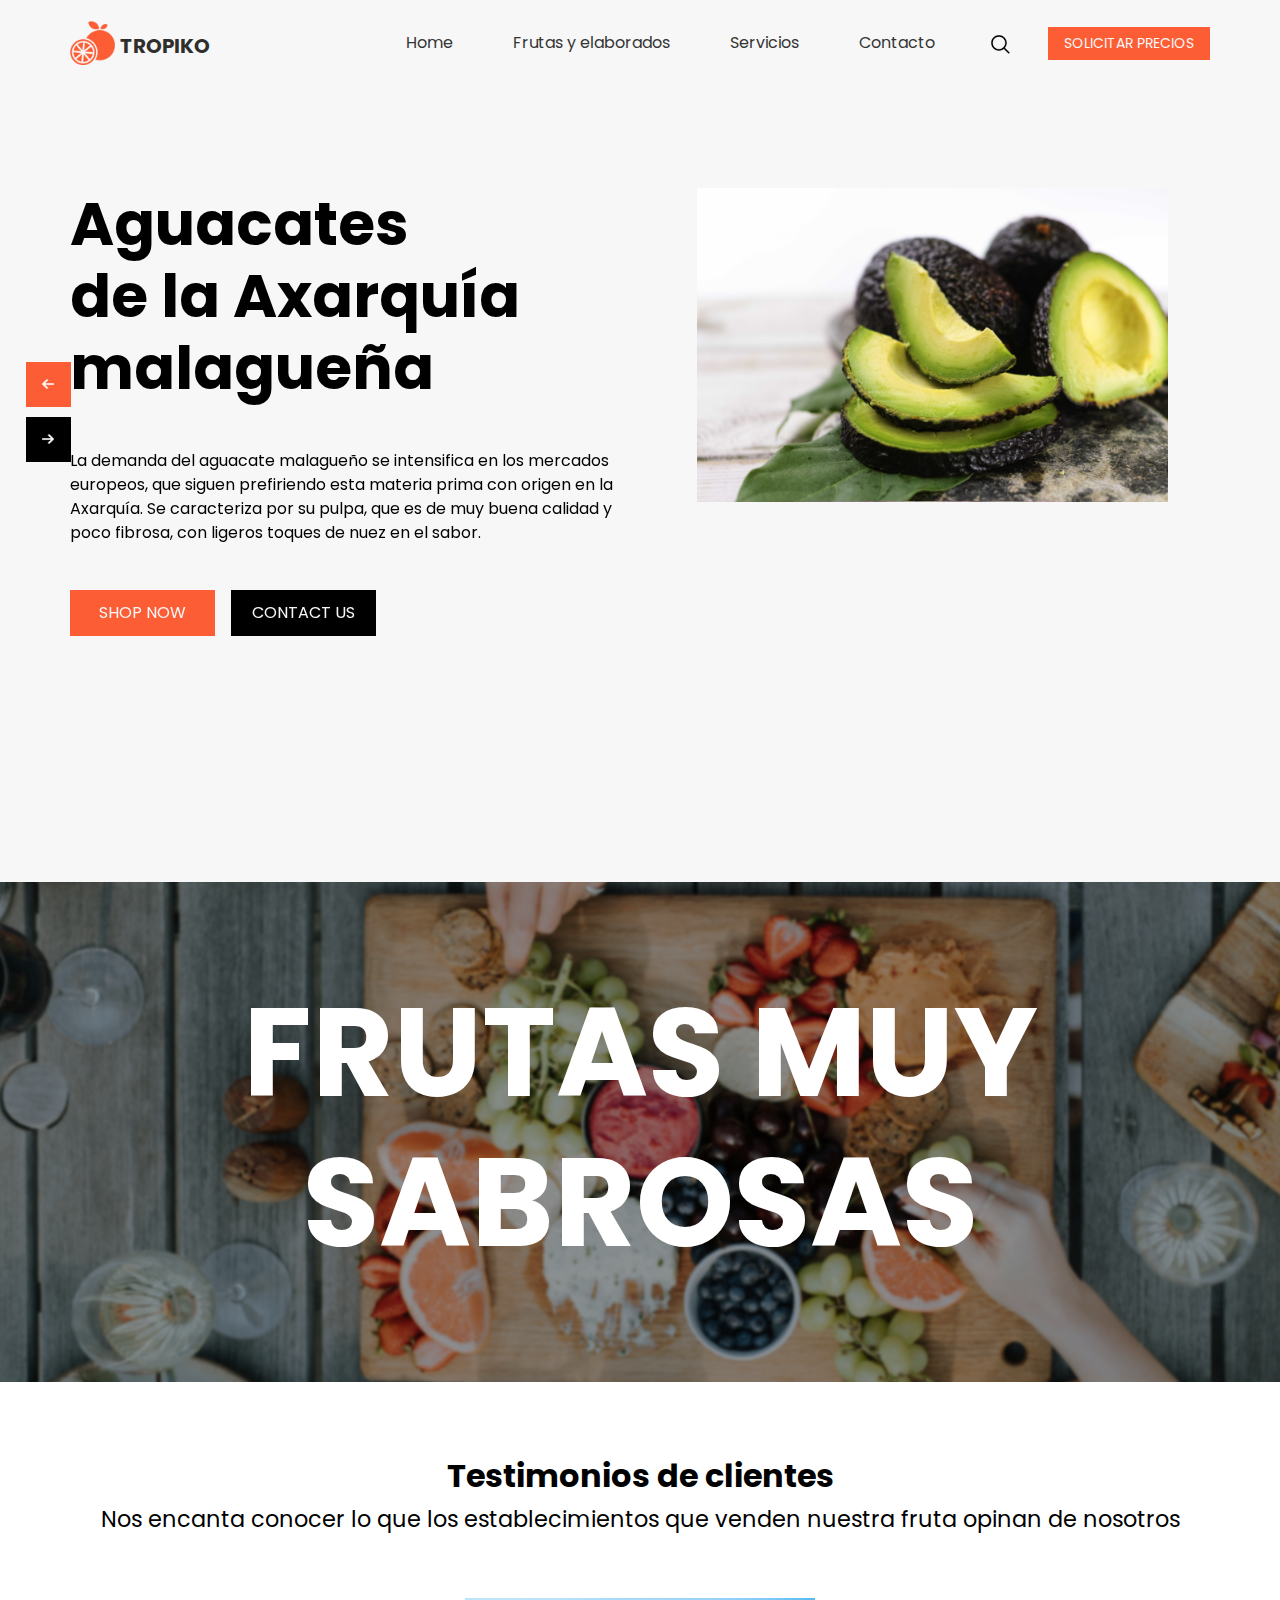
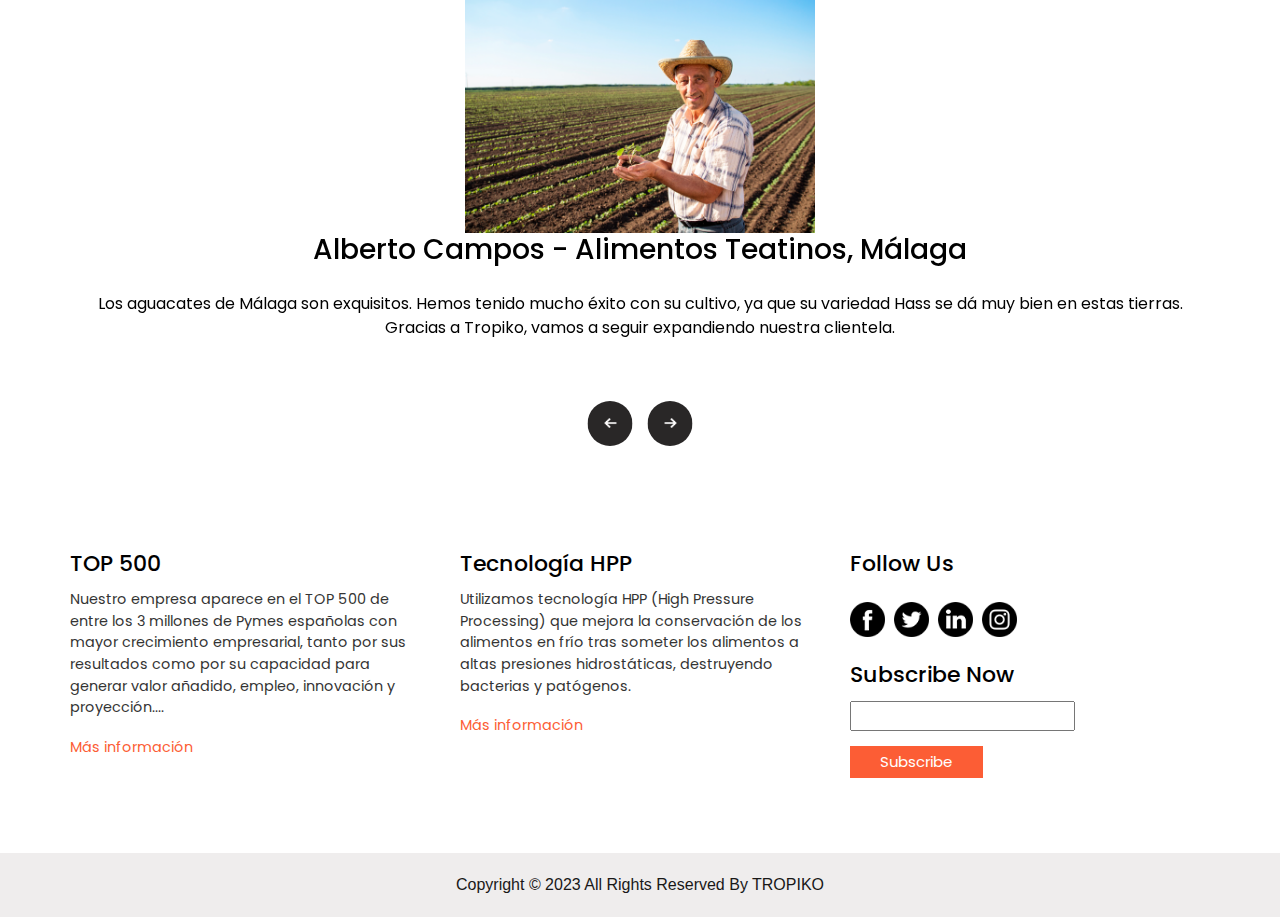
<file: index.html>
<!DOCTYPE html>
<html>
  <head>
    <!-- Basic -->
    <meta charset="utf-8" />
    <meta http-equiv="X-UA-Compatible" content="IE=edge" />
    <!-- Mobile Metas -->
    <meta name="viewport" content="width=device-width, initial-scale=1" />
    <!-- Site Metas -->
    <meta name="keywords" content="" />
    <meta name="description" content="" />
    <meta name="author" content="" />

    <title>Tropiko</title>

    <!-- slider stylesheet -->
    <link
      rel="stylesheet"
      type="text/css"
      href="https://cdnjs.cloudflare.com/ajax/libs/OwlCarousel2/2.1.3/assets/owl.carousel.min.css"
    />

    <!-- bootstrap core css -->
    <link rel="stylesheet" type="text/css" href="css/bootstrap.css" />

    <!-- fonts style -->
    <link
      href="https://fonts.googleapis.com/css?family=Poppins:400,700&display=swap"
      rel="stylesheet"
    />
    <!-- Custom styles for this template -->
    <link href="css/style.css" rel="stylesheet" />
    <!-- responsive style -->
    <link href="css/responsive.css" rel="stylesheet" />
  </head>

  <body>
    <div class="hero_area">
      <!-- header section strats -->
      <header class="header_section">
        <div class="container">
          <nav class="navbar navbar-expand-lg custom_nav-container pt-3">
            <a class="navbar-brand" href="index.html">
              <img src="images/logo.png" alt="" /><span> Tropiko </span>
            </a>
            <button
              class="navbar-toggler"
              type="button"
              data-toggle="collapse"
              data-target="#navbarSupportedContent"
              aria-controls="navbarSupportedContent"
              aria-expanded="false"
              aria-label="Toggle navigation"
            >
              <span class="navbar-toggler-icon"></span>
            </button>

            <div class="collapse navbar-collapse" id="navbarSupportedContent">
              <div
                class="d-flex ml-auto flex-column flex-lg-row align-items-center"
              >
                <ul class="navbar-nav">
                  <li class="nav-item active">
                    <a class="nav-link" href="index.html">Home</a>
                  </li>
                  <li class="nav-item">
                    <a class="nav-link" href="frutas.html">
                      Frutas y elaborados</a
                    >
                  </li>
                  <li class="nav-item">
                    <a class="nav-link" href="servicios.html"> Servicios </a>
                  </li>
                  <li class="nav-item">
                    <a class="nav-link" href="contacto.html">Contacto</a>
                  </li>
                </ul>
                <form
                  class="form-inline my-2 my-lg-0 ml-0 ml-lg-4 mb-3 mb-lg-0"
                >
                  <button
                    class="btn my-2 my-sm-0 nav_search-btn"
                    type="submit"
                  ></button>
                </form>
              </div>
              <div
                class="quote_btn-container ml-0 ml-lg-4 d-flex justify-content-center"
              >
                <a href=""> Solicitar precios </a>
              </div>
            </div>
          </nav>
        </div>
      </header>
      <!-- end header section -->
      <!-- slider section -->
      <section class="slider_section position-relative">
        <div
          id="carouselExampleControls"
          class="carousel slide"
          data-ride="carousel"
        >
          <div class="carousel-inner">
            <div class="carousel-item active">
              <div class="slider_item-box">
                <div class="slider_item-container">
                  <div class="container">
                    <div class="row">
                      <div class="col-md-6">
                        <div class="slider_item-detail">
                          <div>
                            <h1>
                              Aguacates<br />
                              de la Axarquía malagueña
                            </h1>
                            <p>
                              La demanda del aguacate malagueño se intensifica en los
                              mercados europeos, que siguen prefiriendo esta
                              materia prima con origen en la Axarquía. Se caracteriza por su pulpa, que es de muy
                              buena calidad y poco fibrosa, con ligeros toques
                              de nuez en el sabor.
                            </p>
                            <div class="d-flex">
                              <a
                                href=""
                                class="text-uppercase custom_orange-btn mr-3"
                              >
                                Shop Now
                              </a>
                              <a href="" class="text-uppercase custom_dark-btn">
                                Contact Us
                              </a>
                            </div>
                          </div>
                        </div>
                      </div>
                      <div class="col-md-6">
                        <div class="slider_img-box">
                          <div>
                            <img
                              src="images/aguacate-malagueno-index-slide.jpg"
                              alt=""
                              class=""
                            />
                          </div>
                        </div>
                      </div>
                    </div>
                  </div>
                </div>
              </div>
            </div>
            <div class="carousel-item">
              <div class="slider_item-box">
                <div class="slider_item-container">
                  <div class="container">
                    <div class="row">
                      <div class="col-md-6">
                        <div class="slider_item-detail">
                          <div>
                            <h1>
                              Plátanos <br />
                              de Canarias
                            </h1>
                            <p>
                              El plátano es una de las frutas más consumidas en
                              nuestro país. El plátano de Canarias se caracteriza
                              por tener pequeñas motitas en la piel que se deben
                              a la gran actividad de enzimas polifenoloxidasa y
                              peroxidasa.
                            </p>
                            <div class="d-flex">
                              <a
                                href=""
                                class="text-uppercase custom_orange-btn mr-3"
                              >
                                Shop Now
                              </a>
                              <a href="" class="text-uppercase custom_dark-btn">
                                Contact Us
                              </a>
                            </div>
                          </div>
                        </div>
                      </div>
                      <div class="col-md-6">
                        <div class="slider_img-box">
                          <div>
                            <img
                              src="images/platano-canarias-slide-index.png"
                              alt=""
                              class=""
                            />
                          </div>
                        </div>
                      </div>
                    </div>
                  </div>
                </div>
              </div>
            </div>
          </div>
          <div class="custom_carousel-control">
            <a
              class="carousel-control-prev"
              href="#carouselExampleControls"
              role="button"
              data-slide="prev"
            >
              <span class="sr-only">Previous</span>
            </a>
            <a
              class="carousel-control-next"
              href="#carouselExampleControls"
              role="button"
              data-slide="next"
            >
              <span class="sr-only">Next</span>
            </a>
          </div>
        </div>
      </section>

      <!-- end slider section -->
    </div>

    <!-- tasty section -->
    <section class="tasty_section">
      <div class="container_fluid">
        <h2>FRUTAS MUY SABROSAS</h2>
      </div>
    </section>

    <!-- end tasty section -->

    <!-- client section -->

    <section class="client_section layout_padding">
      <div class="container">
        <h2 class="custom_heading">Testimonios de clientes</h2>
        <p class="custom_heading-text">
          Nos encanta conocer lo que los establecimientos que venden nuestra
          fruta opinan de nosotros
        </p>
        <div>
          <div
            id="carouselExampleControls-2"
            class="carousel slide"
            data-ride="carousel"
          >
            <div class="carousel-inner">
              <div class="carousel-item active">
                <div class="client_container layout_padding2">
                  <div class="client_img-box">
                    <img src="images/agricultor-aguacate-malagueño.png" alt="" />
                  </div>
                  <div class="client_detail">
                    <h3>Alberto Campos - Alimentos Teatinos, Málaga</h3>
                    <p class="custom_heading-text">
                     Los aguacates de Málaga son exquisitos. Hemos tenido mucho éxito con su cultivo, ya que su variedad Hass se dá muy bien en estas tierras. Gracias a Tropiko, vamos a seguir expandiendo nuestra clientela.
                    </p>
                  </div>
                </div>
              </div>
              <div class="carousel-item">
                <div class="client_container layout_padding2">
                  <div class="client_img-box">
                    <img src="images/agricultor-platano-canarias.jpg" alt="" />
                  </div>
                  <div class="client_detail">
                    <h3>Álvaro Llera - Frutería El Sol de Sevilla</h3>
                    <p class="custom_heading-text">
                      Agradecemos a Tropiko que nos apoya como plataforma de venta de nuestros productos.
                      Cultivamos plátanos desde hace 40 años en las tierras de Canarias, y con el apoyo de Tropiko, serán muchos años más.
                    </p>
                  </div>
                </div>
              </div>
            </div>
            <div class="custom_carousel-control">
              <a
                class="carousel-control-prev"
                href="#carouselExampleControls-2"
                role="button"
                data-slide="prev"
              >
                <span class="" aria-hidden="true"></span>
                <span class="sr-only">Previous</span>
              </a>
              <a
                class="carousel-control-next"
                href="#carouselExampleControls-2"
                role="button"
                data-slide="next"
              >
                <span class="" aria-hidden="true"></span>
                <span class="sr-only">Next</span>
              </a>
            </div>
          </div>
        </div>
      </div>
    </section>

    <!-- end client section -->

    <footer>
      <section class="info_section layout_padding">
        <div class="container">
          <div class="row">
            <div class="col-md-4">
              <h5>TOP 500</h5>

              <p class="explica-footer">
                Nuestro empresa aparece en el TOP 500 de entre los 3 millones de
                Pymes españolas con mayor crecimiento empresarial, tanto por sus
                resultados como por su capacidad para generar valor añadido,
                empleo, innovación y proyección....
              </p>

              <a href="#">Más información</a>
            </div>
            <div class="col-md-4">
              <h5>Tecnología HPP</h5>
              <p class="explica-footer">
                Utilizamos tecnología HPP (High Pressure Processing) que mejora
                la conservación de los alimentos en frío tras someter los
                alimentos a altas presiones hidrostáticas, destruyendo bacterias
                y patógenos.
              </p>

              <a href="#">Más información</a>
            </div>

            <div class="col-md-4">
              <div class="social_container">
                <h5>Follow Us</h5>
                <div class="social-box">
                  <a href="">
                    <img src="images/fb.png" alt="" />
                  </a>

                  <a href="">
                    <img src="images/twitter.png" alt="" />
                  </a>
                  <a href="">
                    <img src="images/linkedin.png" alt="" />
                  </a>
                  <a href="">
                    <img src="images/instagram.png" alt="" />
                  </a>
                </div>
              </div>
              <div class="subscribe_container">
                <h5>Subscribe Now</h5>
                <div class="form_container">
                  <form action="">
                    <input type="email" />
                    <button type="submit">Subscribe</button>
                  </form>
                </div>
              </div>
            </div>
          </div>
        </div>
      </section>

      <section class="container-fluid footer_section">
        <p>Copyright &copy; 2023 All Rights Reserved By TROPIKO</p>
      </section>
    </footer>

    <script type="text/javascript" src="js/jquery-3.4.1.min.js"></script>
    <script type="text/javascript" src="js/bootstrap.js"></script>
  </body>
</html>
</file>
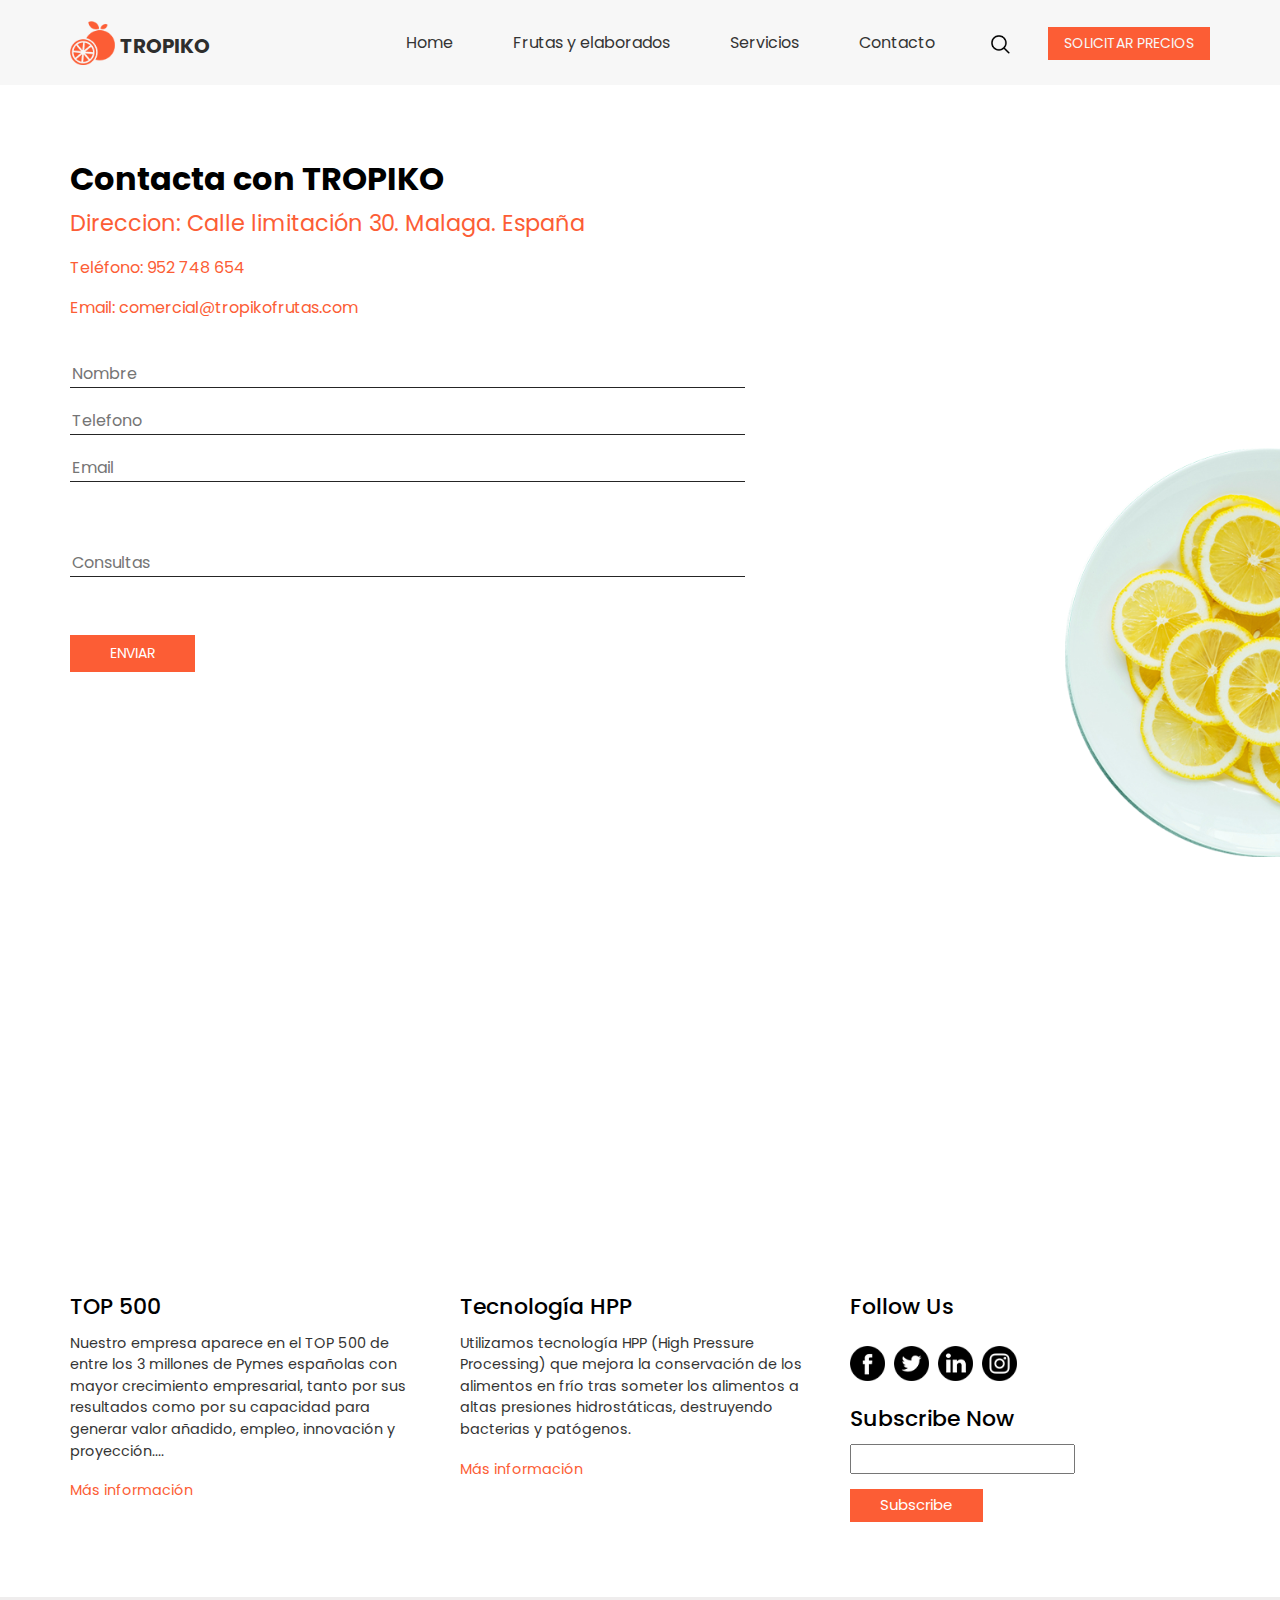
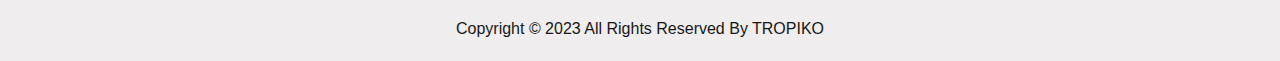
<file: contacto.html>
<!DOCTYPE html>
<html>

<head>
  <!-- Basic -->
  <meta charset="utf-8" />
  <meta http-equiv="X-UA-Compatible" content="IE=edge" />
  <!-- Mobile Metas -->
  <meta name="viewport" content="width=device-width, initial-scale=1" />
  <!-- Site Metas -->
  <meta name="keywords" content="" />
  <meta name="description" content="" />
  <meta name="author" content="" />

  <title>Tropiko</title>

  <!-- slider stylesheet -->
  <link rel="stylesheet" type="text/css"
    href="https://cdnjs.cloudflare.com/ajax/libs/OwlCarousel2/2.1.3/assets/owl.carousel.min.css" />

  <!-- bootstrap core css -->
  <link rel="stylesheet" type="text/css" href="css/bootstrap.css" />

  <!-- fonts style -->
  <link href="https://fonts.googleapis.com/css?family=Poppins:400,700&display=swap" rel="stylesheet" />
  <!-- Custom styles for this template -->
  <link href="css/style.css" rel="stylesheet" />
  <!-- responsive style -->
  <link href="css/responsive.css" rel="stylesheet" />

  <style>
    .estilo-direccion{
      color: #fc5d35;
    }
  </style>
</head>

<body>
  <div class="hero_area sub_pages">
    <!-- header section strats -->
    <header class="header_section">
      <div class="container">
        <nav class="navbar navbar-expand-lg custom_nav-container pt-3">
          <a class="navbar-brand" href="index.html">
            <img src="images/logo.png" alt="" /><span>
              Tropiko
            </span>
          </a>
          <button class="navbar-toggler" type="button" data-toggle="collapse" data-target="#navbarSupportedContent"
            aria-controls="navbarSupportedContent" aria-expanded="false" aria-label="Toggle navigation">
            <span class="navbar-toggler-icon"></span>
          </button>

          <div class="collapse navbar-collapse" id="navbarSupportedContent">
            <div class="d-flex ml-auto flex-column flex-lg-row align-items-center">
              <ul class="navbar-nav  ">
                <li class="nav-item active">
                  <a class="nav-link" href="index.html">Home</a>
                </li>
                <li class="nav-item">
                  <a class="nav-link" href="frutas.html"> Frutas y elaborados</a>
                </li>
                <li class="nav-item">
                  <a class="nav-link" href="servicios.html"> Servicios </a>
                </li>
                <li class="nav-item">
                  <a class="nav-link" href="contacto.html">Contacto</a>
                </li>
              </ul>
              <form class="form-inline my-2 my-lg-0 ml-0 ml-lg-4 mb-3 mb-lg-0">
                <button class="btn  my-2 my-sm-0 nav_search-btn" type="submit"></button>
              </form>
            </div>
            <div class="quote_btn-container ml-0 ml-lg-4 d-flex justify-content-center">
              <a href="">
                Solicitar precios
              </a>
            </div>
          </div>
        </nav>
      </div>
    </header>
    <!-- end header section -->

  </div>



  <!-- contact section -->
  <section class="contact_section layout_padding">
    <div class="container">
      <h2 class="font-weight-bold">
        Contacta con TROPIKO
      </h2>
      <p class="estilo-direccion">
        Direccion: Calle limitación 30. Malaga. España
      </p>
      <p class="estilo-direccion">
        Teléfono: 952 748 654
      </p>
      <p class="estilo-direccion">
        Email: comercial@tropikofrutas.com
      </p>
      <div class="row">
        <div class="col-md-8 mr-auto">
          <form action= "http://www.tropiko/form/proces.php" method="post">
            <div class="contact_form-container">
              <div>
                <div>
                  <input type="text" name="name" placeholder="Nombre" required>
                </div>
                <div>
                  <input type="text" name="phone" placeholder="Telefono" required>
                </div>
                <div>
                  <input type="email" name="email" placeholder="Email" required>
                </div>

                <div class="mt-5">
                  <input type="text" name="texts" placeholder="Consultas" required>
                </div>
                <div class="mt-5">
                  <button type="submit">
                    Enviar
                  </button>
                </div>
              </div>

            </div>

          </form>
        </div>
      </div>
      <iframe src="https://www.google.com/maps/embed?pb=!1m18!1m12!1m3!1d3198.754727916291!2d-4.513507182556151!3d36.70443140000001!2m3!1f0!2f0!3f0!3m2!1i1024!2i768!4f13.1!3m3!1m2!1s0xd72f09b2523235b%3A0xb1f909d79d6e838e!2zQy4gTGltaXRhY2nDs24sIDMwLCAyOTE5NiBNw6FsYWdh!5e0!3m2!1sen!2ses!4v1679940107033!5m2!1sen!2ses" width="600" height="450" style="border:0;" allowfullscreen="" loading="lazy" referrerpolicy="no-referrer-when-downgrade"></iframe>
    </div>
  </section>
  <!-- end contact section -->

  <footer>
    <section class="info_section layout_padding">
      <div class="container">
        <div class="row">
          <div class="col-md-4">
            <h5>
              TOP 500
            </h5>
  
            <p class="explica-footer">Nuestro empresa aparece en el TOP 500 de entre los 3 millones de Pymes españolas con mayor crecimiento empresarial, tanto por sus resultados como por su capacidad para generar valor añadido, empleo, innovación y proyección....</p>
  
            <a href="#">Más información</a>
        
          </div>
          <div class="col-md-4">
            <h5>
              Tecnología HPP
            </h5>
            <p class="explica-footer">Utilizamos  tecnología HPP (High Pressure Processing) que mejora la conservación de los alimentos en frío tras someter los alimentos a altas presiones hidrostáticas, destruyendo bacterias y patógenos.</p>
  
            <a href="#">Más información</a>
          </div>
          
          <div class="col-md-4">
            <div class="social_container">
              <h5>
                Follow Us
              </h5>
              <div class="social-box">
                <a href="">
                  <img src="images/fb.png" alt="">
                </a>
  
                <a href="">
                  <img src="images/twitter.png" alt="">
                </a>
                <a href="">
                  <img src="images/linkedin.png" alt="">
                </a>
                <a href="">
                  <img src="images/instagram.png" alt="">
                </a>
              </div>
            </div>
            <div class="subscribe_container">
              <h5>
                Subscribe Now
              </h5>
              <div class="form_container">
                <form action="">
                  <input type="email">
                  <button type="submit">
                    Subscribe
                  </button>
                </form>
              </div>
            </div>
          </div>
        </div>
      </div>
    </section>
  
   
    <section class="container-fluid footer_section">
      <p>
        Copyright &copy; 2023 All Rights Reserved By TROPIKO
      </p>
    </section>
   
  
  </footer>

  <script type="text/javascript" src="js/jquery-3.4.1.min.js"></script>
  <script type="text/javascript" src="js/bootstrap.js"></script>

  
</body>

</html>
</file>
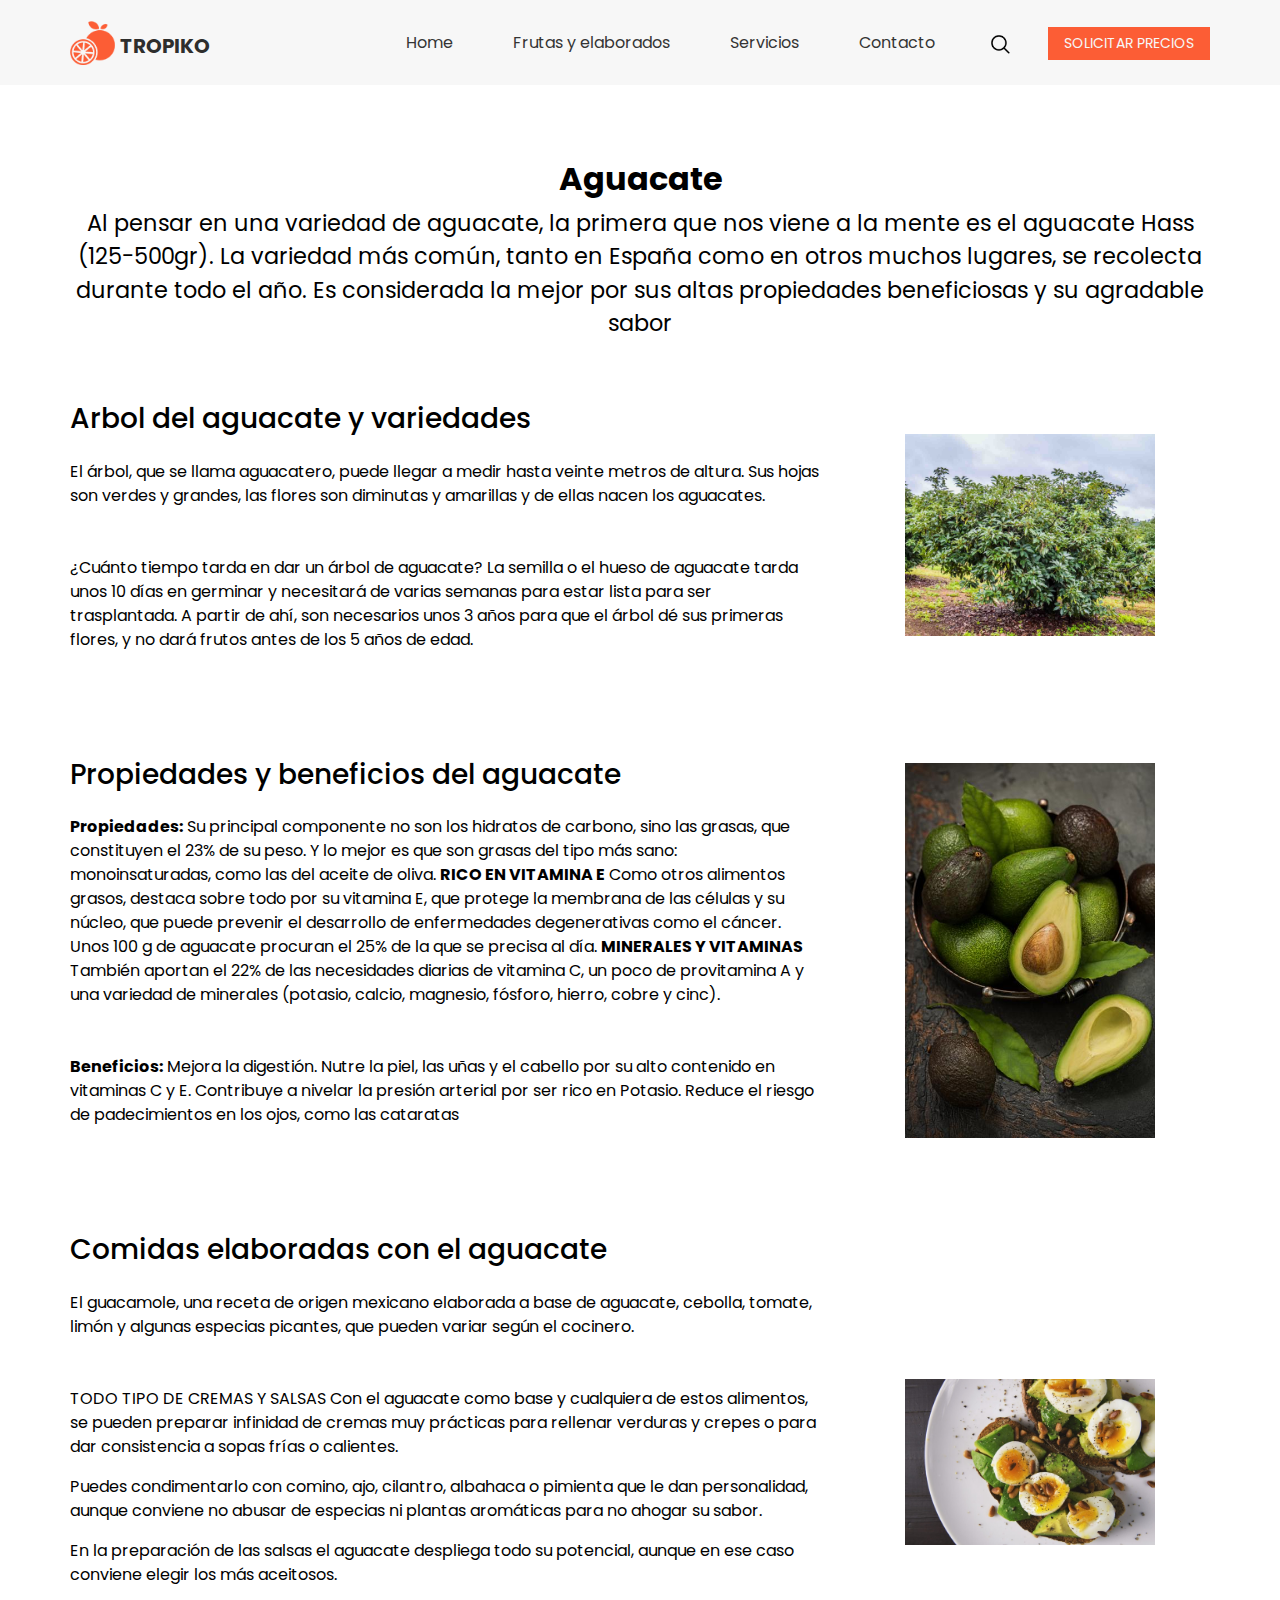
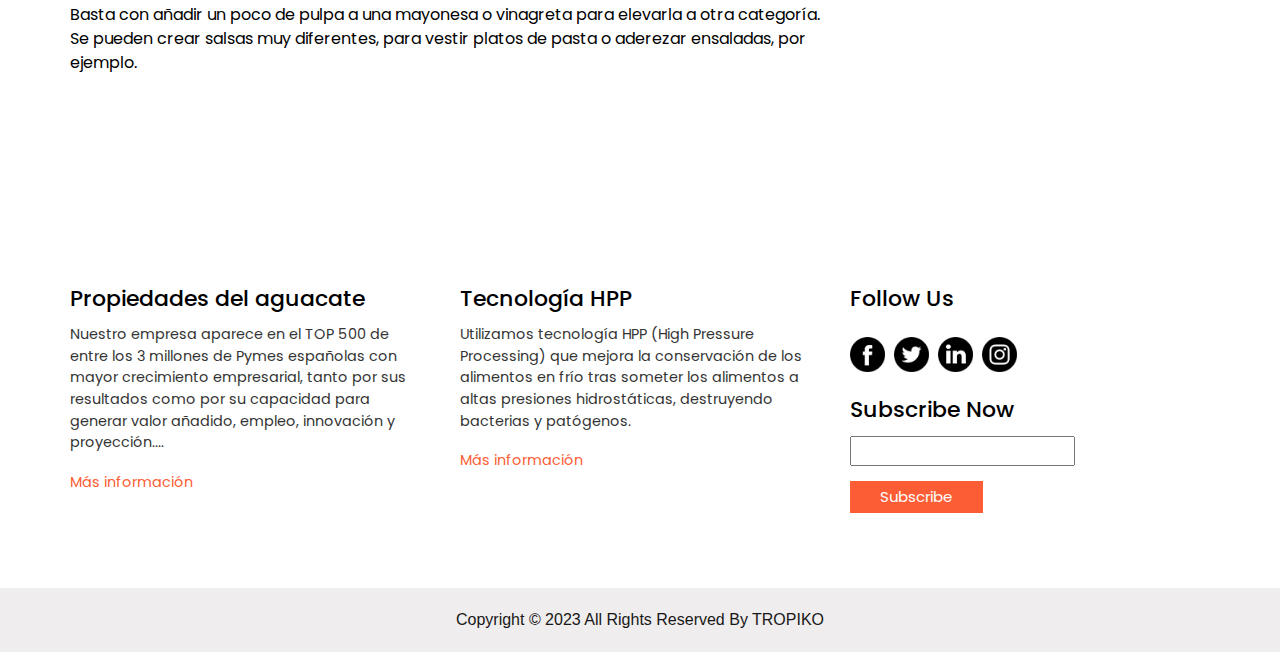
<file: distribucion-aguacate.html>
<!DOCTYPE html>
<html>

<head>
  <!-- Basic -->
  <meta charset="utf-8" />
  <meta http-equiv="X-UA-Compatible" content="IE=edge" />
  <!-- Mobile Metas -->
  <meta name="viewport" content="width=device-width, initial-scale=1" />
  <!-- Site Metas -->
  <meta name="keywords" content="" />
  <meta name="description" content="" />
  <meta name="author" content="" />

  <title>Tropiko</title>

  <!-- slider stylesheet -->
  <link rel="stylesheet" type="text/css"
    href="https://cdnjs.cloudflare.com/ajax/libs/OwlCarousel2/2.1.3/assets/owl.carousel.min.css" />

  <!-- bootstrap core css -->
  <link rel="stylesheet" type="text/css" href="css/bootstrap.css" />

  <!-- fonts style -->
  <link href="https://fonts.googleapis.com/css?family=Poppins:400,700&display=swap" rel="stylesheet" />
  <!-- Custom styles for this template -->
  <link href="css/style.css" rel="stylesheet" />
  <!-- responsive style -->
  <link href="css/responsive.css" rel="stylesheet" />
</head>

<body>
  <div class="hero_area sub_pages">
    <!-- header section strats -->
    <header class="header_section">
      <div class="container">
        <nav class="navbar navbar-expand-lg custom_nav-container pt-3">
          <a class="navbar-brand" href="index.html">
            <img src="images/logo.png" alt="" /><span>
              Tropiko
            </span>
          </a>
          <button class="navbar-toggler" type="button" data-toggle="collapse" data-target="#navbarSupportedContent"
            aria-controls="navbarSupportedContent" aria-expanded="false" aria-label="Toggle navigation">
            <span class="navbar-toggler-icon"></span>
          </button>

          <div class="collapse navbar-collapse" id="navbarSupportedContent">
            <div class="d-flex ml-auto flex-column flex-lg-row align-items-center">
              <ul class="navbar-nav  ">
                <li class="nav-item active">
                  <a class="nav-link" href="index.html">Home</a>
                </li>
                <li class="nav-item">
                  <a class="nav-link" href="frutas.html"> Frutas y elaborados</a>
                </li>
                <li class="nav-item">
                  <a class="nav-link" href="servicios.html"> Servicios </a>
                </li>
                <li class="nav-item">
                  <a class="nav-link" href="contacto.html">Contacto</a>
                </li>
              </ul>
              <form class="form-inline my-2 my-lg-0 ml-0 ml-lg-4 mb-3 mb-lg-0">
                <button class="btn  my-2 my-sm-0 nav_search-btn" type="submit"></button>
              </form>
            </div>
            <div class="quote_btn-container ml-0 ml-lg-4 d-flex justify-content-center">
              <a href="">
                Solicitar precios
              </a>
            </div>
          </div>
        </nav>
      </div>
    </header>
    <!-- end header section -->

  </div>

  <!-- service section -->

  <section class="service_section layout_padding ">
    <div class="container">
      <h2 class="custom_heading">Aguacate</h2>
      <p class="custom_heading-text">
        Al pensar en una variedad de aguacate, la primera que nos viene a la mente es el aguacate Hass (125-500gr). La variedad más común, tanto en España como en otros muchos lugares, se recolecta durante todo el año. Es considerada la mejor por sus altas propiedades beneficiosas y su agradable sabor
      </p>
      <div class="row layout_padding2">
        <div class="col-md-8">
          <div class="fruit_detail-box">
            <h3>
             Arbol del aguacate y variedades
            </h3>
            <p class="mt-4 mb-5">
                El árbol, que se llama aguacatero, puede llegar a medir hasta veinte metros de altura. Sus hojas son verdes y grandes, las flores son diminutas y amarillas y de ellas nacen los aguacates.
            </p>

            <p>
                ¿Cuánto tiempo tarda en dar un árbol de aguacate?
La semilla o el hueso de aguacate tarda unos 10 días en germinar y necesitará de varias semanas para estar lista para ser trasplantada. A partir de ahí, son necesarios unos 3 años para que el árbol dé sus primeras flores, y no dará frutos antes de los 5 años de edad.
            </p>
            
          </div>
        </div>
        <div class="col-md-4 d-flex justify-content-center align-items-center">
          <div class="fruit_img-box d-flex justify-content-center align-items-center">
            <img src="images/Aguacate-arbol.jpg" alt="" class="" width="250px" />
          </div>
        </div>
      </div>

      <div class="row layout_padding2">
        <div class="col-md-8">
          <div class="fruit_detail-box">
            <h3>
                Propiedades y beneficios del aguacate 
            </h3>
            <p class="mt-4 mb-5">
                <strong>Propiedades:</strong>  Su principal componente no son los hidratos de carbono, sino las grasas, que constituyen el 23% de su peso.

                    Y lo mejor es que son grasas del tipo más sano: monoinsaturadas, como las del aceite de oliva.
                    
                   <strong>RICO EN VITAMINA E</strong> 
                    Como otros alimentos grasos, destaca sobre todo por su vitamina E, que protege la membrana de las células y su núcleo, que puede prevenir el desarrollo de enfermedades degenerativas como el cáncer. Unos 100 g de aguacate procuran el 25% de la que se precisa al día.
                    
                   <strong>MINERALES Y VITAMINAS</strong> 
                    También aportan el 22% de las necesidades diarias de vitamina C, un poco de provitamina A y una variedad de minerales (potasio, calcio, magnesio, fósforo, hierro, cobre y cinc).
               
            </p>

            <p><strong>Beneficios:</strong>  Mejora la digestión. Nutre la piel, las uñas y el cabello por su alto contenido en vitaminas C y E. Contribuye a nivelar la presión arterial por ser rico en Potasio. Reduce el riesgo de padecimientos en los ojos, como las cataratas</p>
            
          </div>
        </div>
        <div class="col-md-4 d-flex justify-content-center align-items-center">
          <div class="fruit_img-box d-flex justify-content-center align-items-center">
            <img src="images/fruto-aguacate.jpeg" alt="" class="" width="250px" />
          </div>
        </div>
      </div>

      <div class="row layout_padding2">
        <div class="col-md-8">
          <div class="fruit_detail-box">
            <h3>
              Comidas elaboradas con el aguacate
            </h3>
            <p class="mt-4 mb-5">
                El guacamole, una receta de origen mexicano elaborada a base de aguacate, cebolla, tomate, limón y algunas especias picantes, que pueden variar según el cocinero.
                
            </p>
            <p>
                TODO TIPO DE CREMAS Y SALSAS
                Con el aguacate como base y cualquiera de estos alimentos, se pueden preparar infinidad de cremas muy prácticas para rellenar verduras y crepes o para dar consistencia a sopas frías o calientes.
                
              
            </p>
            <p>  Puedes condimentarlo con comino, ajo, cilantro, albahaca o pimienta que le dan personalidad, aunque conviene no abusar de especias ni plantas aromáticas para no ahogar su sabor.
                
            </p>
            <p> En la preparación de las salsas el aguacate despliega todo su potencial, aunque en ese caso conviene elegir los más aceitosos.
                
                </p>
                <p>Basta con añadir un poco de pulpa a una mayonesa o vinagreta para elevarla a otra categoría. Se pueden crear salsas muy diferentes, para vestir platos de pasta o aderezar ensaladas, por ejemplo.</p>
            
          </div>
        </div>
        <div class="col-md-4 d-flex justify-content-center align-items-center">
          <div class="fruit_img-box d-flex justify-content-center align-items-center">
            <img src="images/comida-aguacate.jpeg" alt="" class="" width="250px" />
          </div>
        </div>
      </div>
       
       
    </div>
  </section>

  <!-- end service section -->

<footer>
  <section class="info_section layout_padding">
    <div class="container">
      <div class="row">
        <div class="col-md-4">
          <h5>
            Propiedades del aguacate
          </h5>

          <p class="explica-footer">Nuestro empresa aparece en el TOP 500 de entre los 3 millones de Pymes españolas con mayor crecimiento empresarial, tanto por sus resultados como por su capacidad para generar valor añadido, empleo, innovación y proyección....</p>

          <a href="#">Más información</a>
      
        </div>
        <div class="col-md-4">
          <h5>
            Tecnología HPP
          </h5>
          <p class="explica-footer">Utilizamos  tecnología HPP (High Pressure Processing) que mejora la conservación de los alimentos en frío tras someter los alimentos a altas presiones hidrostáticas, destruyendo bacterias y patógenos.</p>

          <a href="#">Más información</a>
        </div>
        
        <div class="col-md-4">
          <div class="social_container">
            <h5>
              Follow Us
            </h5>
            <div class="social-box">
              <a href="">
                <img src="images/fb.png" alt="">
              </a>

              <a href="">
                <img src="images/twitter.png" alt="">
              </a>
              <a href="">
                <img src="images/linkedin.png" alt="">
              </a>
              <a href="">
                <img src="images/instagram.png" alt="">
              </a>
            </div>
          </div>
          <div class="subscribe_container">
            <h5>
              Subscribe Now
            </h5>
            <div class="form_container">
              <form action="">
                <input type="email">
                <button type="submit">
                  Subscribe
                </button>
              </form>
            </div>
          </div>
        </div>
      </div>
    </div>
  </section>

 
  <section class="container-fluid footer_section">
    <p>
      Copyright &copy; 2023 All Rights Reserved By TROPIKO
    </p>
  </section>
 

</footer>
  <script type="text/javascript" src="js/jquery-3.4.1.min.js"></script>
  <script type="text/javascript" src="js/bootstrap.js"></script>

   
</body>

</html>
</file>
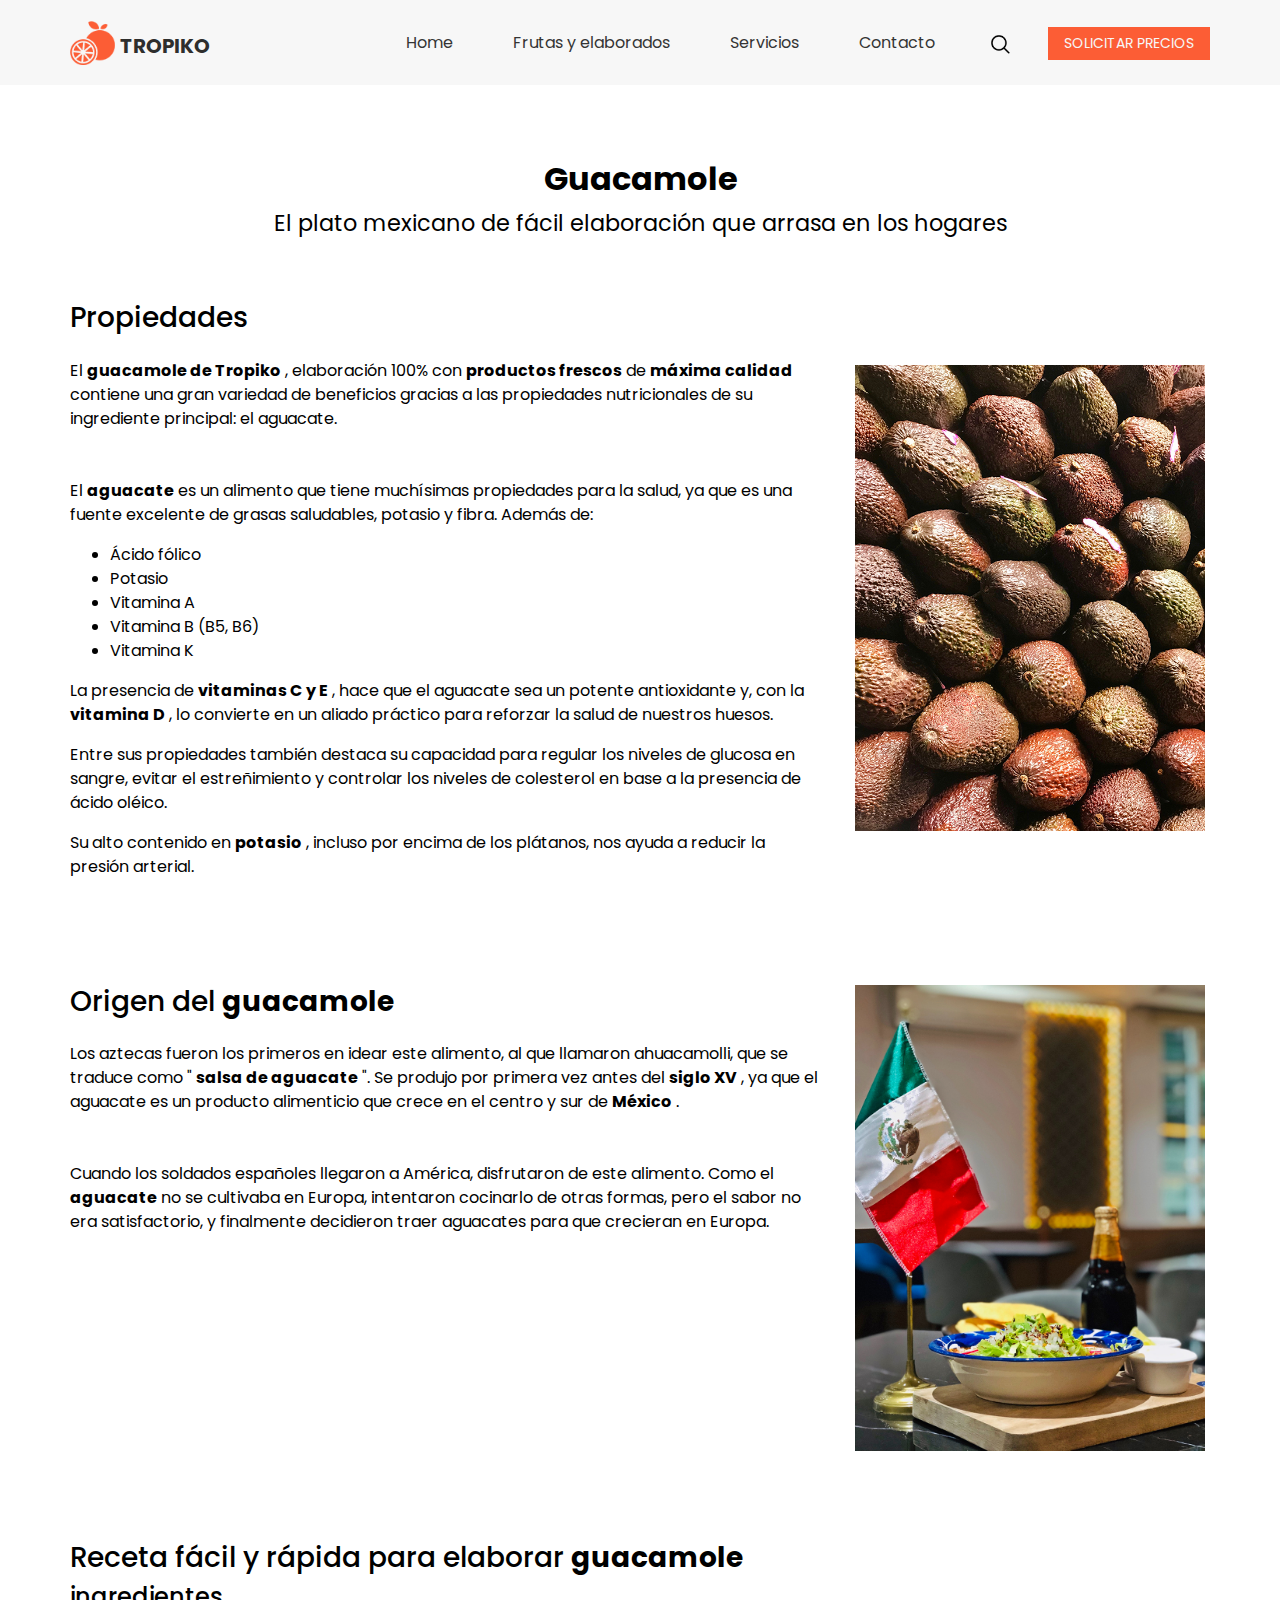
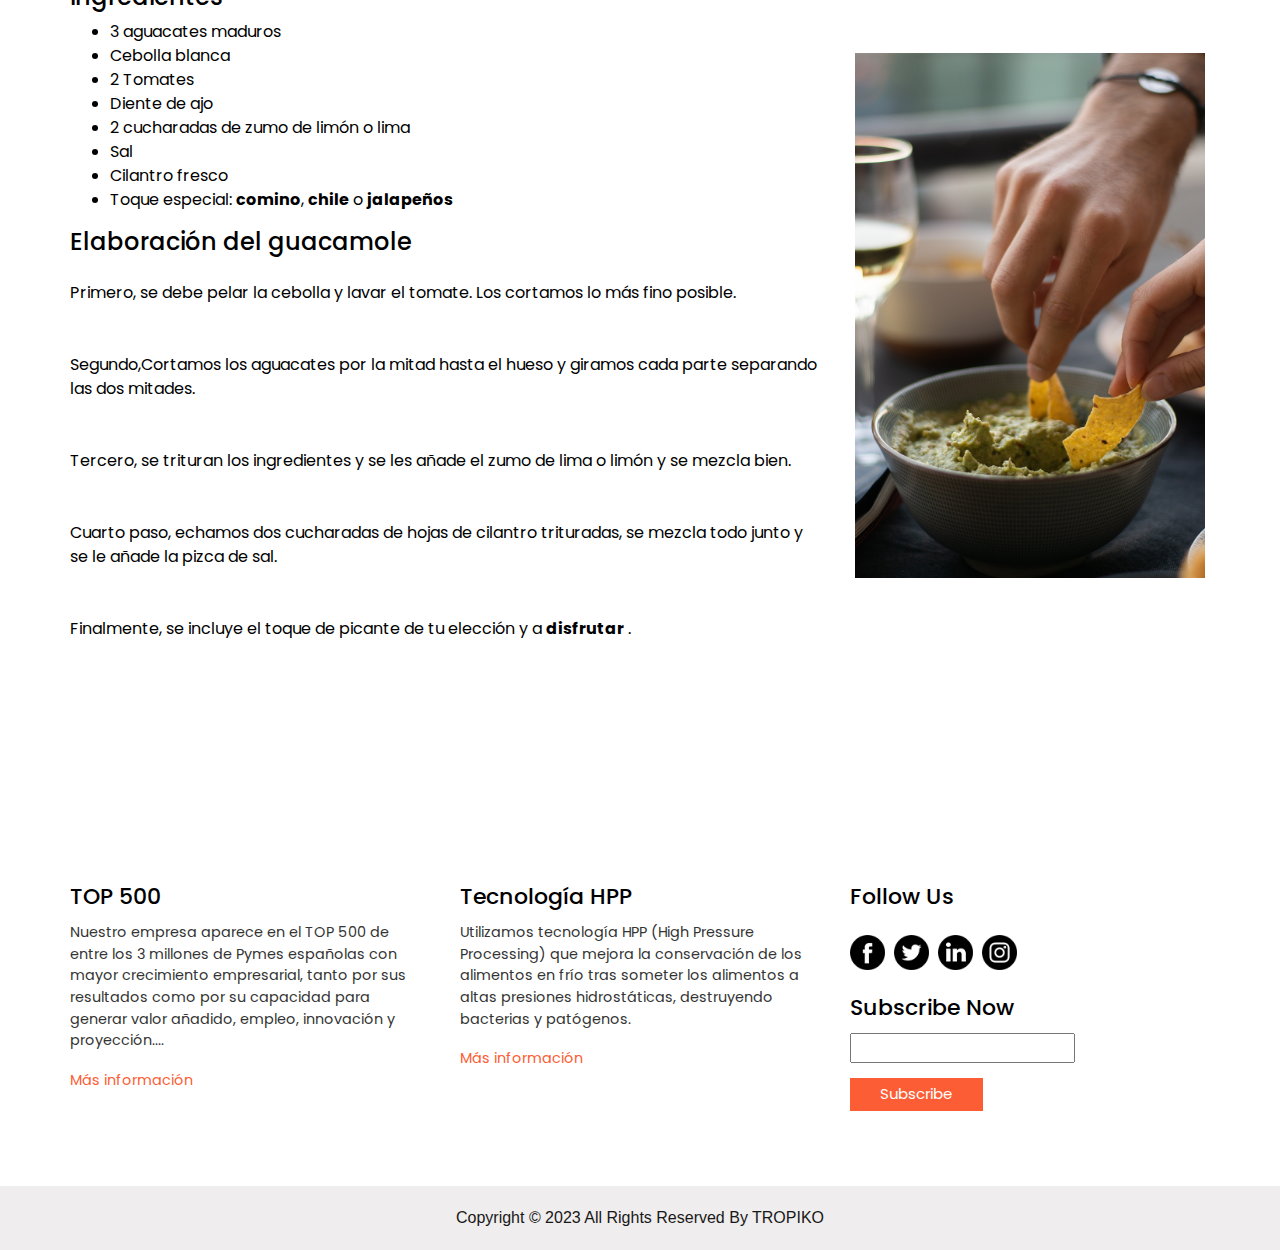
<file: distribucion-guacamole.html>
<!DOCTYPE html>
<html>

<head>
  <!-- Basic -->
  <meta charset="utf-8" />
  <meta http-equiv="X-UA-Compatible" content="IE=edge" />
  <!-- Mobile Metas -->
  <meta name="viewport" content="width=device-width, initial-scale=1" />
  <!-- Site Metas -->
  <meta name="keywords" content="" />
  <meta name="description" content="" />
  <meta name="author" content="" />

  <title>El <strong>guacamole de Tropiko</strong> , natural y sabroso</title>

  <!-- slider stylesheet -->
  <link rel="stylesheet" type="text/css"
    href="https://cdnjs.cloudflare.com/ajax/libs/OwlCarousel2/2.1.3/assets/owl.carousel.min.css" />

  <!-- bootstrap core css -->
  <link rel="stylesheet" type="text/css" href="css/bootstrap.css" />

  <!-- fonts style -->
  <link href="https://fonts.googleapis.com/css?family=Poppins:400,700&display=swap" rel="stylesheet" />
  <!-- Custom styles for this template -->
  <link href="css/style.css" rel="stylesheet" />
  <!-- responsive style -->
  <link href="css/responsive.css" rel="stylesheet" />
</head>

<body>
  <div class="hero_area sub_pages">
    <!-- header section strats -->
    <header class="header_section">
      <div class="container">
        <nav class="navbar navbar-expand-lg custom_nav-container pt-3">
          <a class="navbar-brand" href="index.html">
            <img src="images/logo.png" alt="" /><span>
              Tropiko
            </span>
          </a>
          <button class="navbar-toggler" type="button" data-toggle="collapse" data-target="#navbarSupportedContent"
            aria-controls="navbarSupportedContent" aria-expanded="false" aria-label="Toggle navigation">
            <span class="navbar-toggler-icon"></span>
          </button>

          <div class="collapse navbar-collapse" id="navbarSupportedContent">
            <div class="d-flex ml-auto flex-column flex-lg-row align-items-center">
              <ul class="navbar-nav  ">
                <li class="nav-item active">
                  <a class="nav-link" href="index.html">Home</a>
                </li>
                <li class="nav-item">
                  <a class="nav-link" href="frutas.html"> Frutas y elaborados</a>
                </li>
                <li class="nav-item">
                  <a class="nav-link" href="servicios.html"> Servicios </a>
                </li>
                <li class="nav-item">
                  <a class="nav-link" href="contacto.html">Contacto</a>
                </li>
              </ul>
              <form class="form-inline my-2 my-lg-0 ml-0 ml-lg-4 mb-3 mb-lg-0">
                <button class="btn  my-2 my-sm-0 nav_search-btn" type="submit"></button>
              </form>
            </div>
            <div class="quote_btn-container ml-0 ml-lg-4 d-flex justify-content-center">
              <a href="">
                Solicitar precios
              </a>
            </div>
          </div>
        </nav>
      </div>
    </header>
    <!-- end header section -->

  </div>

  <!-- service section -->

  <section class="service_section layout_padding ">
    <div class="container">
      <h2 class="custom_heading">Guacamole</h2>
      <p class="custom_heading-text">
        El plato mexicano de fácil elaboración que arrasa en los hogares
      </p>
      <div class="row layout_padding2">
        <div class="col-md-8">
          <div class="fruit_detail-box">
            <h3>
             Propiedades
            </h3>
            <p class="mt-4 mb-5">
              El <strong>guacamole de Tropiko</strong> , elaboración 100% con <strong>productos frescos</strong>  de <strong>máxima calidad </strong> contiene una gran variedad de beneficios gracias a las propiedades nutricionales de su ingrediente principal: el aguacate.
            </p>

            <p>El <strong>aguacate</strong>  es un alimento que tiene muchísimas propiedades para la salud, ya que es una fuente excelente de grasas saludables, potasio y fibra. Además de:</p>

            <ul>
                <li>Ácido fólico</li>
                <li>Potasio</li>
                <li>Vitamina A</li>
                <li>Vitamina B (B5, B6)</li>
                <li>Vitamina K</li>
            </ul>

            <p>
                La presencia de <strong>vitaminas C y E</strong> , hace que el aguacate sea un potente antioxidante y, con la <strong>vitamina D</strong> , lo convierte en un aliado práctico para reforzar la salud de nuestros huesos.
            </p>
            <p> 
                Entre sus propiedades también destaca su capacidad para regular los niveles de glucosa en sangre, evitar el estreñimiento y controlar los niveles de colesterol en base a la presencia de ácido oléico.
            </p>
            <p>
                Su alto contenido en <strong>potasio</strong> , incluso por encima de los plátanos, nos ayuda a reducir la presión arterial.
            </p>
          </div>
        </div>
        <div class="col-md-4 d-flex justify-content-center align-items-center">
          <div class="fruit_img-box d-flex justify-content-center align-items-center">
            <img src="images/aguacates-guacamole-propiedades.png" alt="aguacates de Tropiko expuestos en tienda" class="" width="350px" />
          </div>
        </div>
      </div>

      <div class="row layout_padding2">
        <div class="col-md-8">
          <div class="fruit_detail-box">
            <h3>
                Origen del <strong>guacamole</strong> 
            </h3>
            <p class="mt-4 mb-5">
             Los aztecas fueron los primeros en idear este alimento, al que llamaron ahuacamolli, 
             que se traduce como " <strong>salsa de aguacate</strong> ". Se produjo por primera vez antes del <strong>siglo XV</strong> ,
              ya que el aguacate es un producto alimenticio que crece en el centro y sur de <strong>México</strong> .
            </p>

            <p class="mt-4 mb-5">
                Cuando los soldados españoles llegaron a América, disfrutaron de este alimento. 
                Como el <strong>aguacate</strong>  no se cultivaba en Europa, intentaron cocinarlo de otras formas,
                 pero el sabor no era satisfactorio, y finalmente decidieron traer aguacates para que crecieran en Europa. 
            </p>
            
          </div>
        </div>
        <div class="col-md-4 d-flex justify-content-center align-items-center">
          <div class="fruit_img-box d-flex justify-content-center align-items-center">
            <img src="images/origen-mexico-guacamole.png" alt="imagen de un bol con guacamole y la bandera de mexicana" class="" width="350px" />
          </div>
        </div>
      </div>

      <div class="row layout_padding2">
        <div class="col-md-8">
          <div class="fruit_detail-box">
            <h3>
               Receta fácil y rápida para elaborar <strong>guacamole</strong> 
            </h3>

            <h4>ingredientes</h4>
            <ul>
                <li>3 aguacates maduros</li>
                <li>Cebolla blanca</li>
                <li>2 Tomates</li>
                <li>Diente de ajo</li>
                <li>2 cucharadas de zumo de limón o lima</li>
                <li>Sal</li>
                <li>Cilantro fresco</li>
                
                <li>Toque especial: <strong>comino</strong>, <strong>chile</strong> o <strong>jalapeños</strong> </li>
            </ul>
            <h4>Elaboración del guacamole</h4>

            <p class="mt-4 mb-5">
                Primero, se debe pelar la cebolla y lavar el tomate. Los cortamos lo más fino posible.
            </p>
            <p class="mt-4 mb-5">
                Segundo,Cortamos los aguacates por la mitad hasta el hueso y giramos cada parte separando las dos mitades. 
            </p>
            <p class="mt-4 mb-5">
                Tercero, se trituran los ingredientes y se les añade el zumo de lima o limón y se mezcla bien.
            </p>
            <p class="mt-4 mb-5">
                Cuarto paso, echamos dos cucharadas de hojas de cilantro trituradas, se mezcla todo junto y se le añade la pizca de sal.
            </p>
            <p class="mt-4 mb-5">
                Finalmente, se incluye el toque de picante de tu elección y a <strong>disfrutar</strong> .
            </p>
            
          </div>
        </div>
        <div class="col-md-4 d-flex justify-content-center align-items-center">
          <div class="fruit_img-box d-flex justify-content-center align-items-center">
            <img src="images/elaboracion-guacamole.png" alt="personas disfrutando del rico guacamole de Tropiko" class="" width="350px" />
          </div>
        </div>
      </div>
       
       
    </div>
  </section>

  <!-- end service section -->

<footer>
  <section class="info_section layout_padding">
    <div class="container">
      <div class="row">
        <div class="col-md-4">
          <h5>
            TOP 500
          </h5>

          <p class="explica-footer">Nuestro empresa aparece en el TOP 500 de entre los 3 millones de Pymes españolas con mayor crecimiento empresarial, tanto por sus resultados como por su capacidad para generar valor añadido, empleo, innovación y proyección....</p>

          <a href="#">Más información</a>
      
        </div>
        <div class="col-md-4">
          <h5>
            Tecnología HPP
          </h5>
          <p class="explica-footer">Utilizamos  tecnología HPP (High Pressure Processing) que mejora la conservación de los alimentos en frío tras someter los alimentos a altas presiones hidrostáticas, destruyendo bacterias y patógenos.</p>

          <a href="#">Más información</a>
        </div>
        
        <div class="col-md-4">
          <div class="social_container">
            <h5>
              Follow Us
            </h5>
            <div class="social-box">
              <a href="">
                <img src="images/fb.png" alt="">
              </a>

              <a href="">
                <img src="images/twitter.png" alt="">
              </a>
              <a href="">
                <img src="images/linkedin.png" alt="">
              </a>
              <a href="">
                <img src="images/instagram.png" alt="">
              </a>
            </div>
          </div>
          <div class="subscribe_container">
            <h5>
              Subscribe Now
            </h5>
            <div class="form_container">
              <form action="">
                <input type="email">
                <button type="submit">
                  Subscribe
                </button>
              </form>
            </div>
          </div>
        </div>
      </div>
    </div>
  </section>

 
  <section class="container-fluid footer_section">
    <p>
      Copyright &copy; 2023 All Rights Reserved By TROPIKO
    </p>
  </section>
 

</footer>
  <script type="text/javascript" src="js/jquery-3.4.1.min.js"></script>
  <script type="text/javascript" src="js/bootstrap.js"></script>

   
</body>

</html>
</file>
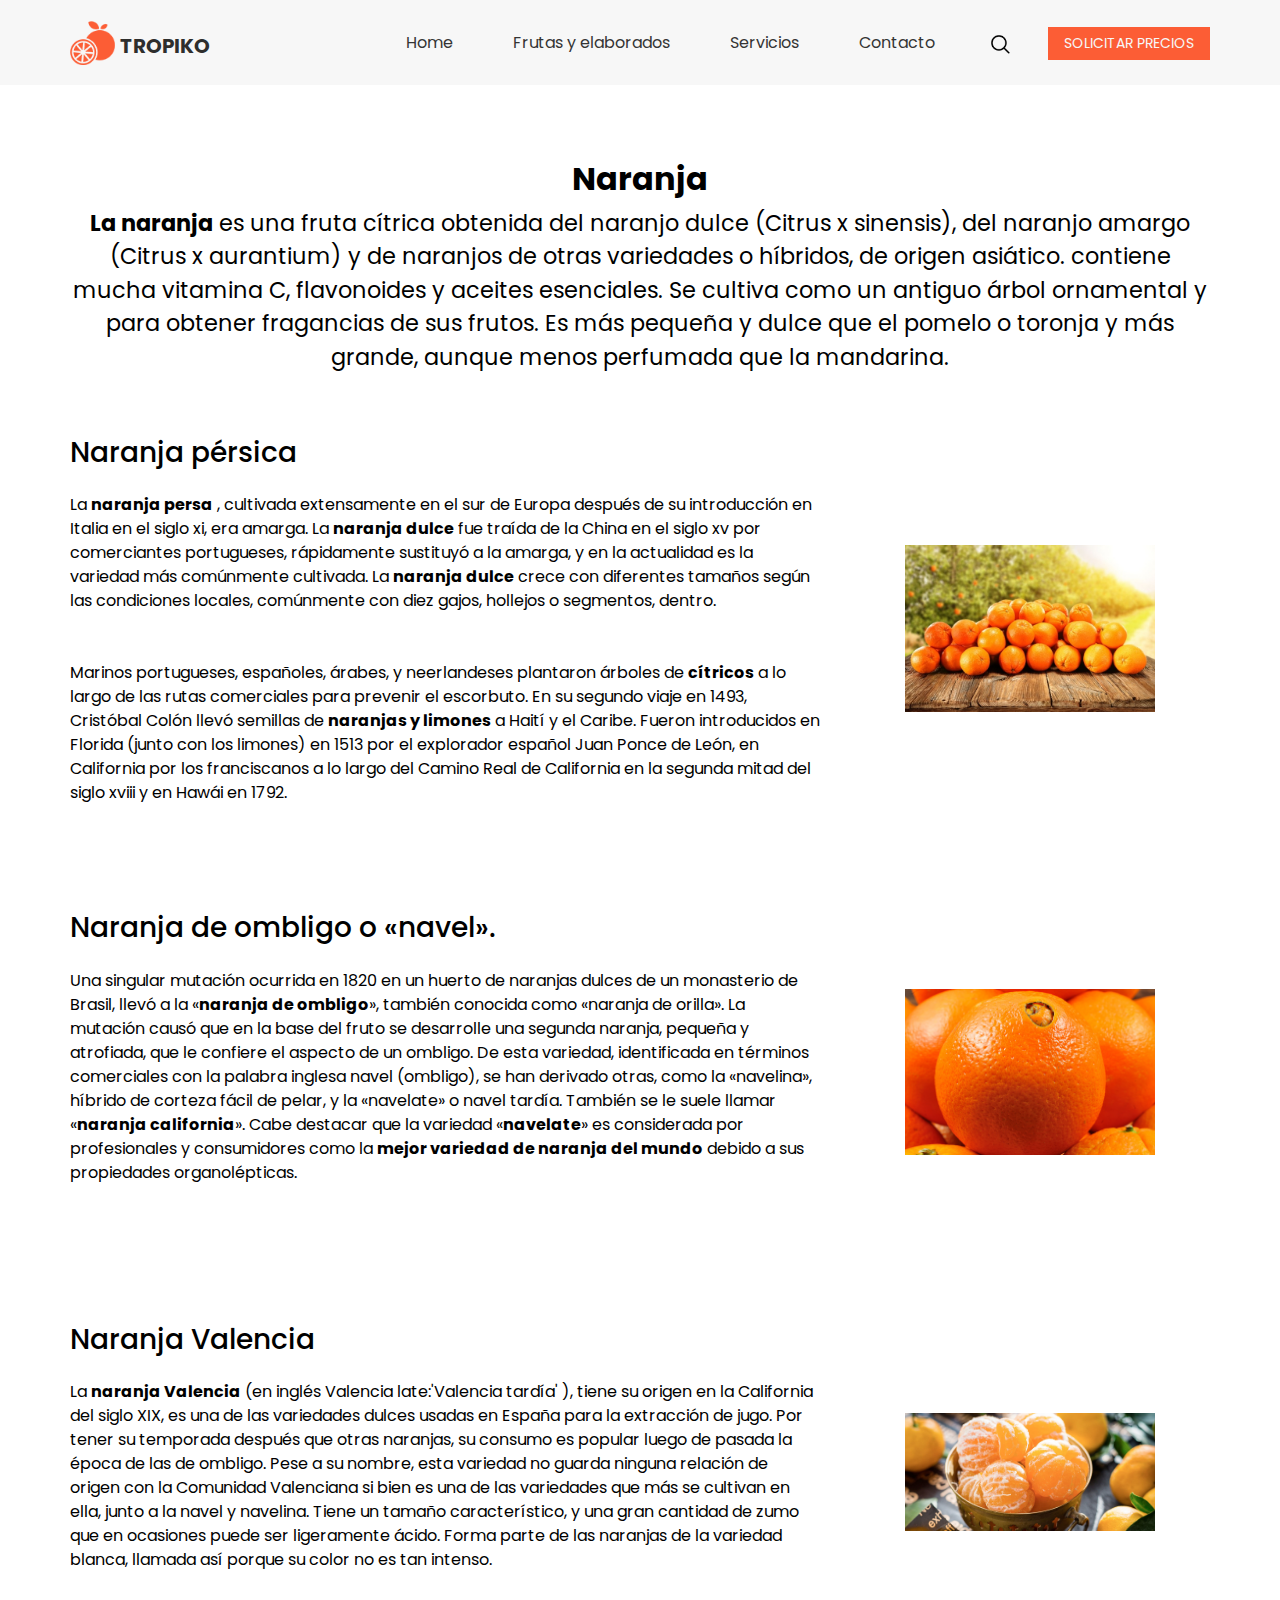
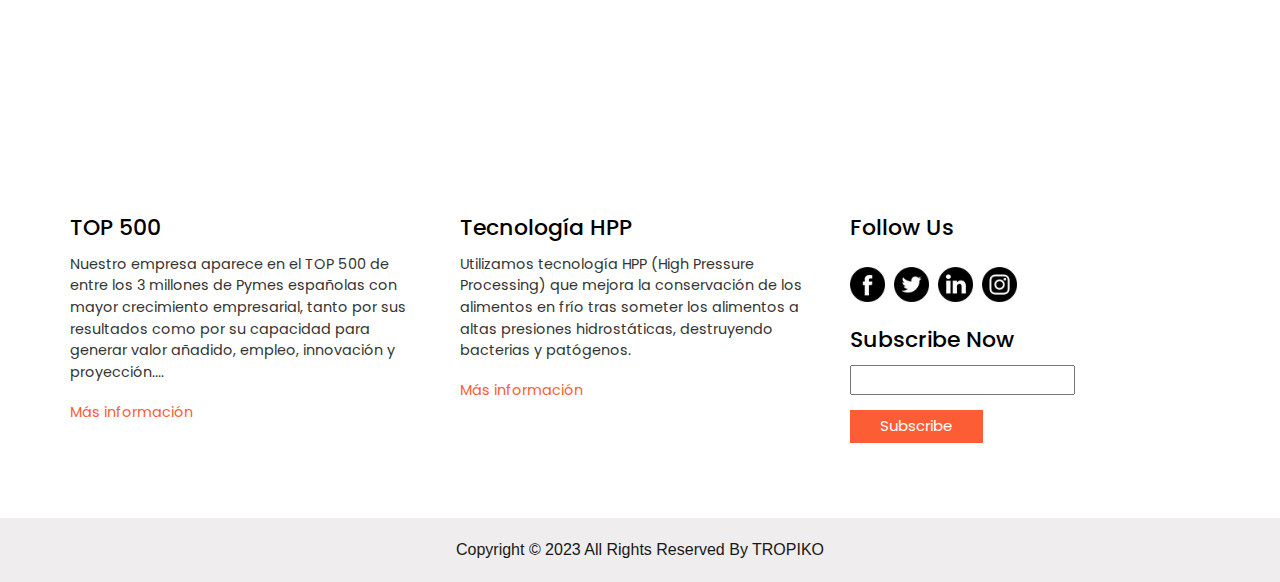
<file: distribucion-naranja.html>
<!DOCTYPE html>
<html>

<head>
  <!-- Basic -->
  <meta charset="utf-8" />
  <meta http-equiv="X-UA-Compatible" content="IE=edge" />
  <!-- Mobile Metas -->
  <meta name="viewport" content="width=device-width, initial-scale=1" />
  <!-- Site Metas -->
  <meta name="keywords" content="" />
  <meta name="description" content="" />
  <meta name="author" content="" />

  <title>Tropiko</title>

  <!-- slider stylesheet -->
  <link rel="stylesheet" type="text/css"
    href="https://cdnjs.cloudflare.com/ajax/libs/OwlCarousel2/2.1.3/assets/owl.carousel.min.css" />

  <!-- bootstrap core css -->
  <link rel="stylesheet" type="text/css" href="css/bootstrap.css" />

  <!-- fonts style -->
  <link href="https://fonts.googleapis.com/css?family=Poppins:400,700&display=swap" rel="stylesheet" />
  <!-- Custom styles for this template -->
  <link href="css/style.css" rel="stylesheet" />
  <!-- responsive style -->
  <link href="css/responsive.css" rel="stylesheet" />
</head>

<body>
  <div class="hero_area sub_pages">
    <!-- header section strats -->
    <header class="header_section">
      <div class="container">
        <nav class="navbar navbar-expand-lg custom_nav-container pt-3">
          <a class="navbar-brand" href="index.html">
            <img src="images/logo.png" alt="Logotipo Tropiko" /><span>
              Tropiko
            </span>
          </a>
          <button class="navbar-toggler" type="button" data-toggle="collapse" data-target="#navbarSupportedContent"
            aria-controls="navbarSupportedContent" aria-expanded="false" aria-label="Toggle navigation">
            <span class="navbar-toggler-icon"></span>
          </button>

          <div class="collapse navbar-collapse" id="navbarSupportedContent">
            <div class="d-flex ml-auto flex-column flex-lg-row align-items-center">
              <ul class="navbar-nav  ">
                <li class="nav-item active">
                  <a class="nav-link" href="index.html">Home</a>
                </li>
                <li class="nav-item">
                  <a class="nav-link" href="frutas.html"> Frutas y elaborados</a>
                </li>
                <li class="nav-item">
                  <a class="nav-link" href="servicios.html"> Servicios </a>
                </li>
                <li class="nav-item">
                  <a class="nav-link" href="contacto.html">Contacto</a>
                </li>
              </ul>
              <form class="form-inline my-2 my-lg-0 ml-0 ml-lg-4 mb-3 mb-lg-0">
                <button class="btn  my-2 my-sm-0 nav_search-btn" type="submit"></button>
              </form>
            </div>
            <div class="quote_btn-container ml-0 ml-lg-4 d-flex justify-content-center">
              <a href="">
                Solicitar precios
              </a>
            </div>
          </div>
        </nav>
      </div>
    </header>
    <!-- end header section -->

  </div>

  <!-- service section -->

  <section class="service_section layout_padding ">
    <div class="container">
      <h2 class="custom_heading">Naranja</h2>
      <p class="custom_heading-text">
        <strong>La naranja</strong>  es una fruta cítrica obtenida del naranjo dulce (Citrus x sinensis), del naranjo amargo (Citrus x aurantium) y de naranjos de otras variedades o híbridos, de origen asiático. contiene mucha vitamina C, flavonoides y aceites esenciales. Se cultiva como un antiguo árbol ornamental y para obtener fragancias de sus frutos. Es más pequeña y dulce que el pomelo o toronja y más grande, aunque menos perfumada que la mandarina. 
      </p>
      <div class="row layout_padding2">
        <div class="col-md-8">
          <div class="fruit_detail-box">
            <h3>
                Naranja pérsica
            </h3>
            <p class="mt-4 mb-5">
                La <strong>naranja persa</strong> , cultivada extensamente en el sur de Europa después de su introducción en Italia en el siglo xi, era amarga. La <strong>naranja dulce</strong>  fue traída de la China en el siglo xv por comerciantes portugueses, rápidamente sustituyó a la amarga, y en la actualidad es la variedad más comúnmente cultivada. La <strong>naranja dulce</strong>  crece con diferentes tamaños según las condiciones locales, comúnmente con diez gajos, hollejos o segmentos, dentro.
            </p>

            <p>
                Marinos portugueses, españoles, árabes, y neerlandeses plantaron árboles de <strong>cítricos</strong>  a lo largo de las rutas comerciales para prevenir el escorbuto. En su segundo viaje en 1493, Cristóbal Colón llevó semillas de <strong>naranjas y limones</strong>  a Haití y el Caribe. Fueron introducidos en Florida (junto con los limones) en 1513 por el explorador español Juan Ponce de León, en California por los franciscanos a lo largo del Camino Real de California en la segunda mitad del siglo xviii y en Hawái en 1792.
            </p>
            
          </div>
        </div>
        <div class="col-md-4 d-flex justify-content-center align-items-center">
          <div class="fruit_img-box d-flex justify-content-center align-items-center">
            <img src="images/naranjas-enteras-amontonadas.jpg" alt="Naranjas enteras amontonadas" class="" width="250px" />
          </div>
        </div>
      </div>

      <div class="row layout_padding2">
        <div class="col-md-8">
          <div class="fruit_detail-box">
            <h3>
                Naranja de ombligo o «navel».
            </h3>
            <p class="mt-4 mb-5">
                Una singular mutación ocurrida en 1820 en un huerto de naranjas dulces de un monasterio de Brasil, llevó a la «<strong>naranja de ombligo</strong>», también conocida como «naranja de orilla». La mutación causó que en la base del fruto se desarrolle una segunda naranja, pequeña y atrofiada, que le confiere el aspecto de un ombligo. De esta variedad, identificada en términos comerciales con la palabra inglesa navel (ombligo), se han derivado otras, como la «navelina», híbrido de corteza fácil de pelar, y la «navelate» o navel tardía. También se le suele llamar «<strong>naranja california</strong>». Cabe destacar que la variedad «<strong>navelate</strong>» es considerada por profesionales y consumidores como la <strong>mejor variedad de naranja del mundo</strong>  debido a sus propiedades organolépticas.
            </p>
            
          </div>
        </div>
        <div class="col-md-4 d-flex justify-content-center align-items-center">
          <div class="fruit_img-box d-flex justify-content-center align-items-center">
            <img src="images/naranja-ombligo.jpg" alt="naranja ombligo" class="" width="250px" />
          </div>
        </div>
      </div>

      <div class="row layout_padding2">
        <div class="col-md-8">
          <div class="fruit_detail-box">
            <h3>
                Naranja Valencia
            </h3>
            <p class="mt-4 mb-5">
                La <strong>naranja Valencia</strong>  (en inglés Valencia late:'Valencia tardía' ), tiene su origen en la California del siglo XIX, es una de las variedades dulces usadas en España para la extracción de jugo. Por tener su temporada después que otras naranjas, su consumo es popular luego de pasada la época de las de ombligo. Pese a su nombre, esta variedad no guarda ninguna relación de origen con la Comunidad Valenciana si bien es una de las variedades que más se cultivan en ella, junto a la navel y navelina. Tiene un tamaño característico, y una gran cantidad de zumo que en ocasiones puede ser ligeramente ácido. Forma parte de las naranjas de la variedad blanca, llamada así porque su color no es tan intenso.
            </p>
            
          </div>
        </div>
        <div class="col-md-4 d-flex justify-content-center align-items-center">
          <div class="fruit_img-box d-flex justify-content-center align-items-center">
            <img src="images/naranja-valencia.jpg" alt="naranja Valencia" class="" width="250px" />
          </div>
        </div>
      </div>
       
       
    </div>
  </section>

  <!-- end service section -->

<footer>
  <section class="info_section layout_padding">
    <div class="container">
      <div class="row">
        <div class="col-md-4">
          <h5>
            TOP 500
          </h5>

          <p class="explica-footer">Nuestro empresa aparece en el TOP 500 de entre los 3 millones de Pymes españolas con mayor crecimiento empresarial, tanto por sus resultados como por su capacidad para generar valor añadido, empleo, innovación y proyección....</p>

          <a href="#">Más información</a>
      
        </div>
        <div class="col-md-4">
          <h5>
            Tecnología HPP
          </h5>
          <p class="explica-footer">Utilizamos  tecnología HPP (High Pressure Processing) que mejora la conservación de los alimentos en frío tras someter los alimentos a altas presiones hidrostáticas, destruyendo bacterias y patógenos.</p>

          <a href="#">Más información</a>
        </div>
        
        <div class="col-md-4">
          <div class="social_container">
            <h5>
              Follow Us
            </h5>
            <div class="social-box">
              <a href="">
                <img src="images/fb.png" alt="">
              </a>

              <a href="">
                <img src="images/twitter.png" alt="">
              </a>
              <a href="">
                <img src="images/linkedin.png" alt="">
              </a>
              <a href="">
                <img src="images/instagram.png" alt="">
              </a>
            </div>
          </div>
          <div class="subscribe_container">
            <h5>
              Subscribe Now
            </h5>
            <div class="form_container">
              <form action="">
                <input type="email">
                <button type="submit">
                  Subscribe
                </button>
              </form>
            </div>
          </div>
        </div>
      </div>
    </div>
  </section>

 
  <section class="container-fluid footer_section">
    <p>
      Copyright &copy; 2023 All Rights Reserved By TROPIKO
    </p>
  </section>
 

</footer>
  <script type="text/javascript" src="js/jquery-3.4.1.min.js"></script>
  <script type="text/javascript" src="js/bootstrap.js"></script>

   
</body>

</html>
</file>
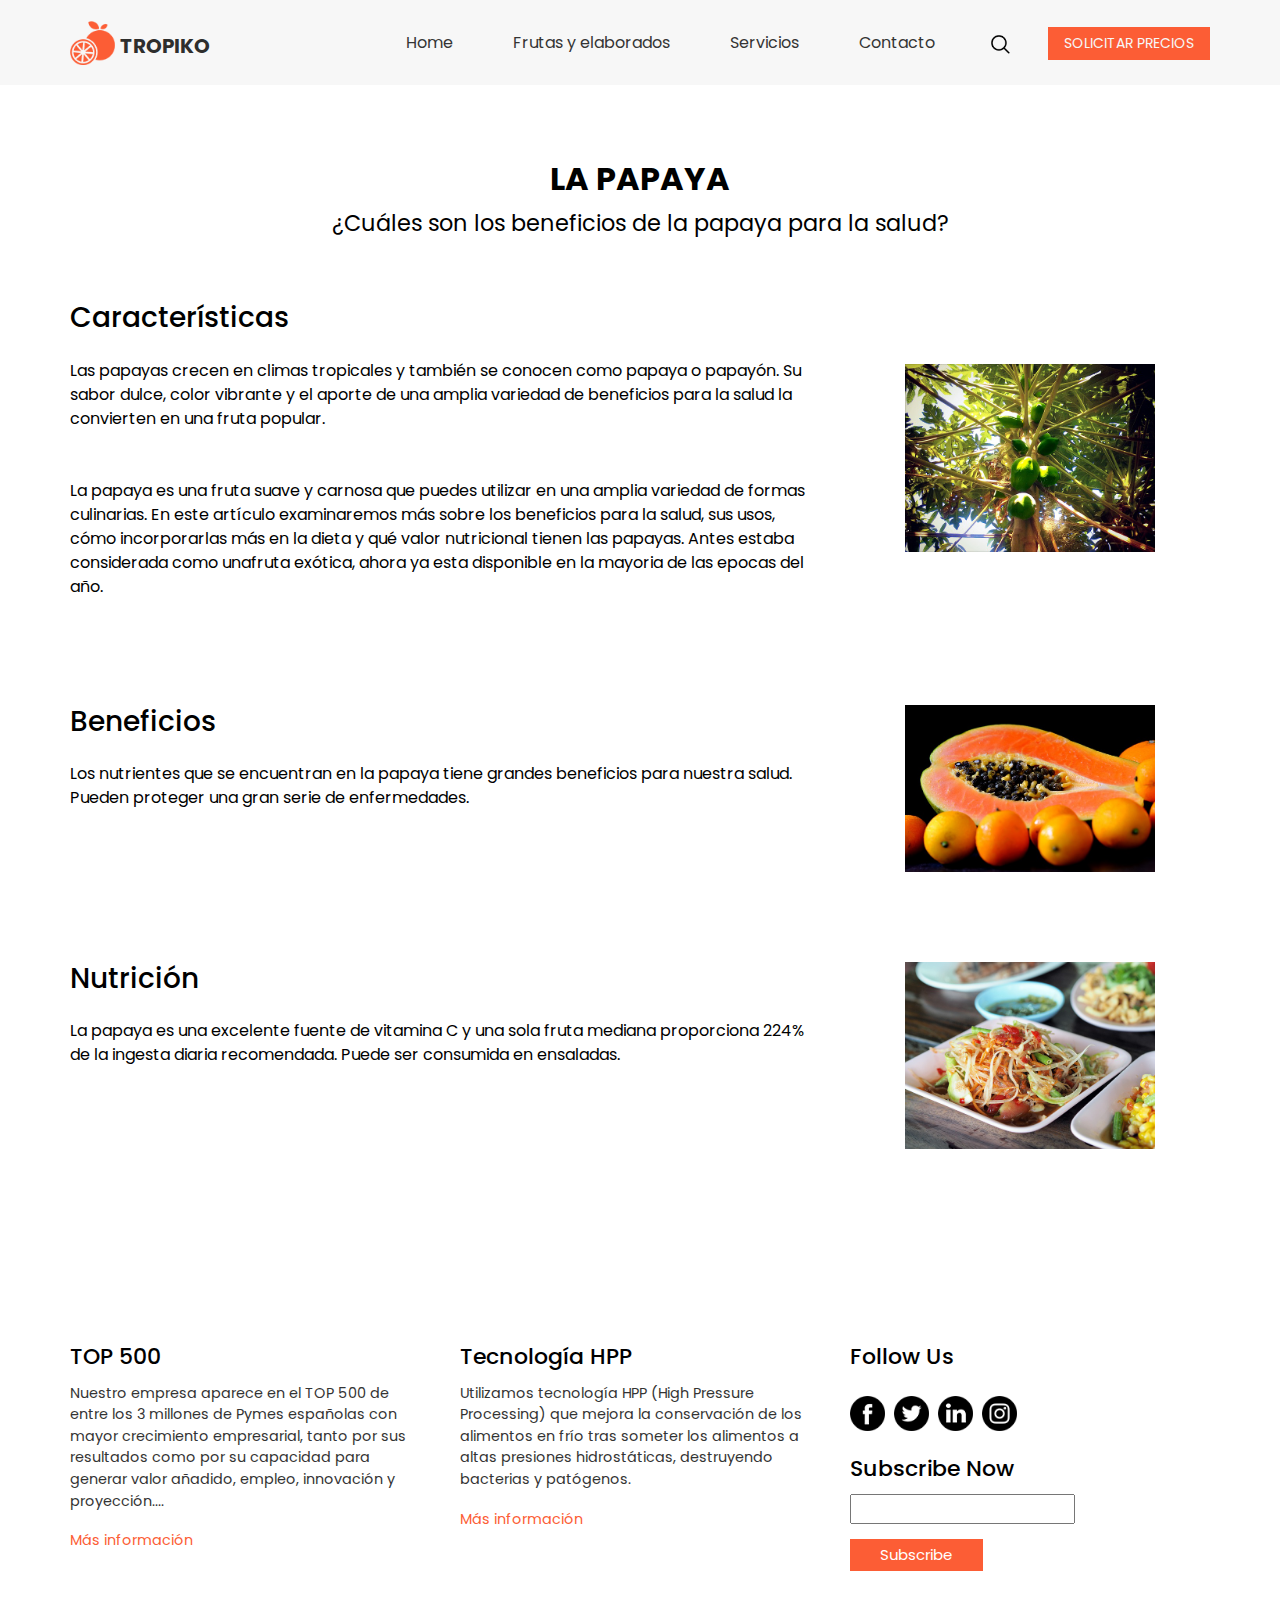
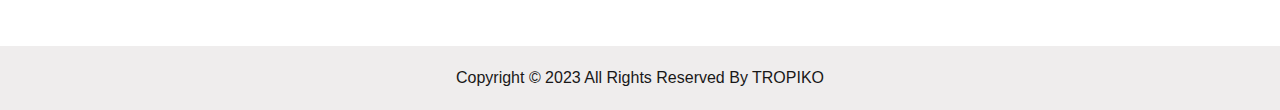
<file: distribucion-papaya.html>
<!DOCTYPE html>
<html>

<head>
  <!-- Basic -->
  <meta charset="utf-8" />
  <meta http-equiv="X-UA-Compatible" content="IE=edge" />
  <!-- Mobile Metas -->
  <meta name="viewport" content="width=device-width, initial-scale=1" />
  <!-- Site Metas -->
  <meta name="keywords" content="" />
  <meta name="description" content="" />
  <meta name="author" content="" />

  <title>Tropiko</title>

  <!-- slider stylesheet -->
  <link rel="stylesheet" type="text/css"
    href="https://cdnjs.cloudflare.com/ajax/libs/OwlCarousel2/2.1.3/assets/owl.carousel.min.css" />

  <!-- bootstrap core css -->
  <link rel="stylesheet" type="text/css" href="css/bootstrap.css" />

  <!-- fonts style -->
  <link href="https://fonts.googleapis.com/css?family=Poppins:400,700&display=swap" rel="stylesheet" />
  <!-- Custom styles for this template -->
  <link href="css/style.css" rel="stylesheet" />
  <!-- responsive style -->
  <link href="css/responsive.css" rel="stylesheet" />
</head>

<body>
  <div class="hero_area sub_pages">
    <!-- header section strats -->
    <header class="header_section">
      <div class="container">
        <nav class="navbar navbar-expand-lg custom_nav-container pt-3">
          <a class="navbar-brand" href="index.html">
            <img src="images/logo.png" alt="" /><span>
              Tropiko
            </span>
          </a>
          <button class="navbar-toggler" type="button" data-toggle="collapse" data-target="#navbarSupportedContent"
            aria-controls="navbarSupportedContent" aria-expanded="false" aria-label="Toggle navigation">
            <span class="navbar-toggler-icon"></span>
          </button>

          <div class="collapse navbar-collapse" id="navbarSupportedContent">
            <div class="d-flex ml-auto flex-column flex-lg-row align-items-center">
              <ul class="navbar-nav  ">
                <li class="nav-item active">
                  <a class="nav-link" href="index.html">Home</a>
                </li>
                <li class="nav-item">
                  <a class="nav-link" href="frutas.html"> Frutas y elaborados</a>
                </li>
                <li class="nav-item">
                  <a class="nav-link" href="servicios.html"> Servicios </a>
                </li>
                <li class="nav-item">
                  <a class="nav-link" href="contacto.html">Contacto</a>
                </li>
              </ul>
              <form class="form-inline my-2 my-lg-0 ml-0 ml-lg-4 mb-3 mb-lg-0">
                <button class="btn  my-2 my-sm-0 nav_search-btn" type="submit"></button>
              </form>
            </div>
            <div class="quote_btn-container ml-0 ml-lg-4 d-flex justify-content-center">
              <a href="">
                Solicitar precios
              </a>
            </div>
          </div>
        </nav>
      </div>
    </header>
    <!-- end header section -->

  </div>

  <!-- service section -->

  <section class="service_section layout_padding ">
    <div class="container">
      <h2 class="custom_heading">LA PAPAYA</h2>
      <p class="custom_heading-text">
        ¿Cuáles son los beneficios de la papaya para la salud?
      </p>
      <div class="row layout_padding2">
        <div class="col-md-8">
          <div class="fruit_detail-box">
            <h3>
            Características
            </h3>
            <p class="mt-4 mb-5">
                Las papayas crecen en climas tropicales y también se conocen como papaya o papayón. Su sabor dulce, color vibrante y el aporte de una amplia variedad de beneficios para la salud la convierten en una fruta popular.
            </p>

            <p>
                La papaya es una fruta suave y carnosa que puedes utilizar en una amplia variedad de formas culinarias. En este artículo examinaremos más sobre los beneficios para la salud, sus usos, cómo incorporarlas más en la dieta y qué valor nutricional tienen las papayas. Antes estaba considerada como unafruta exótica, ahora ya esta disponible en la mayoria de las epocas del año. 

            </p>
            
          </div>
        </div>
        <div class="col-md-4 d-flex justify-content-center align-items-center">
          <div class="fruit_img-box d-flex justify-content-center align-items-center">
            <img src="images/papaya-lugar.jpg" alt="" class="" width="250px" />
          </div>
        </div>
      </div>

      <div class="row layout_padding2">
        <div class="col-md-8">
          <div class="fruit_detail-box">
            <h3>
               Beneficios
            </h3>
            <p class="mt-4 mb-5">
            Los nutrientes que se encuentran en la papaya tiene grandes beneficios para nuestra salud. Pueden proteger una gran serie de enfermedades.
            </p>
            
          </div>
        </div>
        <div class="col-md-4 d-flex justify-content-center align-items-center">
          <div class="fruit_img-box d-flex justify-content-center align-items-center">
            <img src="images/papaya.jpg" alt="" class="" width="250px" />
          </div>
        </div>
      </div>

      <div class="row layout_padding2">
        <div class="col-md-8">
          <div class="fruit_detail-box">
            <h3>
              Nutrición
            </h3>
            <p class="mt-4 mb-5">
              La papaya es una excelente fuente de vitamina C y una sola fruta mediana proporciona 224% de la ingesta diaria recomendada. Puede ser consumida en ensaladas. 

            </p>
            
          </div>
        </div>
        <div class="col-md-4 d-flex justify-content-center align-items-center">
          <div class="fruit_img-box d-flex justify-content-center align-items-center">
            <img src="images/papaya-ensalada.jpg" alt="" class="" width="250px" />
          </div>
        </div>
      </div>
       
       
    </div>
  </section>

  <!-- end service section -->

<footer>
  <section class="info_section layout_padding">
    <div class="container">
      <div class="row">
        <div class="col-md-4">
          <h5>
            TOP 500
          </h5>

          <p class="explica-footer">Nuestro empresa aparece en el TOP 500 de entre los 3 millones de Pymes españolas con mayor crecimiento empresarial, tanto por sus resultados como por su capacidad para generar valor añadido, empleo, innovación y proyección....</p>

          <a href="#">Más información</a>
      
        </div>
        <div class="col-md-4">
          <h5>
            Tecnología HPP
          </h5>
          <p class="explica-footer">Utilizamos  tecnología HPP (High Pressure Processing) que mejora la conservación de los alimentos en frío tras someter los alimentos a altas presiones hidrostáticas, destruyendo bacterias y patógenos.</p>

          <a href="#">Más información</a>
        </div>
        
        <div class="col-md-4">
          <div class="social_container">
            <h5>
              Follow Us
            </h5>
            <div class="social-box">
              <a href="">
                <img src="images/fb.png" alt="">
              </a>

              <a href="">
                <img src="images/twitter.png" alt="">
              </a>
              <a href="">
                <img src="images/linkedin.png" alt="">
              </a>
              <a href="">
                <img src="images/instagram.png" alt="">
              </a>
            </div>
          </div>
          <div class="subscribe_container">
            <h5>
              Subscribe Now
            </h5>
            <div class="form_container">
              <form action="">
                <input type="email">
                <button type="submit">
                  Subscribe
                </button>
              </form>
            </div>
          </div>
        </div>
      </div>
    </div>
  </section>

 
  <section class="container-fluid footer_section">
    <p>
      Copyright &copy; 2023 All Rights Reserved By TROPIKO
    </p>
  </section>
 

</footer>
  <script type="text/javascript" src="js/jquery-3.4.1.min.js"></script>
  <script type="text/javascript" src="js/bootstrap.js"></script>

   
</body>

</html>
</file>
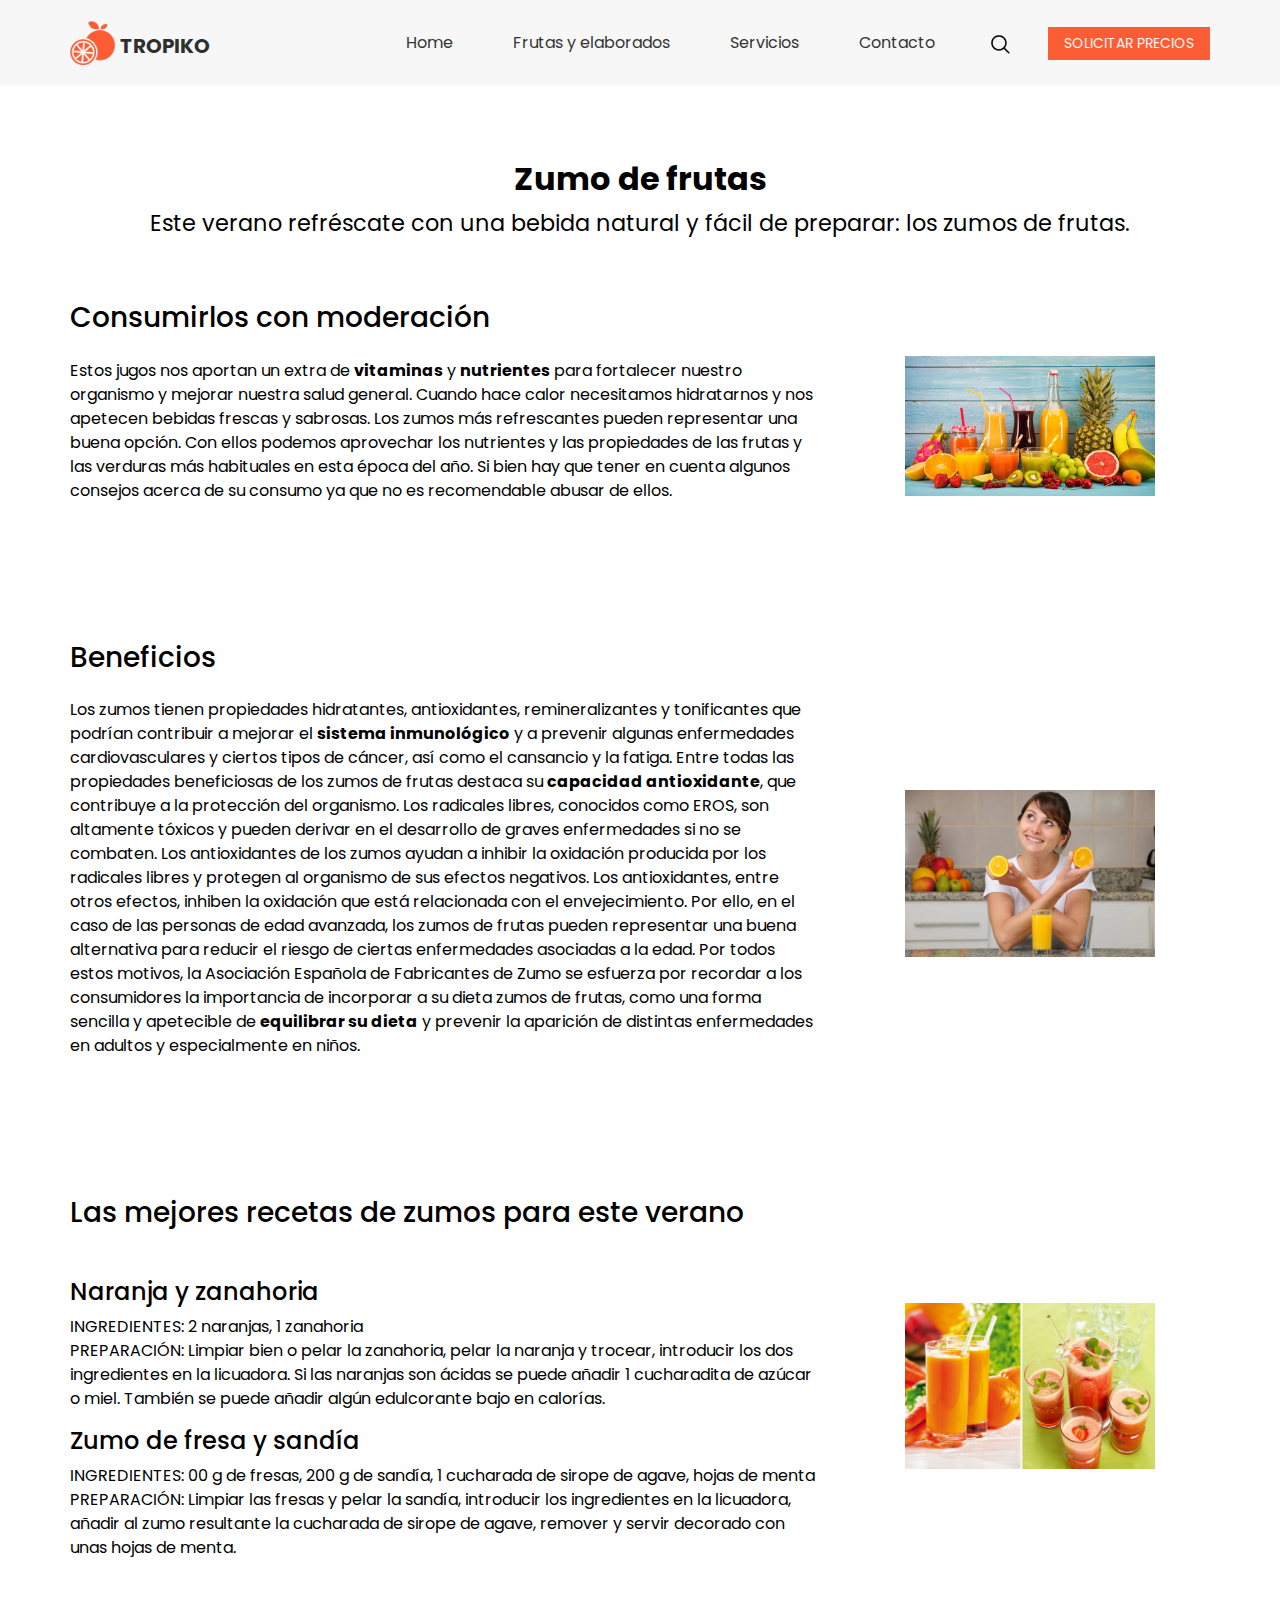
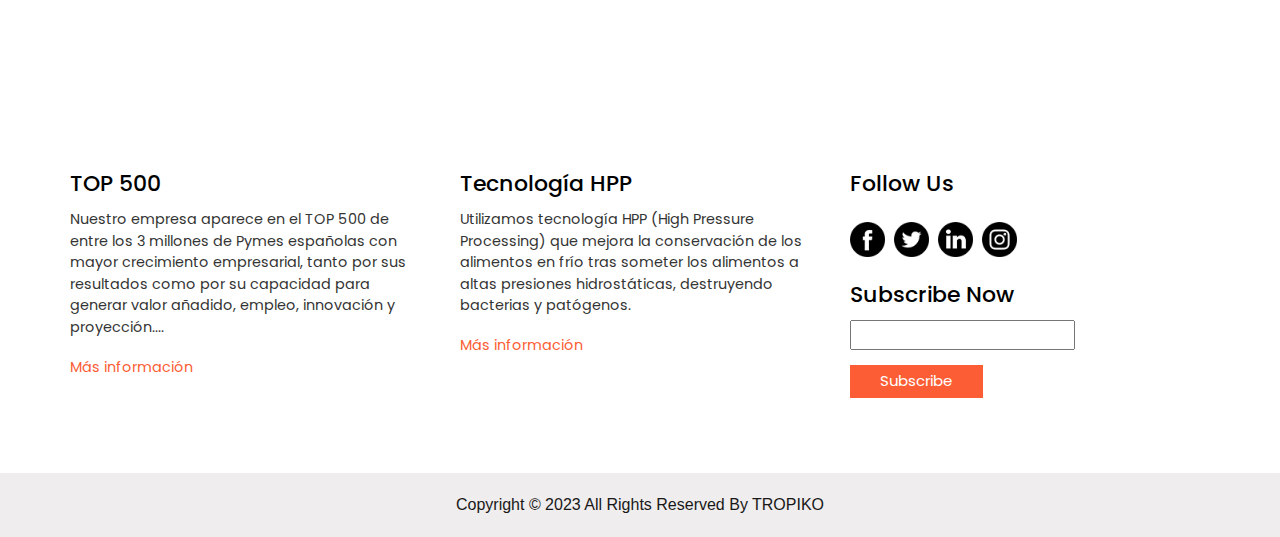
<file: distribucion-zumo-fruta.html>
<!DOCTYPE html>
<html>

<head>
  <!-- Basic -->
  <meta charset="utf-8" />
  <meta http-equiv="X-UA-Compatible" content="IE=edge" />
  <!-- Mobile Metas -->
  <meta name="viewport" content="width=device-width, initial-scale=1" />
  <!-- Site Metas -->
  <meta name="keywords" content="" />
  <meta name="description" content="" />
  <meta name="author" content="" />

  <title>Tropiko</title>

  <!-- slider stylesheet -->
  <link rel="stylesheet" type="text/css"
    href="https://cdnjs.cloudflare.com/ajax/libs/OwlCarousel2/2.1.3/assets/owl.carousel.min.css" />

  <!-- bootstrap core css -->
  <link rel="stylesheet" type="text/css" href="css/bootstrap.css" />

  <!-- fonts style -->
  <link href="https://fonts.googleapis.com/css?family=Poppins:400,700&display=swap" rel="stylesheet" />
  <!-- Custom styles for this template -->
  <link href="css/style.css" rel="stylesheet" />
  <!-- responsive style -->
  <link href="css/responsive.css" rel="stylesheet" />
</head>

<body>
  <div class="hero_area sub_pages">
    <!-- header section strats -->
    <header class="header_section">
      <div class="container">
        <nav class="navbar navbar-expand-lg custom_nav-container pt-3">
          <a class="navbar-brand" href="index.html">
            <img src="images/logo.png" alt="" /><span>
              Tropiko
            </span>
          </a>
          <button class="navbar-toggler" type="button" data-toggle="collapse" data-target="#navbarSupportedContent"
            aria-controls="navbarSupportedContent" aria-expanded="false" aria-label="Toggle navigation">
            <span class="navbar-toggler-icon"></span>
          </button>

          <div class="collapse navbar-collapse" id="navbarSupportedContent">
            <div class="d-flex ml-auto flex-column flex-lg-row align-items-center">
              <ul class="navbar-nav  ">
                <li class="nav-item active">
                  <a class="nav-link" href="index.html">Home</a>
                </li>
                <li class="nav-item">
                  <a class="nav-link" href="frutas.html"> Frutas y elaborados</a>
                </li>
                <li class="nav-item">
                  <a class="nav-link" href="servicios.html"> Servicios </a>
                </li>
                <li class="nav-item">
                  <a class="nav-link" href="contacto.html">Contacto</a>
                </li>
              </ul>
              <form class="form-inline my-2 my-lg-0 ml-0 ml-lg-4 mb-3 mb-lg-0">
                <button class="btn  my-2 my-sm-0 nav_search-btn" type="submit"></button>
              </form>
            </div>
            <div class="quote_btn-container ml-0 ml-lg-4 d-flex justify-content-center">
              <a href="">
                Solicitar precios
              </a>
            </div>
          </div>
        </nav>
      </div>
    </header>
    <!-- end header section -->

  </div>

  <!-- service section -->

  <section class="service_section layout_padding ">
    <div class="container">
      <h2 class="custom_heading">Zumo de frutas</h2>
      <p class="custom_heading-text">
        Este verano refréscate con una bebida natural y fácil de preparar: los zumos de frutas.
      </p>
      <div class="row layout_padding2">
        <div class="col-md-8">
          <div class="fruit_detail-box">
            <h3>
             Consumirlos con moderación
            </h3>
            <p class="mt-4 mb-5">
                Estos jugos nos aportan un extra de <strong>vitaminas</strong>  y <strong>nutrientes</strong> para fortalecer nuestro organismo y mejorar nuestra salud general.
                Cuando hace calor necesitamos hidratarnos y nos apetecen bebidas frescas y sabrosas. Los zumos más refrescantes pueden representar una buena opción. Con ellos podemos aprovechar los nutrientes y las propiedades de las frutas y las verduras más habituales en esta época del año. Si bien hay que tener en cuenta algunos consejos acerca de su consumo ya que no es recomendable abusar de ellos.
            </p>

            
          </div>
        </div>
        <div class="col-md-4 d-flex justify-content-center align-items-center">
          <div class="fruit_img-box d-flex justify-content-center align-items-center">
            <img src="images/zumos-futas-1.jpg" alt="Bodegón de diferentes frutas y zumos" class="" width="250px" />
          </div>
        </div>
      </div>

      <div class="row layout_padding2">
        <div class="col-md-8">
          <div class="fruit_detail-box">
            <h3>
                Beneficios
            </h3>
            <p class="mt-4 mb-5">
                Los zumos tienen propiedades hidratantes, antioxidantes, remineralizantes y tonificantes que podrían contribuir a mejorar el <strong>sistema inmunológico</strong> y a prevenir algunas enfermedades cardiovasculares  y ciertos tipos de cáncer, así como el cansancio y la fatiga.

                Entre todas las propiedades beneficiosas de los zumos de frutas destaca su <strong>capacidad antioxidante</strong>, que contribuye a la protección del organismo. Los radicales libres, conocidos como EROS, son altamente tóxicos  y pueden derivar en el desarrollo de  graves enfermedades si no se combaten. Los antioxidantes de los zumos ayudan a inhibir la oxidación producida por los radicales libres y protegen al organismo de sus efectos negativos.
                
                Los antioxidantes, entre otros efectos, inhiben la oxidación que está relacionada con el envejecimiento. Por ello, en el caso de las personas de edad avanzada, los zumos de frutas pueden representar una buena alternativa para reducir el riesgo de ciertas enfermedades asociadas a la edad.
                
                Por todos estos motivos, la Asociación Española de Fabricantes de Zumo se esfuerza por recordar a los consumidores la importancia de incorporar a su dieta zumos de frutas, como una forma sencilla y apetecible de <strong>equilibrar su dieta</strong> y prevenir  la  aparición de distintas enfermedades en adultos y especialmente en niños.
            </p>
            
          </div>
        </div>
        <div class="col-md-4 d-flex justify-content-center align-items-center">
          <div class="fruit_img-box d-flex justify-content-center align-items-center">
            <img src="images/zumo-frutas-beneficios.jpg" alt="Chica sonriente con naranjas en la mano y vaso de zumo de naranja" class="" width="250px" />
          </div>
        </div>
      </div>

      <div class="row layout_padding2">
        <div class="col-md-8">
          <div class="fruit_detail-box">
            <h3>
               Las mejores recetas de zumos para este verano
            </h3>
            <p class="mt-4 mb-5">
                <h4>Naranja y zanahoria</h4>
                <p>INGREDIENTES: 2 naranjas, 1 zanahoria <br>    
                
                PREPARACIÓN: Limpiar bien o pelar la zanahoria, pelar la naranja y trocear, introducir los dos ingredientes en la licuadora. Si las naranjas son ácidas se puede añadir 1 cucharadita de azúcar o miel. También se puede añadir algún edulcorante bajo en calorías.</p>

                <h4>Zumo de fresa y sandía</h4>
                <p>INGREDIENTES: 00 g de fresas, 200 g de sandía, 1 cucharada de sirope de agave, hojas de menta <br>    
                
                PREPARACIÓN:  Limpiar las fresas y pelar la sandía, introducir los ingredientes en la licuadora, añadir al zumo resultante la cucharada de sirope de agave, remover y servir decorado con unas hojas de menta.</p>
                
            </p>
            
          </div>
        </div>
        <div class="col-md-4 d-flex justify-content-center align-items-center">
          <div class="fruit_img-box d-flex justify-content-center align-items-center">
            <img src="images/zumo-recetas.jpg" alt="Primera imagen de zumo de naranja y zanahoria y segunda imagen de zumo de fresa y sandía" class="" width="250px" />
          </div>
        </div>
      </div>
       
       
    </div>
  </section>

  <!-- end service section -->

<footer>
  <section class="info_section layout_padding">
    <div class="container">
      <div class="row">
        <div class="col-md-4">
          <h5>
            TOP 500
          </h5>

          <p class="explica-footer">Nuestro empresa aparece en el TOP 500 de entre los 3 millones de Pymes españolas con mayor crecimiento empresarial, tanto por sus resultados como por su capacidad para generar valor añadido, empleo, innovación y proyección....</p>

          <a href="#">Más información</a>
      
        </div>
        <div class="col-md-4">
          <h5>
            Tecnología HPP
          </h5>
          <p class="explica-footer">Utilizamos  tecnología HPP (High Pressure Processing) que mejora la conservación de los alimentos en frío tras someter los alimentos a altas presiones hidrostáticas, destruyendo bacterias y patógenos.</p>

          <a href="#">Más información</a>
        </div>
        
        <div class="col-md-4">
          <div class="social_container">
            <h5>
              Follow Us
            </h5>
            <div class="social-box">
              <a href="">
                <img src="images/fb.png" alt="">
              </a>

              <a href="">
                <img src="images/twitter.png" alt="">
              </a>
              <a href="">
                <img src="images/linkedin.png" alt="">
              </a>
              <a href="">
                <img src="images/instagram.png" alt="">
              </a>
            </div>
          </div>
          <div class="subscribe_container">
            <h5>
              Subscribe Now
            </h5>
            <div class="form_container">
              <form action="">
                <input type="email">
                <button type="submit">
                  Subscribe
                </button>
              </form>
            </div>
          </div>
        </div>
      </div>
    </div>
  </section>

 
  <section class="container-fluid footer_section">
    <p>
      Copyright &copy; 2023 All Rights Reserved By TROPIKO
    </p>
  </section>
 

</footer>
  <script type="text/javascript" src="js/jquery-3.4.1.min.js"></script>
  <script type="text/javascript" src="js/bootstrap.js"></script>

   
</body>

</html>
</file>
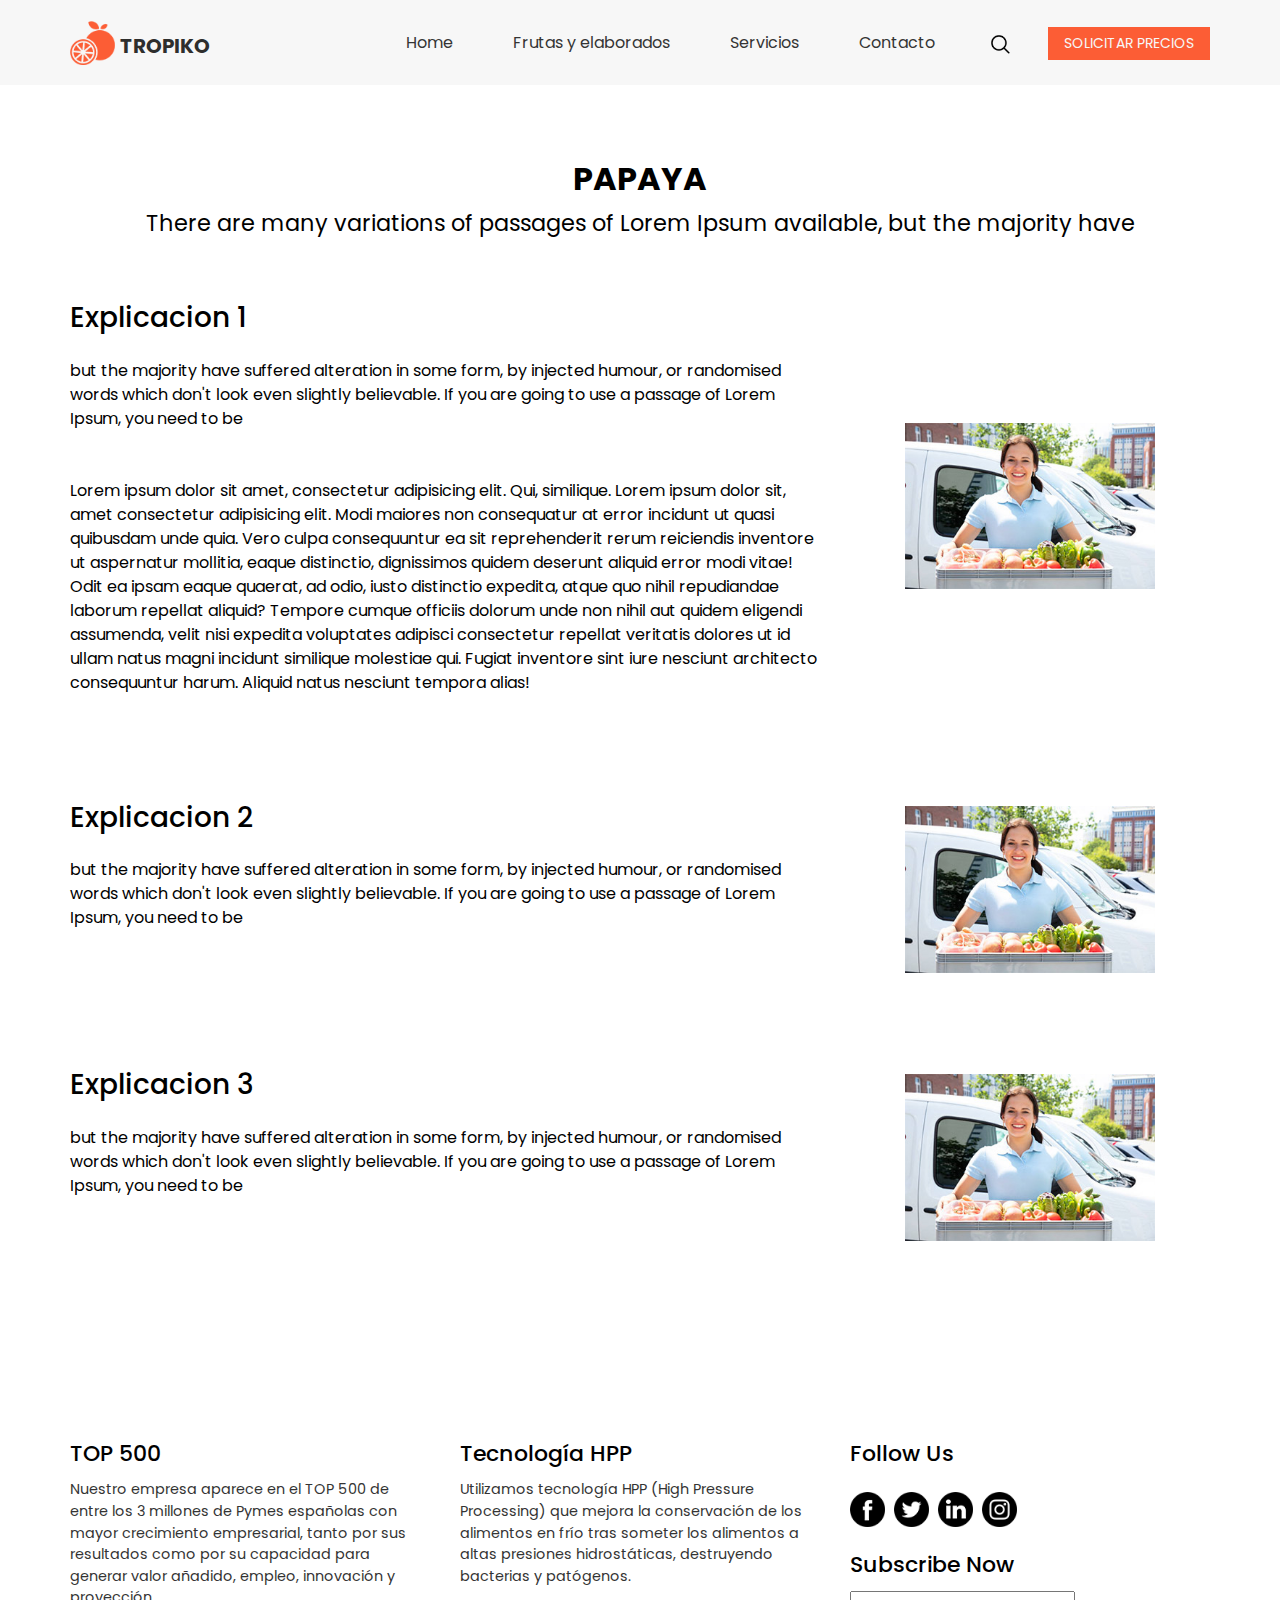
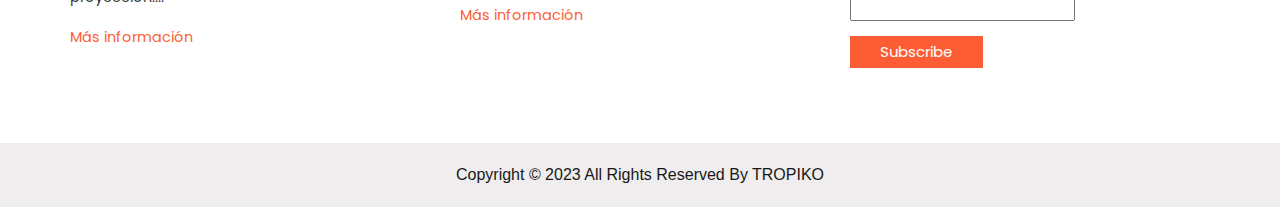
<file: ejemplo-fruta-info.html>
<!DOCTYPE html>
<html>

<head>
  <!-- Basic -->
  <meta charset="utf-8" />
  <meta http-equiv="X-UA-Compatible" content="IE=edge" />
  <!-- Mobile Metas -->
  <meta name="viewport" content="width=device-width, initial-scale=1" />
  <!-- Site Metas -->
  <meta name="keywords" content="" />
  <meta name="description" content="" />
  <meta name="author" content="" />

  <title>Tropiko</title>

  <!-- slider stylesheet -->
  <link rel="stylesheet" type="text/css"
    href="https://cdnjs.cloudflare.com/ajax/libs/OwlCarousel2/2.1.3/assets/owl.carousel.min.css" />

  <!-- bootstrap core css -->
  <link rel="stylesheet" type="text/css" href="css/bootstrap.css" />

  <!-- fonts style -->
  <link href="https://fonts.googleapis.com/css?family=Poppins:400,700&display=swap" rel="stylesheet" />
  <!-- Custom styles for this template -->
  <link href="css/style.css" rel="stylesheet" />
  <!-- responsive style -->
  <link href="css/responsive.css" rel="stylesheet" />
</head>

<body>
  <div class="hero_area sub_pages">
    <!-- header section strats -->
    <header class="header_section">
      <div class="container">
        <nav class="navbar navbar-expand-lg custom_nav-container pt-3">
          <a class="navbar-brand" href="index.html">
            <img src="images/logo.png" alt="" /><span>
              Tropiko
            </span>
          </a>
          <button class="navbar-toggler" type="button" data-toggle="collapse" data-target="#navbarSupportedContent"
            aria-controls="navbarSupportedContent" aria-expanded="false" aria-label="Toggle navigation">
            <span class="navbar-toggler-icon"></span>
          </button>

          <div class="collapse navbar-collapse" id="navbarSupportedContent">
            <div class="d-flex ml-auto flex-column flex-lg-row align-items-center">
              <ul class="navbar-nav  ">
                <li class="nav-item active">
                  <a class="nav-link" href="index.html">Home</a>
                </li>
                <li class="nav-item">
                  <a class="nav-link" href="frutas.html"> Frutas y elaborados</a>
                </li>
                <li class="nav-item">
                  <a class="nav-link" href="servicios.html"> Servicios </a>
                </li>
                <li class="nav-item">
                  <a class="nav-link" href="contacto.html">Contacto</a>
                </li>
              </ul>
              <form class="form-inline my-2 my-lg-0 ml-0 ml-lg-4 mb-3 mb-lg-0">
                <button class="btn  my-2 my-sm-0 nav_search-btn" type="submit"></button>
              </form>
            </div>
            <div class="quote_btn-container ml-0 ml-lg-4 d-flex justify-content-center">
              <a href="">
                Solicitar precios
              </a>
            </div>
          </div>
        </nav>
      </div>
    </header>
    <!-- end header section -->

  </div>

  <!-- service section -->

  <section class="service_section layout_padding ">
    <div class="container">
      <h2 class="custom_heading">PAPAYA</h2>
      <p class="custom_heading-text">
        There are many variations of passages of Lorem Ipsum available, but
        the majority have
      </p>
      <div class="row layout_padding2">
        <div class="col-md-8">
          <div class="fruit_detail-box">
            <h3>
             Explicacion 1
            </h3>
            <p class="mt-4 mb-5">
              but the majority have suffered alteration in some form, by
              injected humour, or randomised words which don't look even
              slightly believable. If you are going to use a passage of Lorem
              Ipsum, you need to be
            </p>

            <p>
                Lorem ipsum dolor sit amet, consectetur adipisicing elit. Qui, similique. Lorem ipsum dolor sit, amet consectetur adipisicing elit. Modi maiores non consequatur at error incidunt ut quasi quibusdam unde quia. Vero culpa consequuntur ea sit reprehenderit rerum reiciendis inventore ut aspernatur mollitia, eaque distinctio, dignissimos quidem deserunt aliquid error modi vitae! Odit ea ipsam eaque quaerat, ad odio, iusto distinctio expedita, atque quo nihil repudiandae laborum repellat aliquid? Tempore cumque officiis dolorum unde non nihil aut quidem eligendi assumenda, velit nisi expedita voluptates adipisci consectetur repellat veritatis dolores ut id ullam natus magni incidunt similique molestiae qui. Fugiat inventore sint iure nesciunt architecto consequuntur harum. Aliquid natus nesciunt tempora alias!
            </p>
            
          </div>
        </div>
        <div class="col-md-4 d-flex justify-content-center align-items-center">
          <div class="fruit_img-box d-flex justify-content-center align-items-center">
            <img src="images/servicio.jpg" alt="" class="" width="250px" />
          </div>
        </div>
      </div>

      <div class="row layout_padding2">
        <div class="col-md-8">
          <div class="fruit_detail-box">
            <h3>
                Explicacion 2
            </h3>
            <p class="mt-4 mb-5">
              but the majority have suffered alteration in some form, by
              injected humour, or randomised words which don't look even
              slightly believable. If you are going to use a passage of Lorem
              Ipsum, you need to be
            </p>
            
          </div>
        </div>
        <div class="col-md-4 d-flex justify-content-center align-items-center">
          <div class="fruit_img-box d-flex justify-content-center align-items-center">
            <img src="images/servicio.jpg" alt="" class="" width="250px" />
          </div>
        </div>
      </div>

      <div class="row layout_padding2">
        <div class="col-md-8">
          <div class="fruit_detail-box">
            <h3>
               Explicacion 3
            </h3>
            <p class="mt-4 mb-5">
              but the majority have suffered alteration in some form, by
              injected humour, or randomised words which don't look even
              slightly believable. If you are going to use a passage of Lorem
              Ipsum, you need to be
            </p>
            
          </div>
        </div>
        <div class="col-md-4 d-flex justify-content-center align-items-center">
          <div class="fruit_img-box d-flex justify-content-center align-items-center">
            <img src="images/servicio.jpg" alt="" class="" width="250px" />
          </div>
        </div>
      </div>
       
       
    </div>
  </section>

  <!-- end service section -->

<footer>
  <section class="info_section layout_padding">
    <div class="container">
      <div class="row">
        <div class="col-md-4">
          <h5>
            TOP 500
          </h5>

          <p class="explica-footer">Nuestro empresa aparece en el TOP 500 de entre los 3 millones de Pymes españolas con mayor crecimiento empresarial, tanto por sus resultados como por su capacidad para generar valor añadido, empleo, innovación y proyección....</p>

          <a href="#">Más información</a>
      
        </div>
        <div class="col-md-4">
          <h5>
            Tecnología HPP
          </h5>
          <p class="explica-footer">Utilizamos  tecnología HPP (High Pressure Processing) que mejora la conservación de los alimentos en frío tras someter los alimentos a altas presiones hidrostáticas, destruyendo bacterias y patógenos.</p>

          <a href="#">Más información</a>
        </div>
        
        <div class="col-md-4">
          <div class="social_container">
            <h5>
              Follow Us
            </h5>
            <div class="social-box">
              <a href="">
                <img src="images/fb.png" alt="">
              </a>

              <a href="">
                <img src="images/twitter.png" alt="">
              </a>
              <a href="">
                <img src="images/linkedin.png" alt="">
              </a>
              <a href="">
                <img src="images/instagram.png" alt="">
              </a>
            </div>
          </div>
          <div class="subscribe_container">
            <h5>
              Subscribe Now
            </h5>
            <div class="form_container">
              <form action="">
                <input type="email">
                <button type="submit">
                  Subscribe
                </button>
              </form>
            </div>
          </div>
        </div>
      </div>
    </div>
  </section>

 
  <section class="container-fluid footer_section">
    <p>
      Copyright &copy; 2023 All Rights Reserved By TROPIKO
    </p>
  </section>
 

</footer>
  <script type="text/javascript" src="js/jquery-3.4.1.min.js"></script>
  <script type="text/javascript" src="js/bootstrap.js"></script>

   
</body>

</html>
</file>
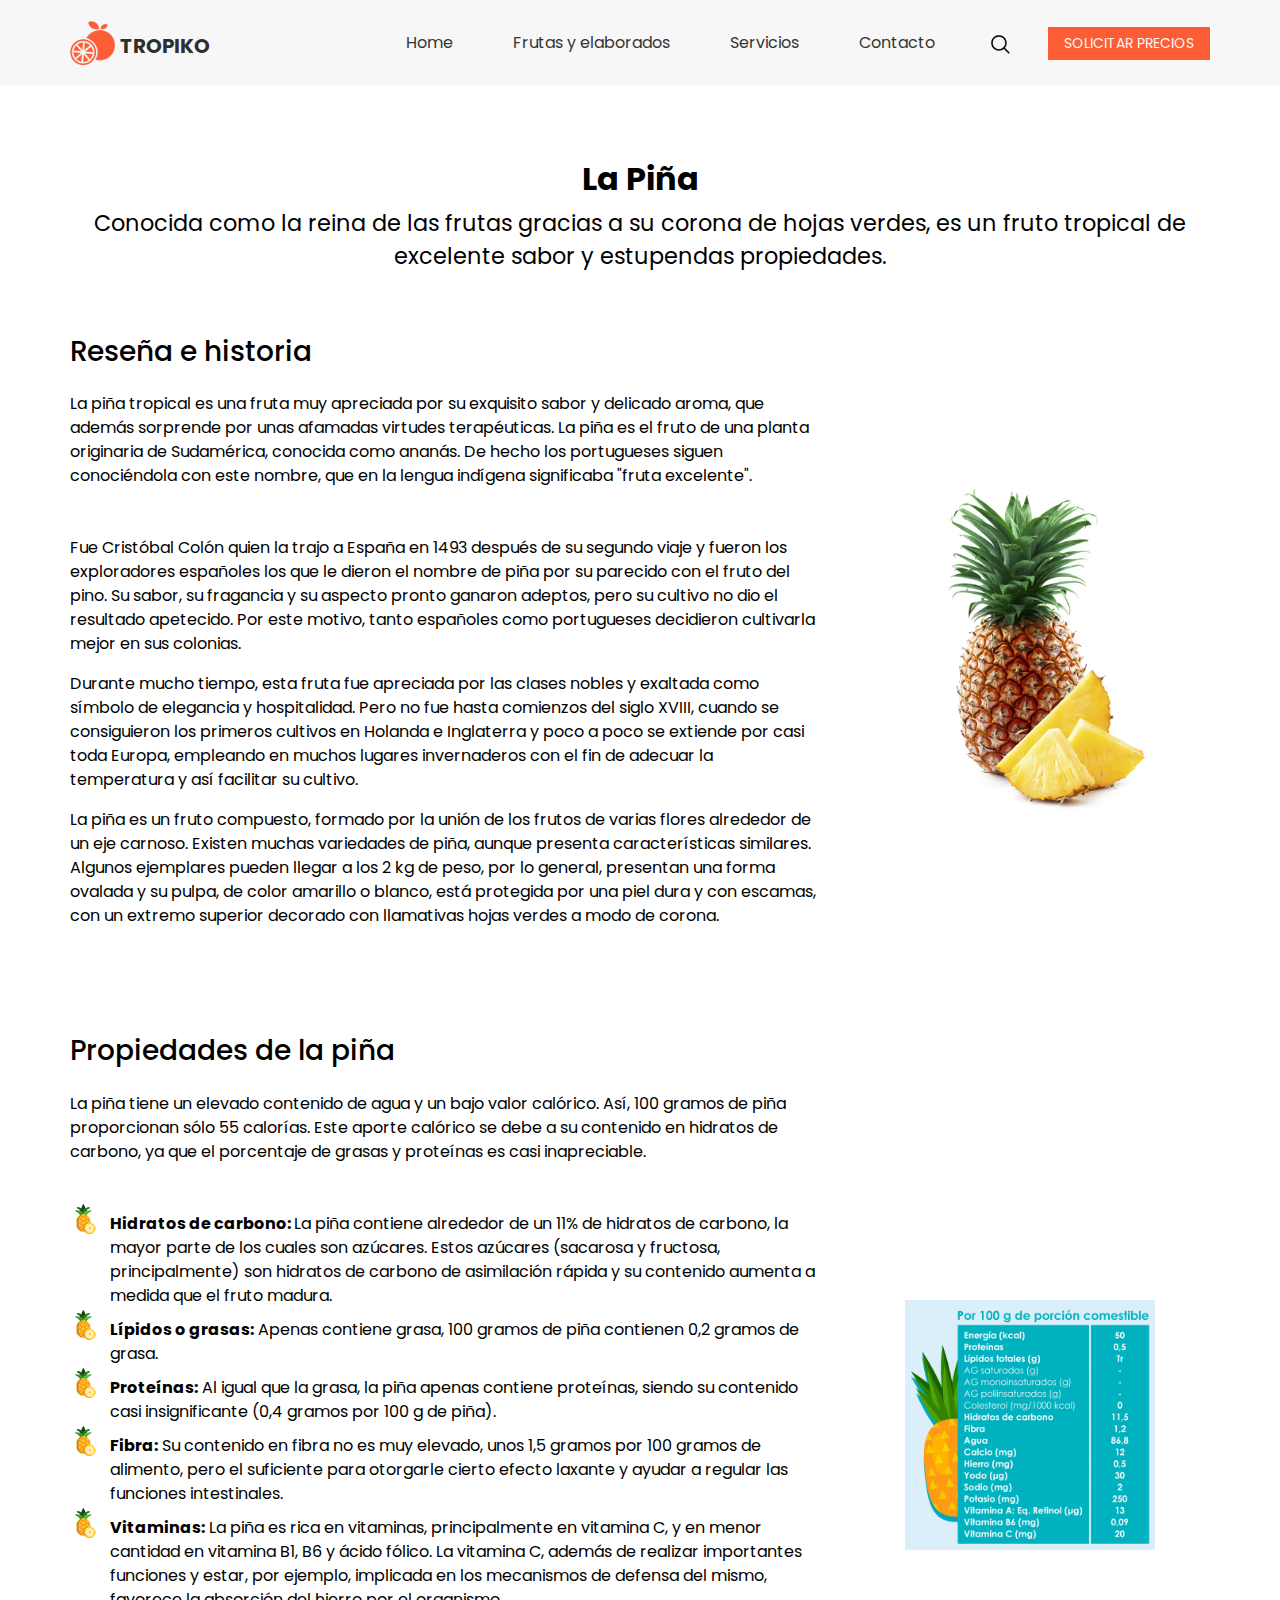
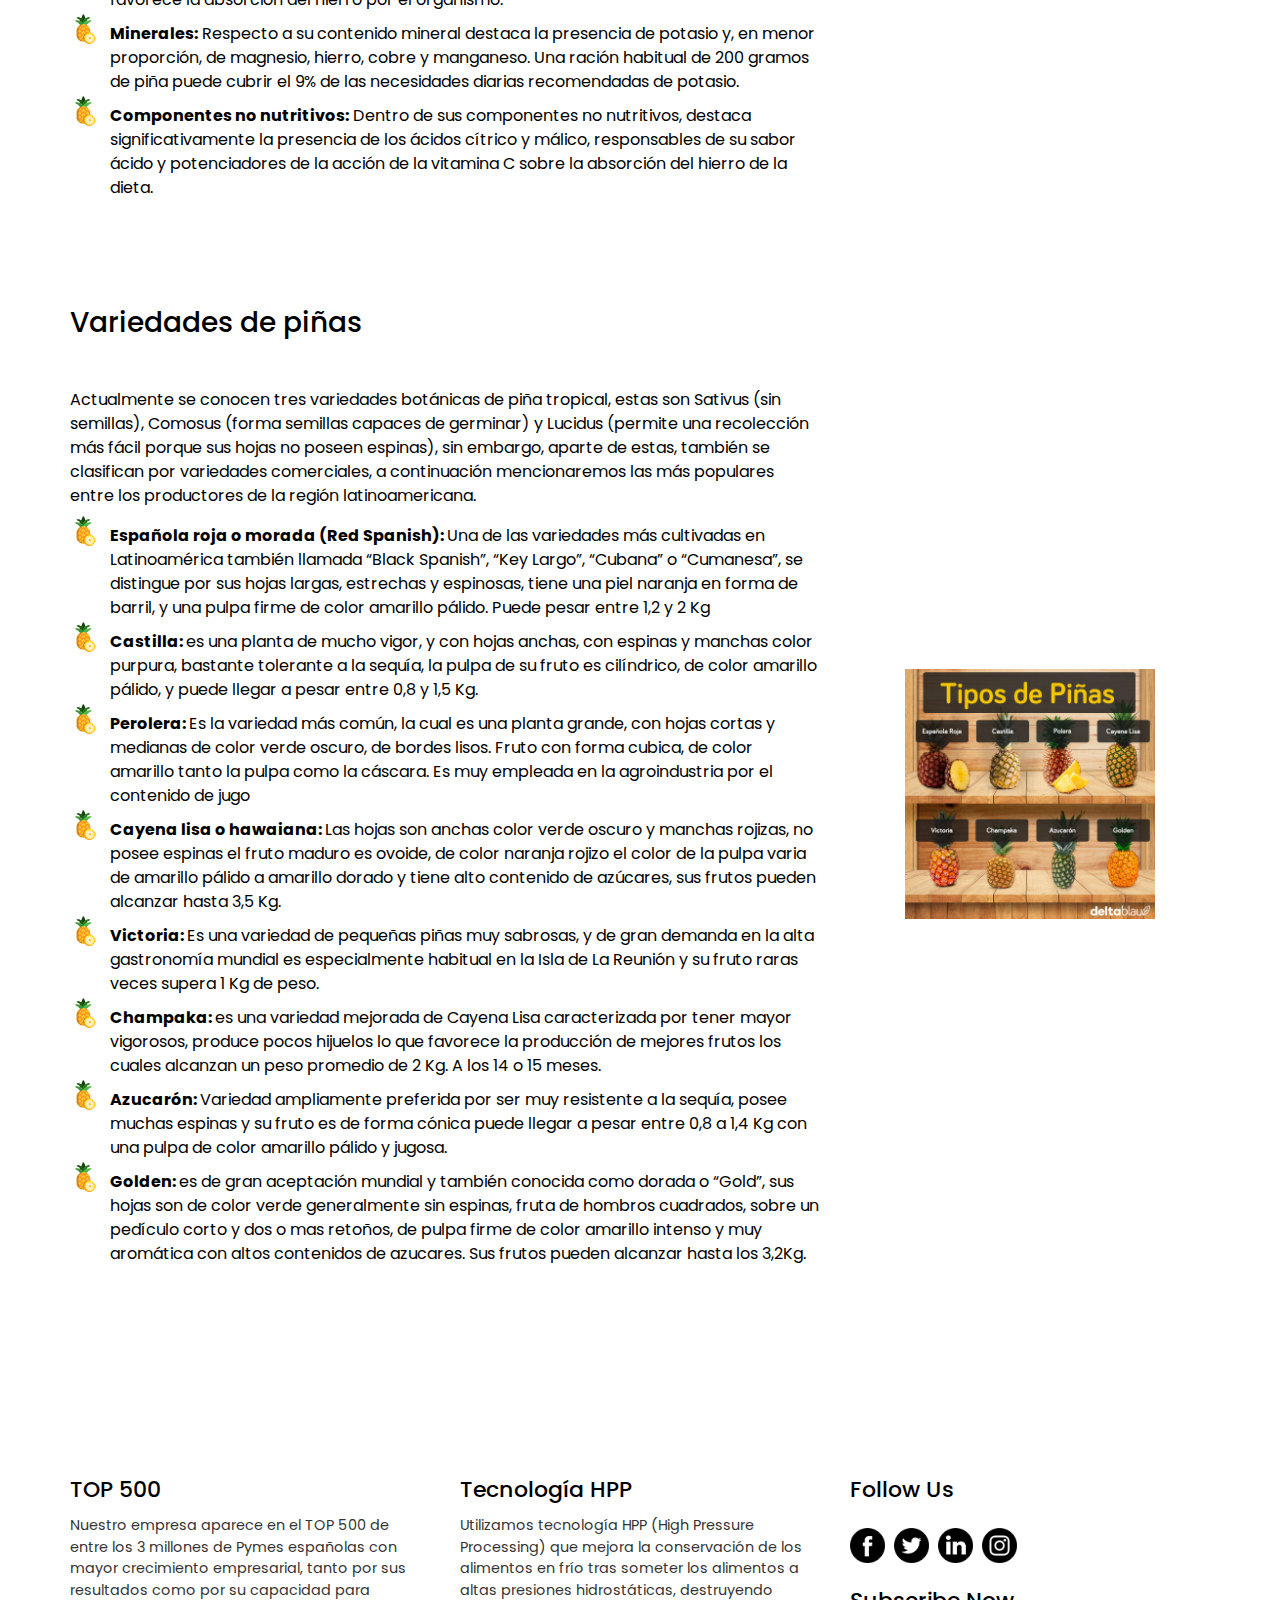
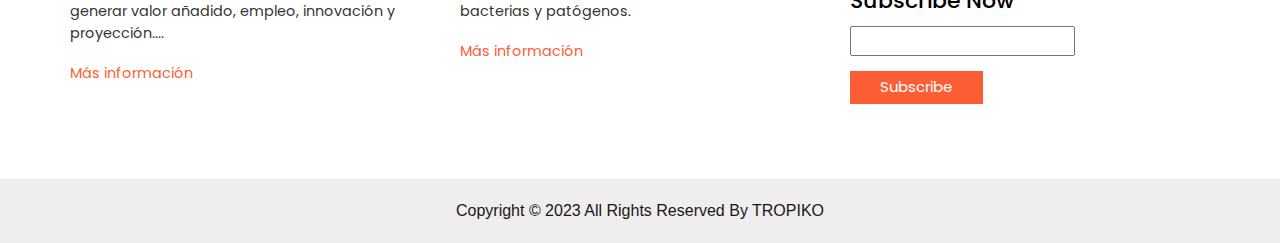
<file: ejemplo-piña-info.html>
<!DOCTYPE html>
<html>

<head>
  <!-- Basic -->
  <meta charset="utf-8" />
  <meta http-equiv="X-UA-Compatible" content="IE=edge" />
  <!-- Mobile Metas -->
  <meta name="viewport" content="width=device-width, initial-scale=1" />
  <!-- Site Metas -->
  <meta name="keywords" content="" />
  <meta name="description" content="" />
  <meta name="author" content="" />

  <title>Tropiko</title>

  <!-- slider stylesheet -->
  <link rel="stylesheet" type="text/css"
    href="https://cdnjs.cloudflare.com/ajax/libs/OwlCarousel2/2.1.3/assets/owl.carousel.min.css" />

  <!-- bootstrap core css -->
  <link rel="stylesheet" type="text/css" href="css/bootstrap.css" />

  <!-- fonts style -->
  <link href="https://fonts.googleapis.com/css?family=Poppins:400,700&display=swap" rel="stylesheet" />
  <!-- Custom styles for this template -->
  <link href="css/style.css" rel="stylesheet" />
  <!-- responsive style -->
  <link href="css/responsive.css" rel="stylesheet" />

  <style>
    .propiedades_pinna li, .variedades_pinna li{
      position: relative;
      margin: 10px 0;
      list-style-type: none;
      /* list-style:url(./images/pina-icon.png); */
    }
    
    .propiedades_pinna li::before, .variedades_pinna li::before{
      position: absolute;
      left: -40px;
      top: -8px;      
      content:url(./images/pina-icon.png);
    }

  </style>
  
</head>

<body>
  <div class="hero_area sub_pages">
    <!-- header section strats -->
    <header class="header_section">
      <div class="container">
        <nav class="navbar navbar-expand-lg custom_nav-container pt-3">
          <a class="navbar-brand" href="index.html">
            <img src="images/logo.png" alt="" /><span>
              Tropiko
            </span>
          </a>
          <button class="navbar-toggler" type="button" data-toggle="collapse" data-target="#navbarSupportedContent"
            aria-controls="navbarSupportedContent" aria-expanded="false" aria-label="Toggle navigation">
            <span class="navbar-toggler-icon"></span>
          </button>

          <div class="collapse navbar-collapse" id="navbarSupportedContent">
            <div class="d-flex ml-auto flex-column flex-lg-row align-items-center">
              <ul class="navbar-nav  ">
                <li class="nav-item active">
                  <a class="nav-link" href="index.html">Home</a>
                </li>
                <li class="nav-item">
                  <a class="nav-link" href="frutas.html"> Frutas y elaborados</a>
                </li>
                <li class="nav-item">
                  <a class="nav-link" href="servicios.html"> Servicios </a>
                </li>
                <li class="nav-item">
                  <a class="nav-link" href="contacto.html">Contacto</a>
                </li>
              </ul>
              <form class="form-inline my-2 my-lg-0 ml-0 ml-lg-4 mb-3 mb-lg-0">
                <button class="btn  my-2 my-sm-0 nav_search-btn" type="submit"></button>
              </form>
            </div>
            <div class="quote_btn-container ml-0 ml-lg-4 d-flex justify-content-center">
              <a href="">
                Solicitar precios
              </a>
            </div>
          </div>
        </nav>
      </div>
    </header>
    <!-- end header section -->

  </div>

  <!-- service section -->

  <section class="service_section layout_padding ">
    <div class="container">
      <h2 class="custom_heading">La Piña</h2>
      <p class="custom_heading-text">
        Conocida como la reina de las frutas gracias a su corona de hojas verdes, es un fruto tropical de excelente sabor y estupendas propiedades. 
      </p>
      <div class="row layout_padding2">
        <div class="col-md-8">
          <div class="fruit_detail-box">
            <h3>
             Reseña e historia
            </h3>
            <p class="mt-4 mb-5">
                La piña tropical es una fruta muy apreciada por su exquisito sabor y delicado aroma, que además sorprende por unas afamadas virtudes terapéuticas. La piña es el fruto de una planta originaria de Sudamérica, conocida como ananás. De hecho los portugueses siguen conociéndola con este nombre, que en la lengua indígena significaba "fruta excelente".
            </p>
            <p>Fue Cristóbal Colón quien la trajo a España en 1493 después de su segundo viaje y fueron los exploradores españoles los que le dieron el nombre de piña por su parecido con el fruto del pino. Su sabor, su fragancia y su aspecto pronto ganaron adeptos, pero su cultivo no dio el resultado apetecido. Por este motivo, tanto españoles como portugueses decidieron cultivarla mejor en sus colonias.</p>

            <p>Durante mucho tiempo, esta fruta fue apreciada por las clases nobles y exaltada como símbolo de elegancia y hospitalidad. Pero no fue hasta comienzos del siglo XVIII, cuando se consiguieron los primeros cultivos en Holanda e Inglaterra y poco a poco se extiende por casi toda Europa, empleando en muchos lugares invernaderos con el fin de adecuar la temperatura y así facilitar su cultivo.</p>

            <p>La piña es un fruto compuesto, formado por la unión de los frutos de varias flores alrededor de un eje carnoso. Existen muchas variedades de piña, aunque presenta características similares. Algunos ejemplares pueden llegar a los 2 kg de peso, por lo general, presentan una forma ovalada y su pulpa, de color amarillo o blanco, está protegida por una piel dura y con escamas, con un extremo superior decorado con llamativas hojas verdes a modo de corona.</p>            
            
          </div>
        </div>
        <div class="col-md-4 d-flex justify-content-center align-items-center">
          <div class="fruit_img-box d-flex justify-content-center align-items-center">
            <img src="images/piña-1.jpg" alt="" class="" width="250px" />
          </div>
        </div>
      </div>

      <div class="row layout_padding2">
        <div class="col-md-8">
          <div class="fruit_detail-box">
            <h3>
               Propiedades de la piña
            </h3>
            <p class="mt-4 mb-5 ">
                La piña tiene un elevado contenido de agua y un bajo valor calórico. Así, 100 gramos de piña proporcionan sólo 55 calorías. Este aporte calórico se debe a su contenido en hidratos de carbono, ya que el porcentaje de grasas y proteínas es casi inapreciable.

                <ul class="propiedades_pinna">
                    <li><strong>Hidratos de carbono: </strong> La piña contiene alrededor de un 11% de hidratos de carbono, la mayor parte de los cuales son azúcares. Estos azúcares (sacarosa y fructosa, principalmente) son hidratos de carbono de asimilación rápida y su contenido aumenta a medida que el fruto madura.</li>
                    <li><strong>Lípidos o grasas:</strong> Apenas contiene grasa, 100 gramos de piña contienen 0,2 gramos de grasa.</li>
                    <li><strong>Proteínas:</strong> Al igual que la grasa, la piña apenas contiene proteínas, siendo su contenido casi insignificante (0,4 gramos por 100 g de piña).</li>
                    <li><strong>Fibra:</strong> Su contenido en fibra no es muy elevado, unos 1,5 gramos por 100 gramos de alimento, pero el suficiente para otorgarle cierto efecto laxante y ayudar a regular las funciones intestinales.</li>
                    <li><strong>Vitaminas:</strong> La piña es rica en vitaminas, principalmente en vitamina C, y en menor cantidad en vitamina B1, B6 y ácido fólico. La vitamina C, además de realizar importantes funciones y estar, por ejemplo, implicada en los mecanismos de defensa del mismo, favorece la absorción del hierro por el organismo.</li>
                    <li><strong>Minerales:</strong> Respecto a su contenido mineral destaca la presencia de potasio y, en menor proporción, de magnesio, hierro, cobre y manganeso. Una ración habitual de 200 gramos de piña puede cubrir el 9% de las necesidades diarias recomendadas de potasio.</li>
                    <li><strong>Componentes no nutritivos:</strong> Dentro de sus componentes no nutritivos, destaca significativamente la presencia de los ácidos cítrico y málico, responsables de su sabor ácido y potenciadores de la acción de la vitamina C sobre la absorción del hierro de la dieta.</li>
                </ul>
            </p>
            
          </div>
        </div>
        <div class="col-md-4 d-flex justify-content-center align-items-center">
          <div class="fruit_img-box d-flex justify-content-center align-items-center">
            <img src="images/piña-propiedades.png" alt="" class="" width="250px" />
          </div>
        </div>
      </div>

      <div class="row layout_padding2">
        <div class="col-md-8">
          <div class="fruit_detail-box">
            <h3>
               Variedades de piñas
            </h3>
            <p class="mt-4 mb-5 ">
                <p>Actualmente se conocen tres variedades botánicas de piña tropical, estas son Sativus (sin semillas), Comosus (forma semillas capaces de germinar) y Lucidus (permite una recolección más fácil porque sus hojas no poseen espinas), sin embargo, aparte de estas, también se clasifican por variedades comerciales, a continuación mencionaremos las más populares entre los productores de la región latinoamericana.</p>
              <ul class="variedades_pinna">
                <li><strong>Española roja o morada (Red Spanish): </strong> Una de las variedades más cultivadas en Latinoamérica también llamada “Black Spanish”, “Key Largo”, “Cubana” o “Cumanesa”, se distingue por sus hojas largas, estrechas y espinosas, tiene una piel naranja en forma de barril, y una pulpa firme de color amarillo pálido. Puede pesar entre 1,2 y 2 Kg</li>
                <li><strong>Castilla: </strong>es una planta de mucho vigor, y con hojas anchas, con espinas y manchas color purpura, bastante tolerante a la sequía, la pulpa de su fruto es cilíndrico, de color amarillo pálido, y puede llegar a pesar entre 0,8 y 1,5 Kg.</li>
                <li><strong> Perolera: </strong> Es la variedad más común, la cual es una planta grande, con hojas cortas y medianas de color verde oscuro, de bordes lisos. Fruto con forma cubica, de color amarillo tanto la pulpa como la cáscara. Es muy empleada en la agroindustria por el contenido de jugo</li>
                <li><strong>Cayena lisa o hawaiana: </strong> Las hojas son anchas color verde oscuro y manchas rojizas, no posee espinas el fruto maduro es ovoide, de color naranja rojizo el color de la pulpa varia de amarillo pálido a amarillo dorado y tiene alto contenido de azúcares, sus frutos pueden alcanzar hasta 3,5 Kg.
                </li>
                <li><strong>Victoria: </strong> Es una variedad de pequeñas piñas muy sabrosas, y de gran demanda en la alta gastronomía mundial es especialmente habitual en la Isla de La Reunión y su fruto raras veces supera 1 Kg de peso.</li>
                <li><strong>Champaka: </strong> es una variedad mejorada de Cayena Lisa caracterizada por tener mayor vigorosos, produce pocos hijuelos lo que favorece la producción de mejores frutos los cuales alcanzan un peso promedio de 2 Kg. A los 14 o 15 meses.</li>
                <li><strong> Azucarón: </strong>Variedad ampliamente preferida por ser muy resistente a la sequía, posee muchas espinas y su fruto es de forma cónica puede llegar a pesar entre 0,8 a 1,4 Kg con una pulpa de color amarillo pálido y jugosa.</li>
                <li><strong>Golden: </strong>es de gran aceptación mundial y también conocida como dorada o “Gold”, sus hojas son de color verde generalmente sin espinas, fruta de hombros cuadrados, sobre un pedículo corto y dos o mas retoños, de pulpa firme de color amarillo intenso y muy aromática con altos contenidos de azucares. Sus frutos pueden alcanzar hasta los 3,2Kg.</li>
              </ul>
            </p>
            
          </div>
        </div>
        <div class="col-md-4 d-flex justify-content-center align-items-center">
          <div class="fruit_img-box d-flex justify-content-center align-items-center">
            <img src="images/piña-variedades.jpg" alt="" class="" width="250px" />
          </div>
        </div>
      </div>
       
       
    </div>
  </section>

  <!-- end service section -->

<footer>
  <section class="info_section layout_padding">
    <div class="container">
      <div class="row">
        <div class="col-md-4">
          <h5>
            TOP 500
          </h5>

          <p class="explica-footer">Nuestro empresa aparece en el TOP 500 de entre los 3 millones de Pymes españolas con mayor crecimiento empresarial, tanto por sus resultados como por su capacidad para generar valor añadido, empleo, innovación y proyección....</p>

          <a href="#">Más información</a>
      
        </div>
        <div class="col-md-4">
          <h5>
            Tecnología HPP
          </h5>
          <p class="explica-footer">Utilizamos  tecnología HPP (High Pressure Processing) que mejora la conservación de los alimentos en frío tras someter los alimentos a altas presiones hidrostáticas, destruyendo bacterias y patógenos.</p>

          <a href="#">Más información</a>
        </div>
        
        <div class="col-md-4">
          <div class="social_container">
            <h5>
              Follow Us
            </h5>
            <div class="social-box">
              <a href="">
                <img src="images/fb.png" alt="">
              </a>

              <a href="">
                <img src="images/twitter.png" alt="">
              </a>
              <a href="">
                <img src="images/linkedin.png" alt="">
              </a>
              <a href="">
                <img src="images/instagram.png" alt="">
              </a>
            </div>
          </div>
          <div class="subscribe_container">
            <h5>
              Subscribe Now
            </h5>
            <div class="form_container">
              <form action="">
                <input type="email">
                <button type="submit">
                  Subscribe
                </button>
              </form>
            </div>
          </div>
        </div>
      </div>
    </div>
  </section>

 
  <section class="container-fluid footer_section">
    <p>
      Copyright &copy; 2023 All Rights Reserved By TROPIKO
    </p>
  </section>
 

</footer>
  <script type="text/javascript" src="js/jquery-3.4.1.min.js"></script>
  <script type="text/javascript" src="js/bootstrap.js"></script>

   
</body>

</html>
</file>
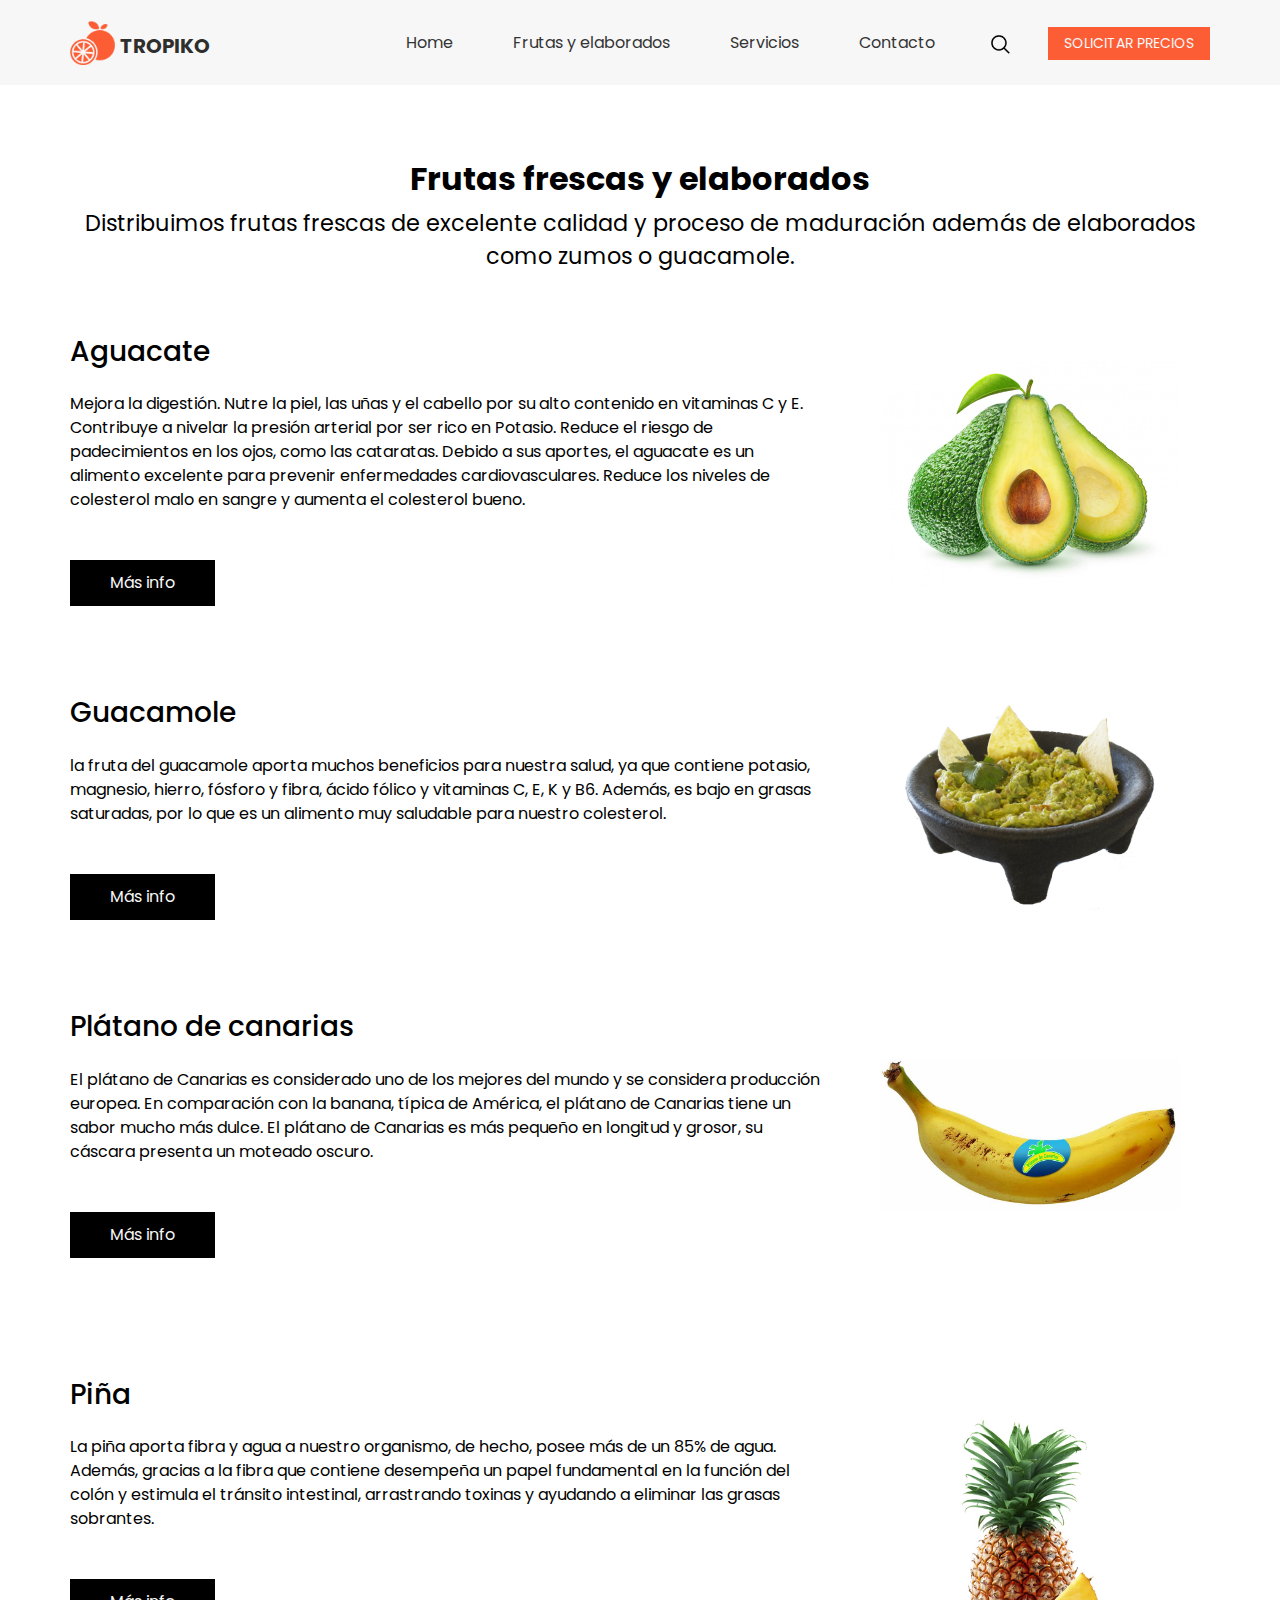
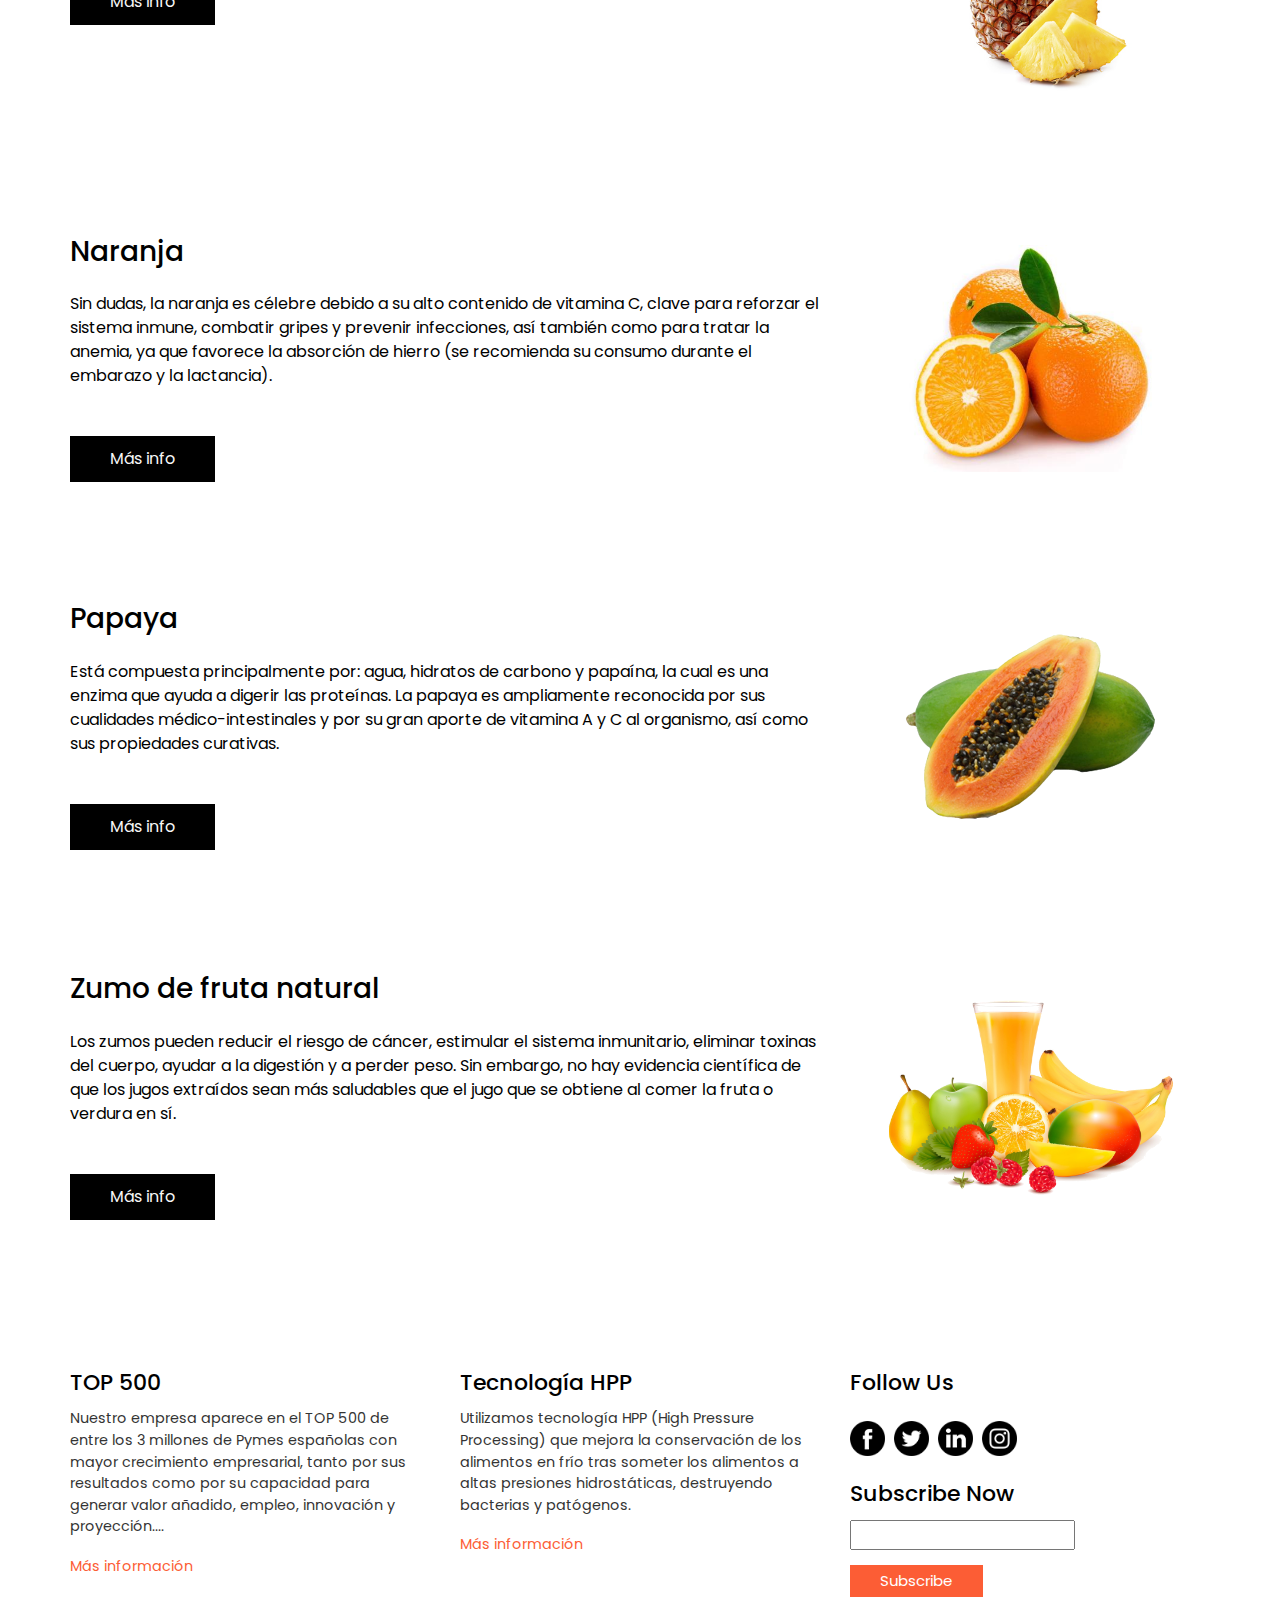
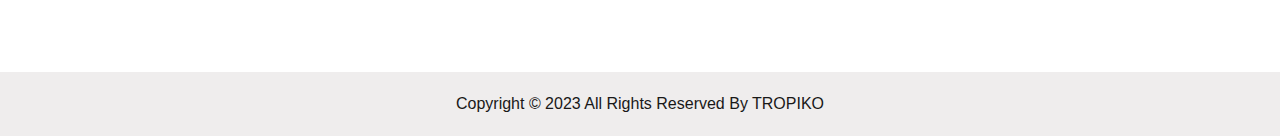
<file: frutas.html>
<!DOCTYPE html>
<html>

<head>
  <!-- Basic -->
  <meta charset="utf-8" />
  <meta http-equiv="X-UA-Compatible" content="IE=edge" />
  <!-- Mobile Metas -->
  <meta name="viewport" content="width=device-width, initial-scale=1" />
  <!-- Site Metas -->
  <meta name="keywords" content="" />
  <meta name="description" content="" />
  <meta name="author" content="" />

  <title>Tropiko</title>

  <!-- slider stylesheet -->
  <link rel="stylesheet" type="text/css"
    href="https://cdnjs.cloudflare.com/ajax/libs/OwlCarousel2/2.1.3/assets/owl.carousel.min.css" />

  <!-- bootstrap core css -->
  <link rel="stylesheet" type="text/css" href="css/bootstrap.css" />

  <!-- fonts style -->
  <link href="https://fonts.googleapis.com/css?family=Poppins:400,700&display=swap" rel="stylesheet" />
  <!-- Custom styles for this template -->
  <link href="css/style.css" rel="stylesheet" />
  <!-- responsive style -->
  <link href="css/responsive.css" rel="stylesheet" />
</head>

<body>
  <div class="hero_area sub_pages">
    <!-- header section strats -->
    <header class="header_section">
      <div class="container">
        <nav class="navbar navbar-expand-lg custom_nav-container pt-3">
          <a class="navbar-brand" href="index.html">
            <img src="images/logo.png" alt="" /><span>
              Tropiko
            </span>
          </a>
          <button class="navbar-toggler" type="button" data-toggle="collapse" data-target="#navbarSupportedContent"
            aria-controls="navbarSupportedContent" aria-expanded="false" aria-label="Toggle navigation">
            <span class="navbar-toggler-icon"></span>
          </button>

          <div class="collapse navbar-collapse" id="navbarSupportedContent">
            <div class="d-flex ml-auto flex-column flex-lg-row align-items-center">
              <ul class="navbar-nav  ">
                <li class="nav-item active">
                  <a class="nav-link" href="index.html">Home</a>
                </li>
                <li class="nav-item">
                  <a class="nav-link" href="frutas.html"> Frutas y elaborados</a>
                </li>
                <li class="nav-item">
                  <a class="nav-link" href="servicios.html"> Servicios </a>
                </li>
                <li class="nav-item">
                  <a class="nav-link" href="contacto.html">Contacto</a>
                </li>
              </ul>
              <form class="form-inline my-2 my-lg-0 ml-0 ml-lg-4 mb-3 mb-lg-0">
                <button class="btn  my-2 my-sm-0 nav_search-btn" type="submit"></button>
              </form>
            </div>
            <div class="quote_btn-container ml-0 ml-lg-4 d-flex justify-content-center">
              <a href="">
                Solicitar precios
              </a>
            </div>
          </div>
        </nav>
      </div>
    </header>
    <!-- end header section -->

  </div>


  <!-- fruits section -->

  <section class="fruit_section layout_padding-top">
    <div class="container">
      <h2 class="custom_heading">Frutas frescas y elaborados</h2>
      <p class="custom_heading-text">
        Distribuimos frutas frescas de excelente calidad y proceso de maduración además de elaborados como zumos o guacamole.
      </p>
      <div class="row layout_padding2">
        <div class="col-md-8">
          <div class="fruit_detail-box">
            <h3>
              Aguacate
            </h3>
            <p class="mt-4 mb-5">
              Mejora la digestión. Nutre la piel, las uñas y el cabello por su alto contenido en vitaminas C y E. Contribuye a nivelar la presión arterial por ser rico en Potasio. Reduce el riesgo de padecimientos en los ojos, como las cataratas. Debido a sus aportes, el aguacate es un alimento excelente para prevenir enfermedades cardiovasculares. Reduce los niveles de colesterol malo en sangre y aumenta el colesterol bueno.
            </p>
            <div>
              <a href="distribucion-aguacate.html" class="custom_dark-btn">
                Más info
              </a>
            </div>
          </div>
        </div>
        <div class="col-md-4 d-flex justify-content-center align-items-center">
          <div class="fruit_img-box d-flex justify-content-center align-items-center">
            <img src="images/aguacate.jpg" alt="" class="" width="300px" />
          </div>
        </div>
      </div>
      <div class="row layout_padding2">
        <div class="col-md-8">
          <div class="fruit_detail-box">
            <h3>
              Guacamole 
            </h3>
            <p class="mt-4 mb-5">
              la fruta del guacamole aporta muchos beneficios para nuestra salud, ya que contiene potasio, magnesio, hierro, fósforo y fibra, ácido fólico y vitaminas C, E, K y B6. Además, es bajo en grasas saturadas, por lo que es un alimento muy saludable para nuestro colesterol.
            </p>
            <div>
              <a href="distribucion-guacamole.html" class="custom_dark-btn">
                Más info
              </a>
            </div>
          </div>
        </div>
        <div class="col-md-4 d-flex justify-content-center align-items-center">
          <div class="fruit_img-box d-flex justify-content-center ">
            <img src="images/gucamole.png" alt="" class="" width="250px" />
          </div>
        </div>
      </div>
      <div class="row layout_padding2-top layout_padding-bottom">
        <div class="col-md-8">
          <div class="fruit_detail-box">
            <h3>
              Plátano de canarias
            </h3>
            <p class="mt-4 mb-5">
              El plátano de Canarias es considerado uno de los mejores del mundo y se considera producción europea. En comparación con la banana, típica de América, el plátano de Canarias tiene un sabor mucho más dulce. El plátano de Canarias es más pequeño en longitud y grosor, su cáscara presenta un moteado oscuro.
            </p>
            <div>
              <a href="platano-canarias.html" class="custom_dark-btn">
                Más info
              </a>
            </div>
          </div>
        </div>
        <div class="col-md-4 d-flex justify-content-center align-items-center">
          <div class="fruit_img-box d-flex justify-content-center align-items-center">
            <img src="images/platano-canarias-2.jpg" alt="" class="" width="300px" />
          </div>
        </div>
      </div>

      <div class="row layout_padding2-top layout_padding-bottom">
        <div class="col-md-8">
          <div class="fruit_detail-box">
            <h3>
              Piña
            </h3>
            <p class="mt-4 mb-5">
              La piña aporta fibra y agua a nuestro organismo, de hecho, posee más de un 85% de agua. Además, gracias a la fibra que contiene desempeña un papel fundamental en la función del colón y estimula el tránsito intestinal, arrastrando toxinas y ayudando a eliminar las grasas sobrantes.
            </p>
            <div>
              <a href="ejemplo-piña-info.html" class="custom_dark-btn">
                Más info
              </a>
            </div>
          </div>
        </div>
        <div class="col-md-4 d-flex justify-content-center align-items-center">
          <div class="fruit_img-box d-flex justify-content-center align-items-center">
            <img src="images/piña.jpg" alt="" class="" width="210px" />
          </div>
        </div>
      </div>

      <div class="row layout_padding2-top layout_padding-bottom">
        <div class="col-md-8">
          <div class="fruit_detail-box">
            <h3>
              Naranja
            </h3>
            <p class="mt-4 mb-5">
              Sin dudas, la naranja es célebre debido a su alto contenido de vitamina C, clave para reforzar el sistema inmune, combatir gripes y prevenir infecciones, así también como para tratar la anemia, ya que favorece la absorción de hierro (se recomienda su consumo durante el embarazo y la lactancia).
            </p>
            <div>
              <a href="distribucion-naranja.html" class="custom_dark-btn">
                Más info
              </a>
            </div>
          </div>
        </div>
        <div class="col-md-4 d-flex justify-content-center align-items-center">
          <div class="fruit_img-box d-flex justify-content-center align-items-center">
            <img src="images/naranja.jpg" alt="" class="" width="250px" />
          </div>
        </div>
      </div>

      <div class="row layout_padding2-top layout_padding-bottom">
        <div class="col-md-8">
          <div class="fruit_detail-box">
            <h3>
              Papaya
            </h3>
            <p class="mt-4 mb-5">
              Está compuesta principalmente por: agua, hidratos de carbono y papaína, la cual es una enzima que ayuda a digerir las proteínas. La papaya es ampliamente reconocida por sus cualidades médico-intestinales y por su gran aporte de vitamina A y C al organismo, así como sus propiedades curativas.
            </p>
            <div>
              <a href="distribucion-papaya.html" class="custom_dark-btn">
                Más info
              </a>
            </div>
          </div>
        </div>
        <div class="col-md-4 d-flex justify-content-center align-items-center">
          <div class="fruit_img-box d-flex justify-content-center align-items-center">
            <img src="images/papaya.png" alt="" class="" width="250px" />
          </div>
        </div>
      </div>

      <div class="row layout_padding2-top layout_padding-bottom">
        <div class="col-md-8">
          <div class="fruit_detail-box">
            <h3>
              Zumo de fruta natural
            </h3>
            <p class="mt-4 mb-5">
              Los zumos pueden reducir el riesgo de cáncer, estimular el sistema inmunitario, eliminar toxinas del cuerpo, ayudar a la digestión y a perder peso. Sin embargo, no hay evidencia científica de que los jugos extraídos sean más saludables que el jugo que se obtiene al comer la fruta o verdura en sí.
            </p>
            <div>
              <a href="distribucion-zumo-fruta.html" class="custom_dark-btn">
                Más info
              </a>
            </div>
          </div>
        </div>
        <div class="col-md-4 d-flex justify-content-center align-items-center">
          <div class="fruit_img-box d-flex justify-content-center align-items-center">
            <img src="images/zumos-naturales.png" alt="" class="" width="300px" />
          </div>
        </div>
      </div>

    </div>
  </section>

  <!-- end fruits section -->

  <footer>
    <section class="info_section layout_padding">
      <div class="container">
        <div class="row">
          <div class="col-md-4">
            <h5>
              TOP 500
            </h5>
  
            <p class="explica-footer">Nuestro empresa aparece en el TOP 500 de entre los 3 millones de Pymes españolas con mayor crecimiento empresarial, tanto por sus resultados como por su capacidad para generar valor añadido, empleo, innovación y proyección....</p>
  
            <a href="#">Más información</a>
        
          </div>
          <div class="col-md-4">
            <h5>
              Tecnología HPP
            </h5>
            <p class="explica-footer">Utilizamos  tecnología HPP (High Pressure Processing) que mejora la conservación de los alimentos en frío tras someter los alimentos a altas presiones hidrostáticas, destruyendo bacterias y patógenos.</p>
  
            <a href="#">Más información</a>
          </div>
          
          <div class="col-md-4">
            <div class="social_container">
              <h5>
                Follow Us
              </h5>
              <div class="social-box">
                <a href="">
                  <img src="images/fb.png" alt="">
                </a>
  
                <a href="">
                  <img src="images/twitter.png" alt="">
                </a>
                <a href="">
                  <img src="images/linkedin.png" alt="">
                </a>
                <a href="">
                  <img src="images/instagram.png" alt="">
                </a>
              </div>
            </div>
            <div class="subscribe_container">
              <h5>
                Subscribe Now
              </h5>
              <div class="form_container">
                <form action="">
                  <input type="email">
                  <button type="submit">
                    Subscribe
                  </button>
                </form>
              </div>
            </div>
          </div>
        </div>
      </div>
    </section>
  
   
    <section class="container-fluid footer_section">
      <p>
        Copyright &copy; 2023 All Rights Reserved By TROPIKO
      </p>
    </section>
   
  
  </footer>

  <script type="text/javascript" src="js/jquery-3.4.1.min.js"></script>
  <script type="text/javascript" src="js/bootstrap.js"></script>

   
</body>

</html>
</file>
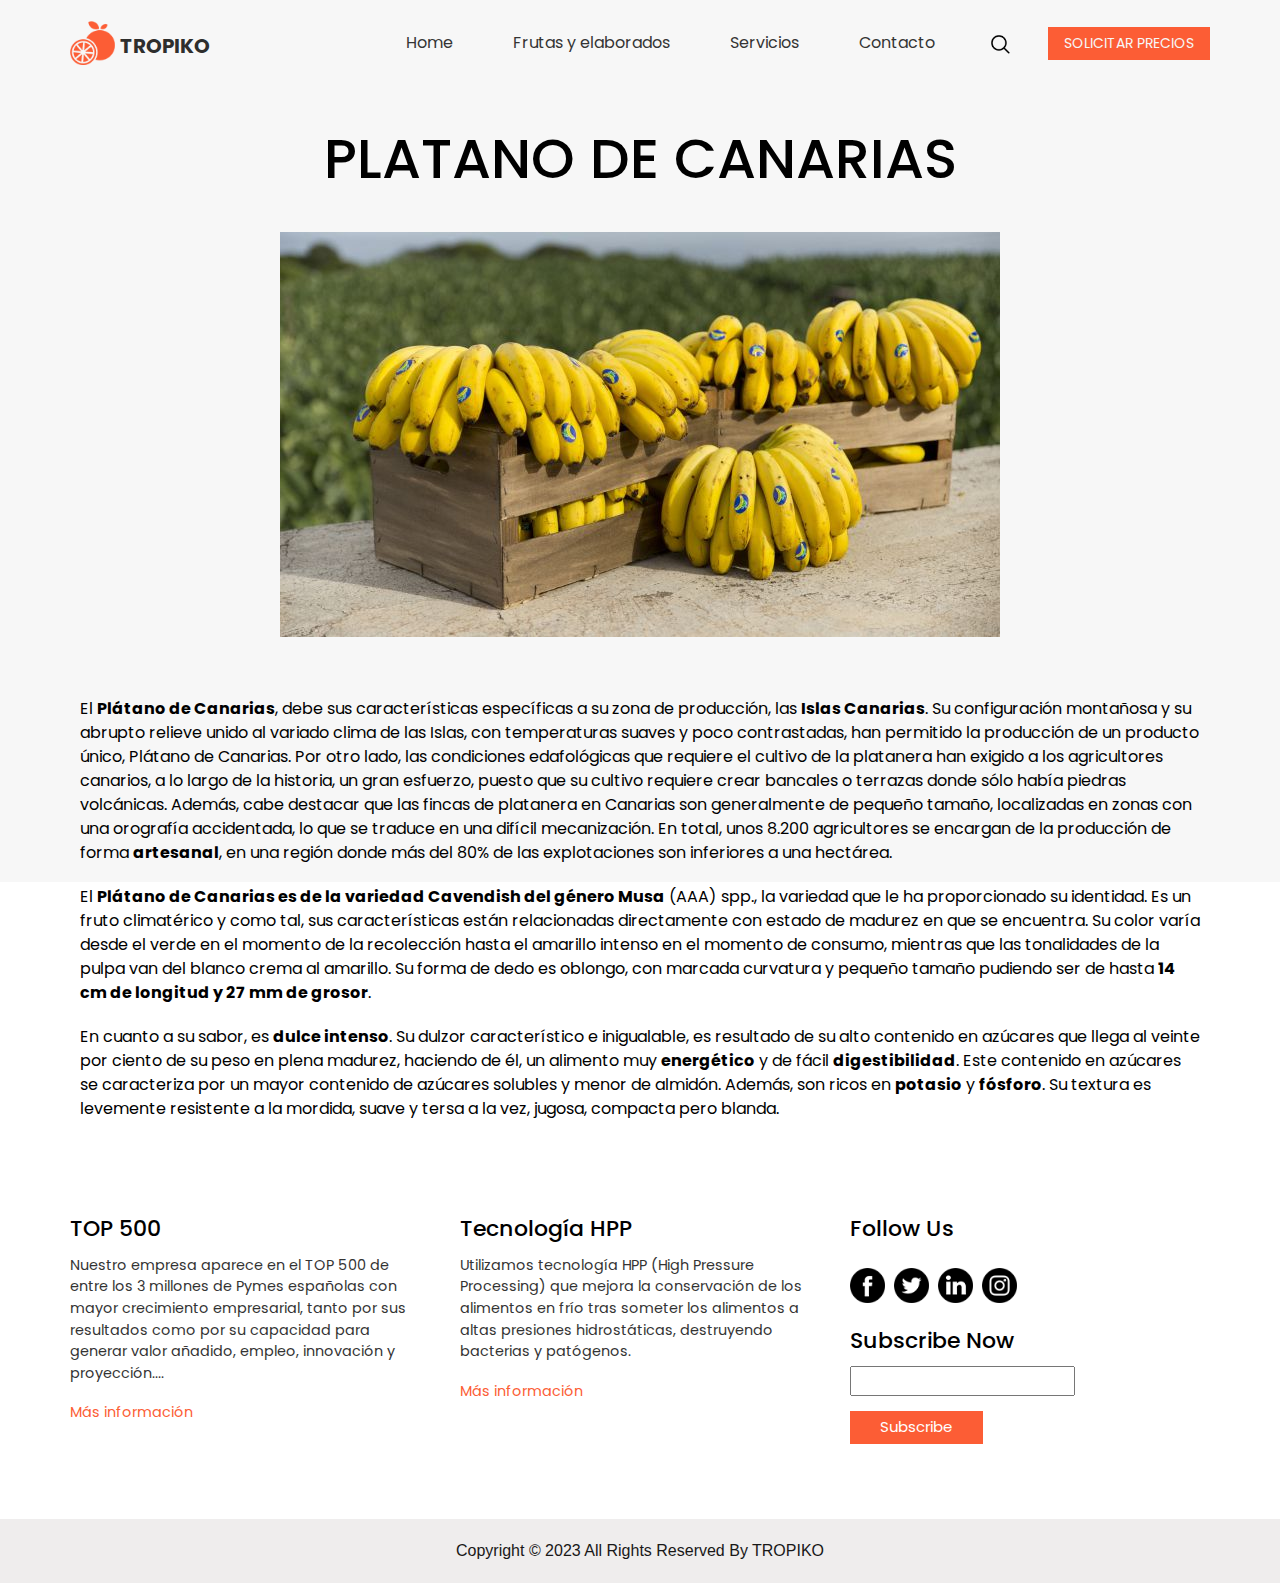
<file: platano-canarias.html>
<!DOCTYPE html>
<html>
<head>
  <!-- Basic -->
  <meta charset="utf-8" />
  <meta http-equiv="X-UA-Compatible" content="IE=edge" />
  <!-- Mobile Metas -->
  <meta name="viewport" content="width=device-width, initial-scale=1" />
  <!-- Site Metas -->
  <meta name="keywords" content="" />
  <meta name="description" content="" />
  <meta name="author" content="" />
  <title>Tropiko</title>
  <!-- slider stylesheet -->
  <link rel="stylesheet" type="text/css"
    href="https://cdnjs.cloudflare.com/ajax/libs/OwlCarousel2/2.1.3/assets/owl.carousel.min.css" />
  <!-- bootstrap core css -->
  <link rel="stylesheet" type="text/css" href="css/bootstrap.css" />
  <!-- fonts style -->
  <link href="https://fonts.googleapis.com/css?family=Poppins:400,700&display=swap" rel="stylesheet" />
  <!-- Custom styles for this template -->
  <link href="css/style.css" rel="stylesheet" />
  <!-- responsive style -->
  <link href="css/responsive.css" rel="stylesheet" />
  <style>
    h1{
        text-align: center;
        font-size: 3.5em;
        margin: 40px;
    }
    .img-platano{
        display: flex;
        justify-content: center;
        margin-bottom: 60px;
    }
    main p{
        margin: 0 80px 20px 80px;
    }
  </style>
</head>
<body>
  <div class="hero_area">
    <!-- header section strats -->
    <header class="header_section">
      <div class="container">
        <nav class="navbar navbar-expand-lg custom_nav-container pt-3">
          <a class="navbar-brand" href="index.html">
            <img src="images/logo.png" alt="" /><span>
              Tropiko
            </span>
          </a>
          <button class="navbar-toggler" type="button" data-toggle="collapse" data-target="#navbarSupportedContent"
            aria-controls="navbarSupportedContent" aria-expanded="false" aria-label="Toggle navigation">
            <span class="navbar-toggler-icon"></span>
          </button>

          <div class="collapse navbar-collapse" id="navbarSupportedContent">
            <div class="d-flex ml-auto flex-column flex-lg-row align-items-center">
              <ul class="navbar-nav  ">
                <li class="nav-item active">
                  <a class="nav-link" href="index.html">Home</a>
                </li>
                <li class="nav-item">
                  <a class="nav-link" href="frutas.html"> Frutas y elaborados</a>
                </li>
                <li class="nav-item">
                  <a class="nav-link" href="servicios.html"> Servicios </a>
                </li>
                <li class="nav-item">
                  <a class="nav-link" href="contacto.html">Contacto</a>
                </li>
              </ul>
              <form class="form-inline my-2 my-lg-0 ml-0 ml-lg-4 mb-3 mb-lg-0">
                <button class="btn  my-2 my-sm-0 nav_search-btn" type="submit"></button>
              </form>
            </div>
            <div class="quote_btn-container ml-0 ml-lg-4 d-flex justify-content-center">
              <a href="">
                Solicitar precios
              </a>
            </div>
          </div>
        </nav>
      </div>
    </header>
    
    <main>
        <h1>PLATANO DE CANARIAS</h1>
        <div class="img-platano">
            <img src="images/platano-canarias.jpg" alt="Plantacion de Canarias con su producto representativo: el platano de Canarias">
        </div>
        <p>El <strong>Plátano de Canarias</strong>, debe sus características específicas a su zona de producción, las <strong>Islas Canarias</strong>.  Su configuración montañosa y su abrupto relieve unido al variado clima de las Islas, con temperaturas suaves y poco contrastadas, han permitido la producción de un producto único, Plátano de Canarias. Por otro lado, las condiciones edafológicas que requiere el cultivo de la platanera han exigido a los agricultores canarios, a lo largo de la historia, un gran esfuerzo, puesto que su cultivo requiere crear bancales o terrazas donde sólo había piedras volcánicas. Además, cabe destacar que las fincas de platanera en Canarias son generalmente de pequeño tamaño, localizadas en zonas con una orografía accidentada, lo que se traduce en una difícil mecanización. En total, unos 8.200 agricultores se encargan de la producción de forma <strong>artesanal</strong>, en una región donde más del 80% de las explotaciones son inferiores a una hectárea.</p>
        <p>El <strong>Plátano de Canarias es de  la variedad Cavendish del género Musa</strong>  (AAA) spp., la variedad que le ha  proporcionado su identidad. Es un fruto climatérico y como tal, sus características están  relacionadas directamente con estado de madurez en que se encuentra. Su color varía desde el verde en el momento de la recolección hasta el amarillo intenso en el momento de consumo, mientras que las tonalidades de la pulpa van del blanco crema al amarillo. Su forma de dedo es oblongo, con marcada curvatura y pequeño tamaño pudiendo ser de hasta  <strong>14 cm de longitud y 27 mm de grosor</strong>.</p>
        <p>En cuanto a su sabor, es <strong>dulce intenso</strong>. Su dulzor característico e inigualable, es resultado de su alto contenido en azúcares que llega al veinte por ciento de su peso en plena madurez, haciendo de él, un alimento muy <strong>energético</strong> y de fácil <strong>digestibilidad</strong>. Este contenido en azúcares se caracteriza por un mayor contenido de azúcares solubles y menor de almidón. Además, son ricos en <strong>potasio</strong> y <strong>fósforo</strong>. Su textura es levemente resistente a la mordida, suave y tersa a la vez, jugosa, compacta pero blanda.</p>
    </main>
  <footer>
    <section class="info_section layout_padding">
      <div class="container">
        <div class="row">
          <div class="col-md-4">
            <h5>
              TOP 500
            </h5>
  
            <p class="explica-footer">Nuestro empresa aparece en el TOP 500 de entre los 3 millones de Pymes españolas con mayor crecimiento empresarial, tanto por sus resultados como por su capacidad para generar valor añadido, empleo, innovación y proyección....</p>
  
            <a href="#">Más información</a>
        
          </div>
          <div class="col-md-4">
            <h5>
              Tecnología HPP
            </h5>
            <p class="explica-footer">Utilizamos  tecnología HPP (High Pressure Processing) que mejora la conservación de los alimentos en frío tras someter los alimentos a altas presiones hidrostáticas, destruyendo bacterias y patógenos.</p>
  
            <a href="#">Más información</a>
          </div>
          
          <div class="col-md-4">
            <div class="social_container">
              <h5>
                Follow Us
              </h5>
              <div class="social-box">
                <a href="">
                  <img src="images/fb.png" alt="">
                </a>
  
                <a href="">
                  <img src="images/twitter.png" alt="">
                </a>
                <a href="">
                  <img src="images/linkedin.png" alt="">
                </a>
                <a href="">
                  <img src="images/instagram.png" alt="">
                </a>
              </div>
            </div>
            <div class="subscribe_container">
              <h5>
                Subscribe Now
              </h5>
              <div class="form_container">
                <form action="">
                  <input type="email">
                  <button type="submit">
                    Subscribe
                  </button>
                </form>
              </div>
            </div>
          </div>
        </div>
      </div>
    </section>
  
   
    <section class="container-fluid footer_section">
      <p>
        Copyright &copy; 2023 All Rights Reserved By TROPIKO
      </p>
    </section>
   
  
  </footer>

  <script type="text/javascript" src="js/jquery-3.4.1.min.js"></script>
  <script type="text/javascript" src="js/bootstrap.js"></script>

  
</body>

</html>
</file>
<file: css/style.css>
body {
  font-family: 'Poppins', sans-serif;
  color: #000000;
  background-color: #ffffff;
}

h2 + p {
  font-size: 1.4em;
}

.layout_padding {
  padding: 75px 0;
}

.layout_padding2 {
  padding: 45px 0;
}

.layout_padding2-top {
  padding-top: 45px;
}


.layout_padding2-bottom {
  padding-bottom: 45px;
}

.layout_padding-top {
  padding-top: 75px;
}

.layout_padding-bottom {
  padding-bottom: 75px;
}


.custom_dark-btn,
.custom_orange-btn {
  display: inline-block;
  padding: 10px 0;
  text-align: center;
  width: 145px;
  outline: none;
  color: #f7f7f7;
  border: 1px solid transparent;
}

.custom_dark-btn {
  background-color: #000000;
}

.custom_dark-btn:hover {
  border: 1px solid #000000;
  color: #000000;
  background-color: transparent;
}

.custom_orange-btn {
  background-color: #fc5d35;
}

.custom_orange-btn:hover {
  border: 1px solid #fc5d35;
  color: #fc5d35;
  background-color: transparent;
}

.custom_heading {
  text-align: center;
  font-weight: bold;
}

.custom_heading-text {
  text-align: center;
}


/*header section*/
.hero_area {
  height: 98vh;
  background-color: #f7f7f7;
}

.hero_area.sub_pages {
  height: auto;
}

.header_section {}

.header_section .container-fluid {
  padding-right: 25px;
  padding-left: 25px;
}

.header_section .nav_container {
  margin: 0 auto;
}

.custom_nav-container.navbar-expand-lg .navbar-nav .nav-link {
  padding: 10px 30px;
  color: #343434;
  text-align: center
}

.custom_nav-container.navbar-expand-lg .navbar-nav .nav-link:hover{
  color:#fc5d35;
}

a,
a:hover,
a:focus {
  text-decoration: none;
}

a:hover,
a:focus {
  color: initial;
}

.btn,
.btn:focus {
  outline: none !important;
  box-shadow: none;
}



.navbar-brand,
.navbar-brand:hover {
  text-transform: uppercase;
  font-weight: bold;
  font-size: 24px;
  color: #fafcfd;
}

.custom_nav-container .nav_search-btn {
  background-image: url(../images/search-icon.png);

  background-size: 22px;
  background-repeat: no-repeat;
  background-position-y: 7px;
  width: 35px;
  height: 35px;
  padding: 0;
  border: none;
}

.navbar-brand {
  display: flex;
  align-items: center;
}

.navbar-brand img {
  width: 45px;
  margin-right: 5px;
}

.navbar-brand span {
  font-size: 20px;
  font-weight: 700;
  color: #2e2e2d;
  margin-top: 5px;
}

.custom_nav-container {
  z-index: 99999;
  padding: 15px 0;
}

.custom_nav-container .navbar-toggler {
  outline: none;
}

.custom_nav-container .navbar-toggler .navbar-toggler-icon {
  background-image: url(../images/menu.png);
  background-size: 55px;
}

.quote_btn-container a {
  display: inline-block;
  padding: 5px 15px;
  border: 1px solid  transparent;
  background-color: #fc5d35;
  color: #f7f7f7;
  font-size: 14px;
  text-transform: uppercase;
}

.quote_btn-container a:hover {
  background-color: #efeded;
  border: 1px solid  #fc5d35;
  color: #fc5d35;
 
}

/*end header section*/

/* slider section */
.slider_section {
  padding-top: 8%;
}

.slider_item-box {
  width: 100%;
  height: 100%;
}

.slider_item-box .container {
  height: 100%;
}

.slider_img-box {
  width: 85%;
  margin: 0 auto;
}

.slider_img-box img {
  width: 100%;
}

.slider_item-container {
  display: flex;
  align-items: center;
  width: 100%;
  height: 100%;
  background-repeat: no-repeat;
}

.slider_item-container .slider_item-detail {}

.slider_item-detail h1 {
  font-weight: 700;
  font-size: 60px;
  width: 95%;
}

.slider_item-detail p {
  margin: 45px 0;
}

.slider_call-btn {
  display: inline-block;
  padding: 8px 20px;
  background-color: #edb040;
  color: #fefdfd;
  border-radius: 20px;
}

.slider_section #carouselExampleControls,
.carousel-inner,
.carousel-item {
  height: 100%;
}

.slider_section .custom_carousel-control {
  position: absolute;
  top: 50%;
  left: 2%;
  width: 105px;
  transform: translateY(-50%);
}

.slider_section .custom_carousel-control .carousel-control-prev,
.slider_section .custom_carousel-control .carousel-control-next {
  margin: 10px 0;
  position: relative;
  width: 45px;
  height: 45px;
  border: none;
  opacity: 1;
  background-repeat: no-repeat;
  background-size: 12px;
  background-position: center;
}

.slider_section .custom_carousel-control .carousel-control-prev {
  background-image: url(../images/prev.png);
  background-color: #fc5d35;
}

.slider_section .custom_carousel-control .carousel-control-next {
  background-image: url(../images/next.png);
  background-color: #000000;
}

/* end slider section */


/* service section */
.service_section .card .card-img-top {
  width: 50px;
  margin: 55px auto 5px auto;
}

.service_section .card {
  text-align: center;
  box-sizing: border-box;
  position: relative;
}

.service_section .card .card-title {
  color: #fc5d35;

}

.service_section .card::after {
  content: "";
  position: absolute;
  width: 100%;
  height: 7px;
  background-color: transparent;
}

.service_section .card:hover {
  cursor: pointer;
  border: none;
  border-radius: 0;
  -webkit-box-shadow: 0px 1px 4px 0px rgba(0, 0, 0, 0.2);
  -moz-box-shadow: 0px 1px 4px 0px rgba(0, 0, 0, 0.2);
  box-shadow: 0px 1px 4px 0px rgba(0, 0, 0, 0.2);

}

.service_section .card:hover::after {
  background-color: #fc5d35;
}

/* end service section */






/* tasty section */

.tasty_section {
  width: 100%;
  height: 500px;
  background-image: url(../images/tasty-image.png);
  background-repeat: no-repeat;
  background-size: cover;
  display: flex;
  justify-content: center;
  align-items: center;

}

.tasty_section h2 {
  font-size: 125px;
  text-align: center;
  font-weight: bold;
  color: #ffffff;
  text-transform: uppercase;
}

/* end tasty section */

/* client section */
.client_container {
  display: flex;
  flex-direction: column;
  justify-content: center;
  align-items: center;
}

.client_img-box {
  width: 350px;
}

.client_img-box img {
  width: 100%
}

.client_container h3 {
  text-align: center;
  margin-bottom: 25px;
}


.client_section .custom_carousel-control {
  position: absolute;
  top: 100%;
  left: 50%;
  width: 105px;
  transform: translateX(-50%);
}

.client_section .custom_carousel-control .carousel-control-prev,
.client_section .custom_carousel-control .carousel-control-next {
  width: 45px;
  height: 45px;
  border: none;
  border-radius: 100%;
  opacity: 1;
  background-repeat: no-repeat;
  background-size: 12px;
  background-position: center;
  background-color: #292727;
}

.client_section .custom_carousel-control .carousel-control-prev:hover,
.client_section .custom_carousel-control .carousel-control-next:hover {
  background-color: #fc5d35;
}

.client_section .custom_carousel-control .carousel-control-prev {
  background-image: url(../images/prev.png);
}

.client_section .custom_carousel-control .carousel-control-next {
  background-image: url(../images/next.png);
}

/* end client section */

/* contact section */

.contact_section {
  background-image: url(../images/orange-dish.png);
  background-repeat: no-repeat;
  background-size: 215px;
  background-position: right center;
}

.contact_section input {
  border: none;
  outline: none;
  border-bottom: .8px solid #252525;
  width: 90%;
  margin: 10px 0;
}

.contact_form-container {
  padding: 15px 0 15px 0;

}

.contact_form-container button {
  border: none;
  background-color: #fc5d35;
  color: #fff;
  padding: 8px 40px;
  text-transform: uppercase;
  font-size: 14px;
}


/* contact section */

/* map section */
.map_section {
  height: 500px;
}


/* end map section */

/* info section */
.info_section ul {
  padding: 0;
}

.info_section ul li {
  list-style-type: none;
  margin: 3px 0;

}

.info_section h5 {
  margin-bottom: 12px;
  font-size: 22px;
}

.info_section .social-box {
  margin: 25px 0;
}

.info_section .social-box img {
  width: 35px;
  margin-right: 5px;
}

.info_section .form_container input {
  width: 225px;
  height: 30px;
}

.info_section .form_container button {
  background-color: #fc5d35;
  border: none;
  outline: none;
  color: #fff;
  padding: 5px 30px;
  margin-top: 15px;
  font-size: 15px;
}

/* end info section */


/* footer section*/
.explica-footer{
  font-size: 0.9em;
  color:#343434;
}
.footer_section {
  background-color: #efeded;
  padding: 20px 0;
  font-family: "Roboto", sans-serif;
}

.footer_section p {
  color: #191818;
  margin: 0;
  text-align: center;
}

footer a{
  display: inline-block;
  color:#fc5d35 !important;
  font-size: 0.9em;

}

footer a:hover{
  text-decoration: underline;
}
 

/* end footer section*/
</file>
<file: css/responsive.css>
@media (max-width: 1120px) {
    .hero_area {
        height: auto;
    }

    .slider_section {
        padding: 50px 0;

    }
}

@media (max-width: 992px) {
    .custom_nav-container .nav_search-btn {
        background-position: center;
    }

    .service_section .card-deck {

        flex-direction: column;

    }

    .service_section .card-deck .card {
        margin-bottom: 25px;
    }
}

@media (max-width: 768px) {

    .slider_img-box {

        width: 85%;
        margin: 65px auto;

    }

    .slider_section .custom_carousel-control {

        position: absolute;
        top: 100%;
        left: 50%;
        width: 105px;
        transform: translate(-50%, -50%);
        display: flex;
        justify-content: space-between;

    }

    .fruit_section .fruit_detail-box {

        margin-bottom: 40px;
        text-align: center;

    }

    .fruit_detail-box>div {

        display: flex;
        justify-content: center;

    }

    .contact_section {
        background-size: 105px;
    }

    .contact_section input {

        background-color: transparent;

    }

    .info_section .col-md-3 {
        text-align: center;
    }

    .info_section .col-md-3:not(:nth-last-child(1)) {

        margin-bottom: 35px;
    }

    .tasty_section h2 {

        font-size: 80px;
    }

    footer a{
        margin-bottom: 50px;
      }
}

@media (max-width: 576px) {
    .slider_item-container .slider_item-detail {

        text-align: center;

    }

    .slider_item-container .slider_item-detail .d-flex {

        justify-content: center;

    }
}

@media (max-width: 480px) {}

@media (max-width: 400px) {}

@media (max-width: 360px) {}

@media (min-width: 1200px) {
    .container {
        max-width: 1170px;
    }

}
</file>
